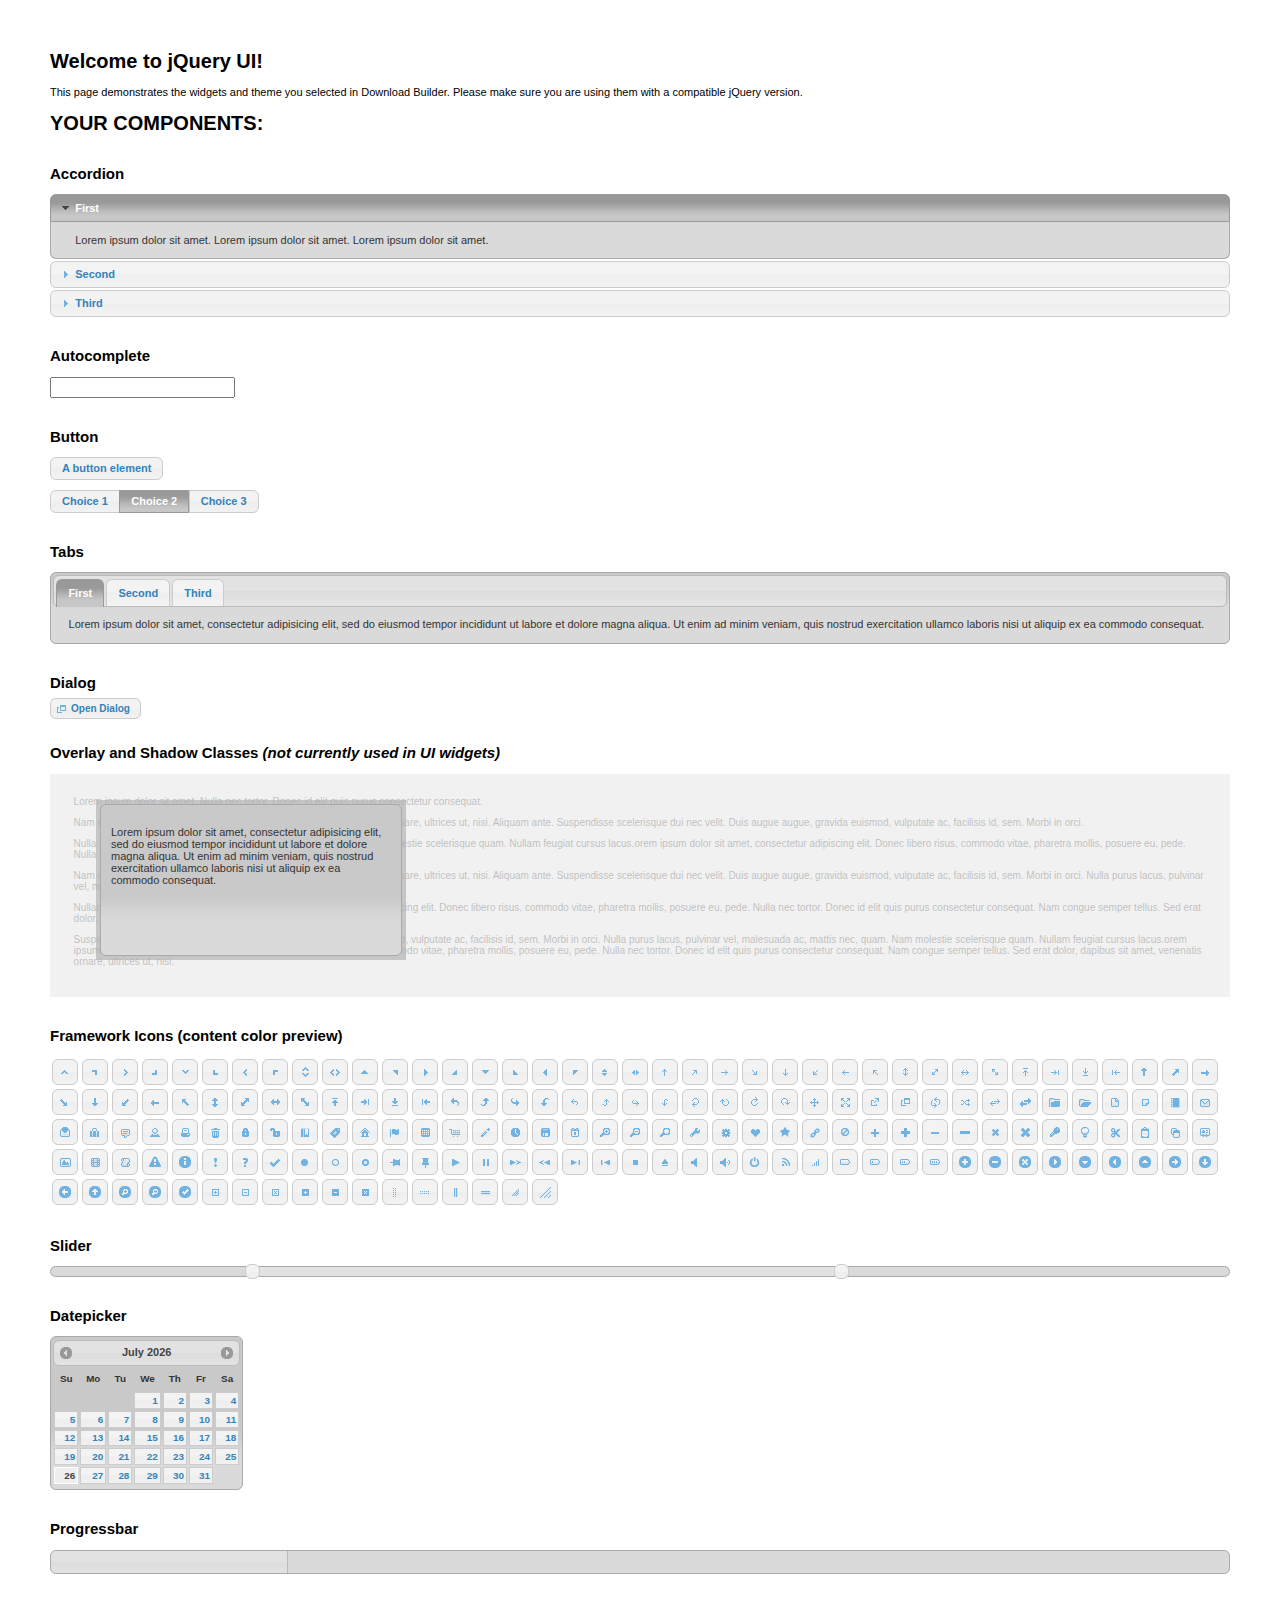
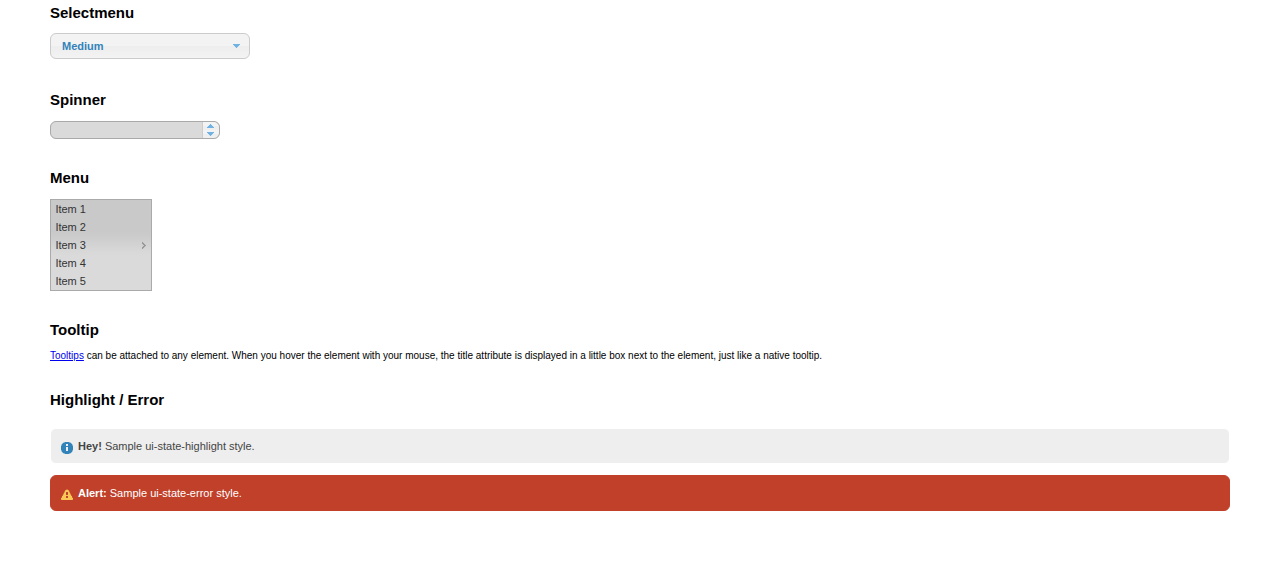
<file: jqueryUI/index.html>
<!doctype html>
<html lang="us">
<head>
	<meta charset="utf-8">
	<title>jQuery UI Example Page</title>
	<link href="jquery-ui.css" rel="stylesheet">
	<style>
	body{
		font: 62.5% "Trebuchet MS", sans-serif;
		margin: 50px;
	}
	.demoHeaders {
		margin-top: 2em;
	}
	#dialog-link {
		padding: .4em 1em .4em 20px;
		text-decoration: none;
		position: relative;
	}
	#dialog-link span.ui-icon {
		margin: 0 5px 0 0;
		position: absolute;
		left: .2em;
		top: 50%;
		margin-top: -8px;
	}
	#icons {
		margin: 0;
		padding: 0;
	}
	#icons li {
		margin: 2px;
		position: relative;
		padding: 4px 0;
		cursor: pointer;
		float: left;
		list-style: none;
	}
	#icons span.ui-icon {
		float: left;
		margin: 0 4px;
	}
	.fakewindowcontain .ui-widget-overlay {
		position: absolute;
	}
	select {
		width: 200px;
	}
	</style>
</head>
<body>

<h1>Welcome to jQuery UI!</h1>

<div class="ui-widget">
	<p>This page demonstrates the widgets and theme you selected in Download Builder. Please make sure you are using them with a compatible jQuery version.</p>
</div>

<h1>YOUR COMPONENTS:</h1>


<!-- Accordion -->
<h2 class="demoHeaders">Accordion</h2>
<div id="accordion">
	<h3>First</h3>
	<div>Lorem ipsum dolor sit amet. Lorem ipsum dolor sit amet. Lorem ipsum dolor sit amet.</div>
	<h3>Second</h3>
	<div>Phasellus mattis tincidunt nibh.</div>
	<h3>Third</h3>
	<div>Nam dui erat, auctor a, dignissim quis.</div>
</div>



<!-- Autocomplete -->
<h2 class="demoHeaders">Autocomplete</h2>
<div>
	<input id="autocomplete" title="type &quot;a&quot;">
</div>



<!-- Button -->
<h2 class="demoHeaders">Button</h2>
<button id="button">A button element</button>
<form style="margin-top: 1em;">
	<div id="radioset">
		<input type="radio" id="radio1" name="radio"><label for="radio1">Choice 1</label>
		<input type="radio" id="radio2" name="radio" checked="checked"><label for="radio2">Choice 2</label>
		<input type="radio" id="radio3" name="radio"><label for="radio3">Choice 3</label>
	</div>
</form>



<!-- Tabs -->
<h2 class="demoHeaders">Tabs</h2>
<div id="tabs">
	<ul>
		<li><a href="#tabs-1">First</a></li>
		<li><a href="#tabs-2">Second</a></li>
		<li><a href="#tabs-3">Third</a></li>
	</ul>
	<div id="tabs-1">Lorem ipsum dolor sit amet, consectetur adipisicing elit, sed do eiusmod tempor incididunt ut labore et dolore magna aliqua. Ut enim ad minim veniam, quis nostrud exercitation ullamco laboris nisi ut aliquip ex ea commodo consequat.</div>
	<div id="tabs-2">Phasellus mattis tincidunt nibh. Cras orci urna, blandit id, pretium vel, aliquet ornare, felis. Maecenas scelerisque sem non nisl. Fusce sed lorem in enim dictum bibendum.</div>
	<div id="tabs-3">Nam dui erat, auctor a, dignissim quis, sollicitudin eu, felis. Pellentesque nisi urna, interdum eget, sagittis et, consequat vestibulum, lacus. Mauris porttitor ullamcorper augue.</div>
</div>



<!-- Dialog NOTE: Dialog is not generated by UI in this demo so it can be visually styled in themeroller-->
<h2 class="demoHeaders">Dialog</h2>
<p><a href="#" id="dialog-link" class="ui-state-default ui-corner-all"><span class="ui-icon ui-icon-newwin"></span>Open Dialog</a></p>

<h2 class="demoHeaders">Overlay and Shadow Classes <em>(not currently used in UI widgets)</em></h2>
<div style="position: relative; width: 96%; height: 200px; padding:1% 2%; overflow:hidden;" class="fakewindowcontain">
	<p>Lorem ipsum dolor sit amet,  Nulla nec tortor. Donec id elit quis purus consectetur consequat. </p><p>Nam congue semper tellus. Sed erat dolor, dapibus sit amet, venenatis ornare, ultrices ut, nisi. Aliquam ante. Suspendisse scelerisque dui nec velit. Duis augue augue, gravida euismod, vulputate ac, facilisis id, sem. Morbi in orci. </p><p>Nulla purus lacus, pulvinar vel, malesuada ac, mattis nec, quam. Nam molestie scelerisque quam. Nullam feugiat cursus lacus.orem ipsum dolor sit amet, consectetur adipiscing elit. Donec libero risus, commodo vitae, pharetra mollis, posuere eu, pede. Nulla nec tortor. Donec id elit quis purus consectetur consequat. </p><p>Nam congue semper tellus. Sed erat dolor, dapibus sit amet, venenatis ornare, ultrices ut, nisi. Aliquam ante. Suspendisse scelerisque dui nec velit. Duis augue augue, gravida euismod, vulputate ac, facilisis id, sem. Morbi in orci. Nulla purus lacus, pulvinar vel, malesuada ac, mattis nec, quam. Nam molestie scelerisque quam. </p><p>Nullam feugiat cursus lacus.orem ipsum dolor sit amet, consectetur adipiscing elit. Donec libero risus, commodo vitae, pharetra mollis, posuere eu, pede. Nulla nec tortor. Donec id elit quis purus consectetur consequat. Nam congue semper tellus. Sed erat dolor, dapibus sit amet, venenatis ornare, ultrices ut, nisi. Aliquam ante. </p><p>Suspendisse scelerisque dui nec velit. Duis augue augue, gravida euismod, vulputate ac, facilisis id, sem. Morbi in orci. Nulla purus lacus, pulvinar vel, malesuada ac, mattis nec, quam. Nam molestie scelerisque quam. Nullam feugiat cursus lacus.orem ipsum dolor sit amet, consectetur adipiscing elit. Donec libero risus, commodo vitae, pharetra mollis, posuere eu, pede. Nulla nec tortor. Donec id elit quis purus consectetur consequat. Nam congue semper tellus. Sed erat dolor, dapibus sit amet, venenatis ornare, ultrices ut, nisi. </p>

	<!-- ui-dialog -->
	<div class="ui-overlay"><div class="ui-widget-overlay"></div><div class="ui-widget-shadow ui-corner-all" style="width: 302px; height: 152px; position: absolute; left: 50px; top: 30px;"></div></div>
	<div style="position: absolute; width: 280px; height: 130px;left: 50px; top: 30px; padding: 10px;" class="ui-widget ui-widget-content ui-corner-all">
		<div class="ui-dialog-content ui-widget-content" style="background: none; border: 0;">
			<p>Lorem ipsum dolor sit amet, consectetur adipisicing elit, sed do eiusmod tempor incididunt ut labore et dolore magna aliqua. Ut enim ad minim veniam, quis nostrud exercitation ullamco laboris nisi ut aliquip ex ea commodo consequat.</p>
		</div>
	</div>

</div>

<!-- ui-dialog -->
<div id="dialog" title="Dialog Title">
	<p>Lorem ipsum dolor sit amet, consectetur adipisicing elit, sed do eiusmod tempor incididunt ut labore et dolore magna aliqua. Ut enim ad minim veniam, quis nostrud exercitation ullamco laboris nisi ut aliquip ex ea commodo consequat.</p>
</div>



<h2 class="demoHeaders">Framework Icons (content color preview)</h2>
<ul id="icons" class="ui-widget ui-helper-clearfix">
	<li class="ui-state-default ui-corner-all" title=".ui-icon-carat-1-n"><span class="ui-icon ui-icon-carat-1-n"></span></li>
	<li class="ui-state-default ui-corner-all" title=".ui-icon-carat-1-ne"><span class="ui-icon ui-icon-carat-1-ne"></span></li>
	<li class="ui-state-default ui-corner-all" title=".ui-icon-carat-1-e"><span class="ui-icon ui-icon-carat-1-e"></span></li>
	<li class="ui-state-default ui-corner-all" title=".ui-icon-carat-1-se"><span class="ui-icon ui-icon-carat-1-se"></span></li>
	<li class="ui-state-default ui-corner-all" title=".ui-icon-carat-1-s"><span class="ui-icon ui-icon-carat-1-s"></span></li>
	<li class="ui-state-default ui-corner-all" title=".ui-icon-carat-1-sw"><span class="ui-icon ui-icon-carat-1-sw"></span></li>
	<li class="ui-state-default ui-corner-all" title=".ui-icon-carat-1-w"><span class="ui-icon ui-icon-carat-1-w"></span></li>
	<li class="ui-state-default ui-corner-all" title=".ui-icon-carat-1-nw"><span class="ui-icon ui-icon-carat-1-nw"></span></li>
	<li class="ui-state-default ui-corner-all" title=".ui-icon-carat-2-n-s"><span class="ui-icon ui-icon-carat-2-n-s"></span></li>
	<li class="ui-state-default ui-corner-all" title=".ui-icon-carat-2-e-w"><span class="ui-icon ui-icon-carat-2-e-w"></span></li>
	<li class="ui-state-default ui-corner-all" title=".ui-icon-triangle-1-n"><span class="ui-icon ui-icon-triangle-1-n"></span></li>
	<li class="ui-state-default ui-corner-all" title=".ui-icon-triangle-1-ne"><span class="ui-icon ui-icon-triangle-1-ne"></span></li>
	<li class="ui-state-default ui-corner-all" title=".ui-icon-triangle-1-e"><span class="ui-icon ui-icon-triangle-1-e"></span></li>
	<li class="ui-state-default ui-corner-all" title=".ui-icon-triangle-1-se"><span class="ui-icon ui-icon-triangle-1-se"></span></li>
	<li class="ui-state-default ui-corner-all" title=".ui-icon-triangle-1-s"><span class="ui-icon ui-icon-triangle-1-s"></span></li>
	<li class="ui-state-default ui-corner-all" title=".ui-icon-triangle-1-sw"><span class="ui-icon ui-icon-triangle-1-sw"></span></li>
	<li class="ui-state-default ui-corner-all" title=".ui-icon-triangle-1-w"><span class="ui-icon ui-icon-triangle-1-w"></span></li>
	<li class="ui-state-default ui-corner-all" title=".ui-icon-triangle-1-nw"><span class="ui-icon ui-icon-triangle-1-nw"></span></li>
	<li class="ui-state-default ui-corner-all" title=".ui-icon-triangle-2-n-s"><span class="ui-icon ui-icon-triangle-2-n-s"></span></li>
	<li class="ui-state-default ui-corner-all" title=".ui-icon-triangle-2-e-w"><span class="ui-icon ui-icon-triangle-2-e-w"></span></li>
	<li class="ui-state-default ui-corner-all" title=".ui-icon-arrow-1-n"><span class="ui-icon ui-icon-arrow-1-n"></span></li>
	<li class="ui-state-default ui-corner-all" title=".ui-icon-arrow-1-ne"><span class="ui-icon ui-icon-arrow-1-ne"></span></li>
	<li class="ui-state-default ui-corner-all" title=".ui-icon-arrow-1-e"><span class="ui-icon ui-icon-arrow-1-e"></span></li>
	<li class="ui-state-default ui-corner-all" title=".ui-icon-arrow-1-se"><span class="ui-icon ui-icon-arrow-1-se"></span></li>
	<li class="ui-state-default ui-corner-all" title=".ui-icon-arrow-1-s"><span class="ui-icon ui-icon-arrow-1-s"></span></li>
	<li class="ui-state-default ui-corner-all" title=".ui-icon-arrow-1-sw"><span class="ui-icon ui-icon-arrow-1-sw"></span></li>
	<li class="ui-state-default ui-corner-all" title=".ui-icon-arrow-1-w"><span class="ui-icon ui-icon-arrow-1-w"></span></li>
	<li class="ui-state-default ui-corner-all" title=".ui-icon-arrow-1-nw"><span class="ui-icon ui-icon-arrow-1-nw"></span></li>
	<li class="ui-state-default ui-corner-all" title=".ui-icon-arrow-2-n-s"><span class="ui-icon ui-icon-arrow-2-n-s"></span></li>
	<li class="ui-state-default ui-corner-all" title=".ui-icon-arrow-2-ne-sw"><span class="ui-icon ui-icon-arrow-2-ne-sw"></span></li>
	<li class="ui-state-default ui-corner-all" title=".ui-icon-arrow-2-e-w"><span class="ui-icon ui-icon-arrow-2-e-w"></span></li>
	<li class="ui-state-default ui-corner-all" title=".ui-icon-arrow-2-se-nw"><span class="ui-icon ui-icon-arrow-2-se-nw"></span></li>
	<li class="ui-state-default ui-corner-all" title=".ui-icon-arrowstop-1-n"><span class="ui-icon ui-icon-arrowstop-1-n"></span></li>
	<li class="ui-state-default ui-corner-all" title=".ui-icon-arrowstop-1-e"><span class="ui-icon ui-icon-arrowstop-1-e"></span></li>
	<li class="ui-state-default ui-corner-all" title=".ui-icon-arrowstop-1-s"><span class="ui-icon ui-icon-arrowstop-1-s"></span></li>
	<li class="ui-state-default ui-corner-all" title=".ui-icon-arrowstop-1-w"><span class="ui-icon ui-icon-arrowstop-1-w"></span></li>
	<li class="ui-state-default ui-corner-all" title=".ui-icon-arrowthick-1-n"><span class="ui-icon ui-icon-arrowthick-1-n"></span></li>
	<li class="ui-state-default ui-corner-all" title=".ui-icon-arrowthick-1-ne"><span class="ui-icon ui-icon-arrowthick-1-ne"></span></li>
	<li class="ui-state-default ui-corner-all" title=".ui-icon-arrowthick-1-e"><span class="ui-icon ui-icon-arrowthick-1-e"></span></li>
	<li class="ui-state-default ui-corner-all" title=".ui-icon-arrowthick-1-se"><span class="ui-icon ui-icon-arrowthick-1-se"></span></li>
	<li class="ui-state-default ui-corner-all" title=".ui-icon-arrowthick-1-s"><span class="ui-icon ui-icon-arrowthick-1-s"></span></li>
	<li class="ui-state-default ui-corner-all" title=".ui-icon-arrowthick-1-sw"><span class="ui-icon ui-icon-arrowthick-1-sw"></span></li>
	<li class="ui-state-default ui-corner-all" title=".ui-icon-arrowthick-1-w"><span class="ui-icon ui-icon-arrowthick-1-w"></span></li>
	<li class="ui-state-default ui-corner-all" title=".ui-icon-arrowthick-1-nw"><span class="ui-icon ui-icon-arrowthick-1-nw"></span></li>
	<li class="ui-state-default ui-corner-all" title=".ui-icon-arrowthick-2-n-s"><span class="ui-icon ui-icon-arrowthick-2-n-s"></span></li>
	<li class="ui-state-default ui-corner-all" title=".ui-icon-arrowthick-2-ne-sw"><span class="ui-icon ui-icon-arrowthick-2-ne-sw"></span></li>
	<li class="ui-state-default ui-corner-all" title=".ui-icon-arrowthick-2-e-w"><span class="ui-icon ui-icon-arrowthick-2-e-w"></span></li>
	<li class="ui-state-default ui-corner-all" title=".ui-icon-arrowthick-2-se-nw"><span class="ui-icon ui-icon-arrowthick-2-se-nw"></span></li>
	<li class="ui-state-default ui-corner-all" title=".ui-icon-arrowthickstop-1-n"><span class="ui-icon ui-icon-arrowthickstop-1-n"></span></li>
	<li class="ui-state-default ui-corner-all" title=".ui-icon-arrowthickstop-1-e"><span class="ui-icon ui-icon-arrowthickstop-1-e"></span></li>
	<li class="ui-state-default ui-corner-all" title=".ui-icon-arrowthickstop-1-s"><span class="ui-icon ui-icon-arrowthickstop-1-s"></span></li>
	<li class="ui-state-default ui-corner-all" title=".ui-icon-arrowthickstop-1-w"><span class="ui-icon ui-icon-arrowthickstop-1-w"></span></li>
	<li class="ui-state-default ui-corner-all" title=".ui-icon-arrowreturnthick-1-w"><span class="ui-icon ui-icon-arrowreturnthick-1-w"></span></li>
	<li class="ui-state-default ui-corner-all" title=".ui-icon-arrowreturnthick-1-n"><span class="ui-icon ui-icon-arrowreturnthick-1-n"></span></li>
	<li class="ui-state-default ui-corner-all" title=".ui-icon-arrowreturnthick-1-e"><span class="ui-icon ui-icon-arrowreturnthick-1-e"></span></li>
	<li class="ui-state-default ui-corner-all" title=".ui-icon-arrowreturnthick-1-s"><span class="ui-icon ui-icon-arrowreturnthick-1-s"></span></li>
	<li class="ui-state-default ui-corner-all" title=".ui-icon-arrowreturn-1-w"><span class="ui-icon ui-icon-arrowreturn-1-w"></span></li>
	<li class="ui-state-default ui-corner-all" title=".ui-icon-arrowreturn-1-n"><span class="ui-icon ui-icon-arrowreturn-1-n"></span></li>
	<li class="ui-state-default ui-corner-all" title=".ui-icon-arrowreturn-1-e"><span class="ui-icon ui-icon-arrowreturn-1-e"></span></li>
	<li class="ui-state-default ui-corner-all" title=".ui-icon-arrowreturn-1-s"><span class="ui-icon ui-icon-arrowreturn-1-s"></span></li>
	<li class="ui-state-default ui-corner-all" title=".ui-icon-arrowrefresh-1-w"><span class="ui-icon ui-icon-arrowrefresh-1-w"></span></li>
	<li class="ui-state-default ui-corner-all" title=".ui-icon-arrowrefresh-1-n"><span class="ui-icon ui-icon-arrowrefresh-1-n"></span></li>
	<li class="ui-state-default ui-corner-all" title=".ui-icon-arrowrefresh-1-e"><span class="ui-icon ui-icon-arrowrefresh-1-e"></span></li>
	<li class="ui-state-default ui-corner-all" title=".ui-icon-arrowrefresh-1-s"><span class="ui-icon ui-icon-arrowrefresh-1-s"></span></li>
	<li class="ui-state-default ui-corner-all" title=".ui-icon-arrow-4"><span class="ui-icon ui-icon-arrow-4"></span></li>
	<li class="ui-state-default ui-corner-all" title=".ui-icon-arrow-4-diag"><span class="ui-icon ui-icon-arrow-4-diag"></span></li>
	<li class="ui-state-default ui-corner-all" title=".ui-icon-extlink"><span class="ui-icon ui-icon-extlink"></span></li>
	<li class="ui-state-default ui-corner-all" title=".ui-icon-newwin"><span class="ui-icon ui-icon-newwin"></span></li>
	<li class="ui-state-default ui-corner-all" title=".ui-icon-refresh"><span class="ui-icon ui-icon-refresh"></span></li>
	<li class="ui-state-default ui-corner-all" title=".ui-icon-shuffle"><span class="ui-icon ui-icon-shuffle"></span></li>
	<li class="ui-state-default ui-corner-all" title=".ui-icon-transfer-e-w"><span class="ui-icon ui-icon-transfer-e-w"></span></li>
	<li class="ui-state-default ui-corner-all" title=".ui-icon-transferthick-e-w"><span class="ui-icon ui-icon-transferthick-e-w"></span></li>
	<li class="ui-state-default ui-corner-all" title=".ui-icon-folder-collapsed"><span class="ui-icon ui-icon-folder-collapsed"></span></li>
	<li class="ui-state-default ui-corner-all" title=".ui-icon-folder-open"><span class="ui-icon ui-icon-folder-open"></span></li>
	<li class="ui-state-default ui-corner-all" title=".ui-icon-document"><span class="ui-icon ui-icon-document"></span></li>
	<li class="ui-state-default ui-corner-all" title=".ui-icon-document-b"><span class="ui-icon ui-icon-document-b"></span></li>
	<li class="ui-state-default ui-corner-all" title=".ui-icon-note"><span class="ui-icon ui-icon-note"></span></li>
	<li class="ui-state-default ui-corner-all" title=".ui-icon-mail-closed"><span class="ui-icon ui-icon-mail-closed"></span></li>
	<li class="ui-state-default ui-corner-all" title=".ui-icon-mail-open"><span class="ui-icon ui-icon-mail-open"></span></li>
	<li class="ui-state-default ui-corner-all" title=".ui-icon-suitcase"><span class="ui-icon ui-icon-suitcase"></span></li>
	<li class="ui-state-default ui-corner-all" title=".ui-icon-comment"><span class="ui-icon ui-icon-comment"></span></li>
	<li class="ui-state-default ui-corner-all" title=".ui-icon-person"><span class="ui-icon ui-icon-person"></span></li>
	<li class="ui-state-default ui-corner-all" title=".ui-icon-print"><span class="ui-icon ui-icon-print"></span></li>
	<li class="ui-state-default ui-corner-all" title=".ui-icon-trash"><span class="ui-icon ui-icon-trash"></span></li>
	<li class="ui-state-default ui-corner-all" title=".ui-icon-locked"><span class="ui-icon ui-icon-locked"></span></li>
	<li class="ui-state-default ui-corner-all" title=".ui-icon-unlocked"><span class="ui-icon ui-icon-unlocked"></span></li>
	<li class="ui-state-default ui-corner-all" title=".ui-icon-bookmark"><span class="ui-icon ui-icon-bookmark"></span></li>
	<li class="ui-state-default ui-corner-all" title=".ui-icon-tag"><span class="ui-icon ui-icon-tag"></span></li>
	<li class="ui-state-default ui-corner-all" title=".ui-icon-home"><span class="ui-icon ui-icon-home"></span></li>
	<li class="ui-state-default ui-corner-all" title=".ui-icon-flag"><span class="ui-icon ui-icon-flag"></span></li>
	<li class="ui-state-default ui-corner-all" title=".ui-icon-calculator"><span class="ui-icon ui-icon-calculator"></span></li>
	<li class="ui-state-default ui-corner-all" title=".ui-icon-cart"><span class="ui-icon ui-icon-cart"></span></li>
	<li class="ui-state-default ui-corner-all" title=".ui-icon-pencil"><span class="ui-icon ui-icon-pencil"></span></li>
	<li class="ui-state-default ui-corner-all" title=".ui-icon-clock"><span class="ui-icon ui-icon-clock"></span></li>
	<li class="ui-state-default ui-corner-all" title=".ui-icon-disk"><span class="ui-icon ui-icon-disk"></span></li>
	<li class="ui-state-default ui-corner-all" title=".ui-icon-calendar"><span class="ui-icon ui-icon-calendar"></span></li>
	<li class="ui-state-default ui-corner-all" title=".ui-icon-zoomin"><span class="ui-icon ui-icon-zoomin"></span></li>
	<li class="ui-state-default ui-corner-all" title=".ui-icon-zoomout"><span class="ui-icon ui-icon-zoomout"></span></li>
	<li class="ui-state-default ui-corner-all" title=".ui-icon-search"><span class="ui-icon ui-icon-search"></span></li>
	<li class="ui-state-default ui-corner-all" title=".ui-icon-wrench"><span class="ui-icon ui-icon-wrench"></span></li>
	<li class="ui-state-default ui-corner-all" title=".ui-icon-gear"><span class="ui-icon ui-icon-gear"></span></li>
	<li class="ui-state-default ui-corner-all" title=".ui-icon-heart"><span class="ui-icon ui-icon-heart"></span></li>
	<li class="ui-state-default ui-corner-all" title=".ui-icon-star"><span class="ui-icon ui-icon-star"></span></li>
	<li class="ui-state-default ui-corner-all" title=".ui-icon-link"><span class="ui-icon ui-icon-link"></span></li>
	<li class="ui-state-default ui-corner-all" title=".ui-icon-cancel"><span class="ui-icon ui-icon-cancel"></span></li>
	<li class="ui-state-default ui-corner-all" title=".ui-icon-plus"><span class="ui-icon ui-icon-plus"></span></li>
	<li class="ui-state-default ui-corner-all" title=".ui-icon-plusthick"><span class="ui-icon ui-icon-plusthick"></span></li>
	<li class="ui-state-default ui-corner-all" title=".ui-icon-minus"><span class="ui-icon ui-icon-minus"></span></li>
	<li class="ui-state-default ui-corner-all" title=".ui-icon-minusthick"><span class="ui-icon ui-icon-minusthick"></span></li>
	<li class="ui-state-default ui-corner-all" title=".ui-icon-close"><span class="ui-icon ui-icon-close"></span></li>
	<li class="ui-state-default ui-corner-all" title=".ui-icon-closethick"><span class="ui-icon ui-icon-closethick"></span></li>
	<li class="ui-state-default ui-corner-all" title=".ui-icon-key"><span class="ui-icon ui-icon-key"></span></li>
	<li class="ui-state-default ui-corner-all" title=".ui-icon-lightbulb"><span class="ui-icon ui-icon-lightbulb"></span></li>
	<li class="ui-state-default ui-corner-all" title=".ui-icon-scissors"><span class="ui-icon ui-icon-scissors"></span></li>
	<li class="ui-state-default ui-corner-all" title=".ui-icon-clipboard"><span class="ui-icon ui-icon-clipboard"></span></li>
	<li class="ui-state-default ui-corner-all" title=".ui-icon-copy"><span class="ui-icon ui-icon-copy"></span></li>
	<li class="ui-state-default ui-corner-all" title=".ui-icon-contact"><span class="ui-icon ui-icon-contact"></span></li>
	<li class="ui-state-default ui-corner-all" title=".ui-icon-image"><span class="ui-icon ui-icon-image"></span></li>
	<li class="ui-state-default ui-corner-all" title=".ui-icon-video"><span class="ui-icon ui-icon-video"></span></li>
	<li class="ui-state-default ui-corner-all" title=".ui-icon-script"><span class="ui-icon ui-icon-script"></span></li>
	<li class="ui-state-default ui-corner-all" title=".ui-icon-alert"><span class="ui-icon ui-icon-alert"></span></li>
	<li class="ui-state-default ui-corner-all" title=".ui-icon-info"><span class="ui-icon ui-icon-info"></span></li>
	<li class="ui-state-default ui-corner-all" title=".ui-icon-notice"><span class="ui-icon ui-icon-notice"></span></li>
	<li class="ui-state-default ui-corner-all" title=".ui-icon-help"><span class="ui-icon ui-icon-help"></span></li>
	<li class="ui-state-default ui-corner-all" title=".ui-icon-check"><span class="ui-icon ui-icon-check"></span></li>
	<li class="ui-state-default ui-corner-all" title=".ui-icon-bullet"><span class="ui-icon ui-icon-bullet"></span></li>
	<li class="ui-state-default ui-corner-all" title=".ui-icon-radio-off"><span class="ui-icon ui-icon-radio-off"></span></li>
	<li class="ui-state-default ui-corner-all" title=".ui-icon-radio-on"><span class="ui-icon ui-icon-radio-on"></span></li>
	<li class="ui-state-default ui-corner-all" title=".ui-icon-pin-w"><span class="ui-icon ui-icon-pin-w"></span></li>
	<li class="ui-state-default ui-corner-all" title=".ui-icon-pin-s"><span class="ui-icon ui-icon-pin-s"></span></li>
	<li class="ui-state-default ui-corner-all" title=".ui-icon-play"><span class="ui-icon ui-icon-play"></span></li>
	<li class="ui-state-default ui-corner-all" title=".ui-icon-pause"><span class="ui-icon ui-icon-pause"></span></li>
	<li class="ui-state-default ui-corner-all" title=".ui-icon-seek-next"><span class="ui-icon ui-icon-seek-next"></span></li>
	<li class="ui-state-default ui-corner-all" title=".ui-icon-seek-prev"><span class="ui-icon ui-icon-seek-prev"></span></li>
	<li class="ui-state-default ui-corner-all" title=".ui-icon-seek-end"><span class="ui-icon ui-icon-seek-end"></span></li>
	<li class="ui-state-default ui-corner-all" title=".ui-icon-seek-first"><span class="ui-icon ui-icon-seek-first"></span></li>
	<li class="ui-state-default ui-corner-all" title=".ui-icon-stop"><span class="ui-icon ui-icon-stop"></span></li>
	<li class="ui-state-default ui-corner-all" title=".ui-icon-eject"><span class="ui-icon ui-icon-eject"></span></li>
	<li class="ui-state-default ui-corner-all" title=".ui-icon-volume-off"><span class="ui-icon ui-icon-volume-off"></span></li>
	<li class="ui-state-default ui-corner-all" title=".ui-icon-volume-on"><span class="ui-icon ui-icon-volume-on"></span></li>
	<li class="ui-state-default ui-corner-all" title=".ui-icon-power"><span class="ui-icon ui-icon-power"></span></li>
	<li class="ui-state-default ui-corner-all" title=".ui-icon-signal-diag"><span class="ui-icon ui-icon-signal-diag"></span></li>
	<li class="ui-state-default ui-corner-all" title=".ui-icon-signal"><span class="ui-icon ui-icon-signal"></span></li>
	<li class="ui-state-default ui-corner-all" title=".ui-icon-battery-0"><span class="ui-icon ui-icon-battery-0"></span></li>
	<li class="ui-state-default ui-corner-all" title=".ui-icon-battery-1"><span class="ui-icon ui-icon-battery-1"></span></li>
	<li class="ui-state-default ui-corner-all" title=".ui-icon-battery-2"><span class="ui-icon ui-icon-battery-2"></span></li>
	<li class="ui-state-default ui-corner-all" title=".ui-icon-battery-3"><span class="ui-icon ui-icon-battery-3"></span></li>
	<li class="ui-state-default ui-corner-all" title=".ui-icon-circle-plus"><span class="ui-icon ui-icon-circle-plus"></span></li>
	<li class="ui-state-default ui-corner-all" title=".ui-icon-circle-minus"><span class="ui-icon ui-icon-circle-minus"></span></li>
	<li class="ui-state-default ui-corner-all" title=".ui-icon-circle-close"><span class="ui-icon ui-icon-circle-close"></span></li>
	<li class="ui-state-default ui-corner-all" title=".ui-icon-circle-triangle-e"><span class="ui-icon ui-icon-circle-triangle-e"></span></li>
	<li class="ui-state-default ui-corner-all" title=".ui-icon-circle-triangle-s"><span class="ui-icon ui-icon-circle-triangle-s"></span></li>
	<li class="ui-state-default ui-corner-all" title=".ui-icon-circle-triangle-w"><span class="ui-icon ui-icon-circle-triangle-w"></span></li>
	<li class="ui-state-default ui-corner-all" title=".ui-icon-circle-triangle-n"><span class="ui-icon ui-icon-circle-triangle-n"></span></li>
	<li class="ui-state-default ui-corner-all" title=".ui-icon-circle-arrow-e"><span class="ui-icon ui-icon-circle-arrow-e"></span></li>
	<li class="ui-state-default ui-corner-all" title=".ui-icon-circle-arrow-s"><span class="ui-icon ui-icon-circle-arrow-s"></span></li>
	<li class="ui-state-default ui-corner-all" title=".ui-icon-circle-arrow-w"><span class="ui-icon ui-icon-circle-arrow-w"></span></li>
	<li class="ui-state-default ui-corner-all" title=".ui-icon-circle-arrow-n"><span class="ui-icon ui-icon-circle-arrow-n"></span></li>
	<li class="ui-state-default ui-corner-all" title=".ui-icon-circle-zoomin"><span class="ui-icon ui-icon-circle-zoomin"></span></li>
	<li class="ui-state-default ui-corner-all" title=".ui-icon-circle-zoomout"><span class="ui-icon ui-icon-circle-zoomout"></span></li>
	<li class="ui-state-default ui-corner-all" title=".ui-icon-circle-check"><span class="ui-icon ui-icon-circle-check"></span></li>
	<li class="ui-state-default ui-corner-all" title=".ui-icon-circlesmall-plus"><span class="ui-icon ui-icon-circlesmall-plus"></span></li>
	<li class="ui-state-default ui-corner-all" title=".ui-icon-circlesmall-minus"><span class="ui-icon ui-icon-circlesmall-minus"></span></li>
	<li class="ui-state-default ui-corner-all" title=".ui-icon-circlesmall-close"><span class="ui-icon ui-icon-circlesmall-close"></span></li>
	<li class="ui-state-default ui-corner-all" title=".ui-icon-squaresmall-plus"><span class="ui-icon ui-icon-squaresmall-plus"></span></li>
	<li class="ui-state-default ui-corner-all" title=".ui-icon-squaresmall-minus"><span class="ui-icon ui-icon-squaresmall-minus"></span></li>
	<li class="ui-state-default ui-corner-all" title=".ui-icon-squaresmall-close"><span class="ui-icon ui-icon-squaresmall-close"></span></li>
	<li class="ui-state-default ui-corner-all" title=".ui-icon-grip-dotted-vertical"><span class="ui-icon ui-icon-grip-dotted-vertical"></span></li>
	<li class="ui-state-default ui-corner-all" title=".ui-icon-grip-dotted-horizontal"><span class="ui-icon ui-icon-grip-dotted-horizontal"></span></li>
	<li class="ui-state-default ui-corner-all" title=".ui-icon-grip-solid-vertical"><span class="ui-icon ui-icon-grip-solid-vertical"></span></li>
	<li class="ui-state-default ui-corner-all" title=".ui-icon-grip-solid-horizontal"><span class="ui-icon ui-icon-grip-solid-horizontal"></span></li>
	<li class="ui-state-default ui-corner-all" title=".ui-icon-gripsmall-diagonal-se"><span class="ui-icon ui-icon-gripsmall-diagonal-se"></span></li>
	<li class="ui-state-default ui-corner-all" title=".ui-icon-grip-diagonal-se"><span class="ui-icon ui-icon-grip-diagonal-se"></span></li>
</ul>


<!-- Slider -->
<h2 class="demoHeaders">Slider</h2>
<div id="slider"></div>



<!-- Datepicker -->
<h2 class="demoHeaders">Datepicker</h2>
<div id="datepicker"></div>



<!-- Progressbar -->
<h2 class="demoHeaders">Progressbar</h2>
<div id="progressbar"></div>



<!-- Progressbar -->
<h2 class="demoHeaders">Selectmenu</h2>
<select id="selectmenu">
	<option>Slower</option>
	<option>Slow</option>
	<option selected="selected">Medium</option>
	<option>Fast</option>
	<option>Faster</option>
</select>



<!-- Spinner -->
<h2 class="demoHeaders">Spinner</h2>
<input id="spinner">



<!-- Menu -->
<h2 class="demoHeaders">Menu</h2>
<ul style="width:100px;" id="menu">
	<li>Item 1</li>
	<li>Item 2</li>
	<li>Item 3
		<ul>
			<li>Item 3-1</li>
			<li>Item 3-2</li>
			<li>Item 3-3</li>
			<li>Item 3-4</li>
			<li>Item 3-5</li>
		</ul>
	</li>
	<li>Item 4</li>
	<li>Item 5</li>
</ul>



<!-- Tooltip -->
<h2 class="demoHeaders">Tooltip</h2>
<p id="tooltip">
	<a href="#" title="That&apos;s what this widget is">Tooltips</a> can be attached to any element. When you hover
the element with your mouse, the title attribute is displayed in a little box next to the element, just like a native tooltip.
</p>


<!-- Highlight / Error -->
<h2 class="demoHeaders">Highlight / Error</h2>
<div class="ui-widget">
	<div class="ui-state-highlight ui-corner-all" style="margin-top: 20px; padding: 0 .7em;">
		<p><span class="ui-icon ui-icon-info" style="float: left; margin-right: .3em;"></span>
		<strong>Hey!</strong> Sample ui-state-highlight style.</p>
	</div>
</div>
<br>
<div class="ui-widget">
	<div class="ui-state-error ui-corner-all" style="padding: 0 .7em;">
		<p><span class="ui-icon ui-icon-alert" style="float: left; margin-right: .3em;"></span>
		<strong>Alert:</strong> Sample ui-state-error style.</p>
	</div>
</div>

<script src="external/jquery/jquery.js"></script>
<script src="jquery-ui.js"></script>
<script>

$( "#accordion" ).accordion();



var availableTags = [
	"ActionScript",
	"AppleScript",
	"Asp",
	"BASIC",
	"C",
	"C++",
	"Clojure",
	"COBOL",
	"ColdFusion",
	"Erlang",
	"Fortran",
	"Groovy",
	"Haskell",
	"Java",
	"JavaScript",
	"Lisp",
	"Perl",
	"PHP",
	"Python",
	"Ruby",
	"Scala",
	"Scheme"
];
$( "#autocomplete" ).autocomplete({
	source: availableTags
});



$( "#button" ).button();
$( "#radioset" ).buttonset();



$( "#tabs" ).tabs();



$( "#dialog" ).dialog({
	autoOpen: false,
	width: 400,
	buttons: [
		{
			text: "Ok",
			click: function() {
				$( this ).dialog( "close" );
			}
		},
		{
			text: "Cancel",
			click: function() {
				$( this ).dialog( "close" );
			}
		}
	]
});

// Link to open the dialog
$( "#dialog-link" ).click(function( event ) {
	$( "#dialog" ).dialog( "open" );
	event.preventDefault();
});



$( "#datepicker" ).datepicker({
	inline: true
});



$( "#slider" ).slider({
	range: true,
	values: [ 17, 67 ]
});



$( "#progressbar" ).progressbar({
	value: 20
});



$( "#spinner" ).spinner();



$( "#menu" ).menu();



$( "#tooltip" ).tooltip();



$( "#selectmenu" ).selectmenu();


// Hover states on the static widgets
$( "#dialog-link, #icons li" ).hover(
	function() {
		$( this ).addClass( "ui-state-hover" );
	},
	function() {
		$( this ).removeClass( "ui-state-hover" );
	}
);
</script>
</body>
</html>
</file>
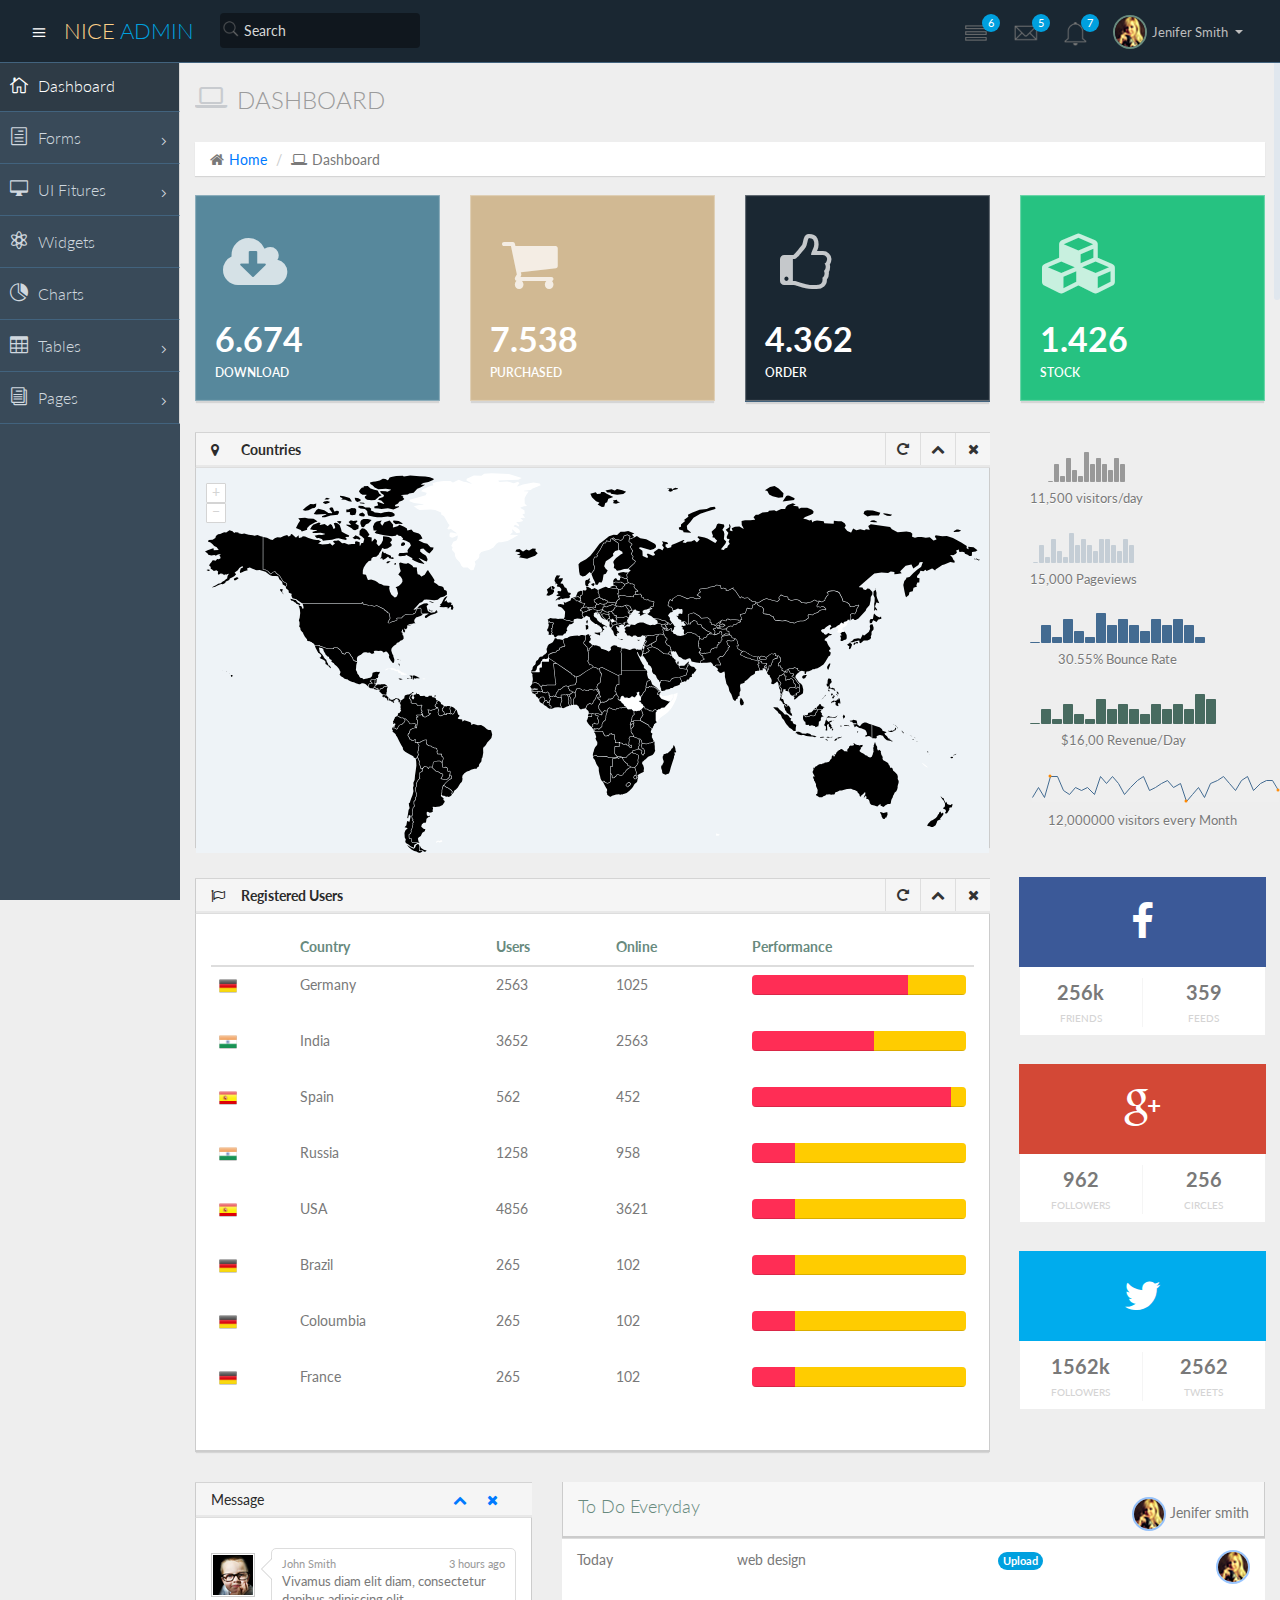
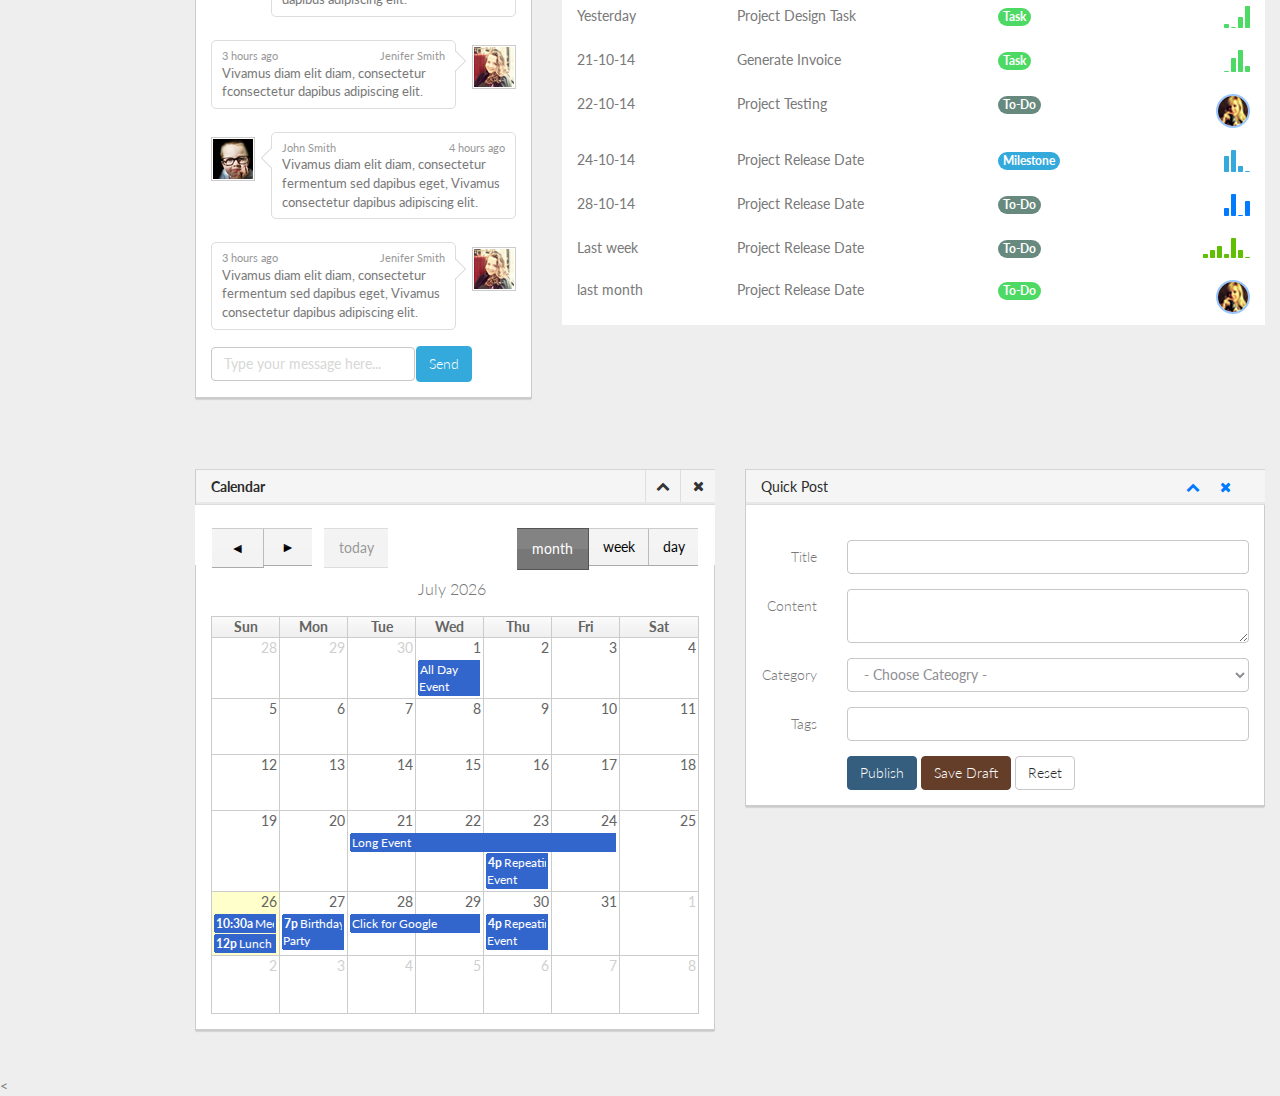
<file: template/index.html>
<!DOCTYPE html>
<html lang="en">
  <head>
    <meta charset="utf-8">
    <meta name="viewport" content="width=device-width, initial-scale=1.0">
    <meta name="description" content="Creative - Bootstrap 3 Responsive Admin Template">
    <meta name="author" content="GeeksLabs">
    <meta name="keyword" content="Creative, Dashboard, Admin, Template, Theme, Bootstrap, Responsive, Retina, Minimal">
    <link rel="shortcut icon" href="img/favicon.png">

    <title>Creative - Bootstrap Admin Template</title>

    <!-- Bootstrap CSS -->    
    <link href="css/bootstrap.min.css" rel="stylesheet">
    <!-- bootstrap theme -->
    <link href="css/bootstrap-theme.css" rel="stylesheet">
    <!--external css-->
    <!-- font icon -->
    <link href="css/elegant-icons-style.css" rel="stylesheet" />
    <link href="css/font-awesome.min.css" rel="stylesheet" />    
    <!-- full calendar css-->
    <link href="assets/fullcalendar/fullcalendar/bootstrap-fullcalendar.css" rel="stylesheet" />
	<link href="assets/fullcalendar/fullcalendar/fullcalendar.css" rel="stylesheet" />
    <!-- easy pie chart-->
    <link href="assets/jquery-easy-pie-chart/jquery.easy-pie-chart.css" rel="stylesheet" type="text/css" media="screen"/>
    <!-- owl carousel -->
    <link rel="stylesheet" href="css/owl.carousel.css" type="text/css">
	<link href="css/jquery-jvectormap-1.2.2.css" rel="stylesheet">
    <!-- Custom styles -->
	<link rel="stylesheet" href="css/fullcalendar.css">
	<link href="css/widgets.css" rel="stylesheet">
    <link href="css/style.css" rel="stylesheet">
    <link href="css/style-responsive.css" rel="stylesheet" />
	<link href="css/xcharts.min.css" rel=" stylesheet">	
	<link href="css/jquery-ui-1.10.4.min.css" rel="stylesheet">
    <!-- HTML5 shim and Respond.js IE8 support of HTML5 -->
    <!--[if lt IE 9]>
      <script src="js/html5shiv.js"></script>
      <script src="js/respond.min.js"></script>
      <script src="js/lte-ie7.js"></script>
    <![endif]-->
  </head>

  <body>
  <!-- container section start -->
  <section id="container" class="">
     
      
      <header class="header dark-bg">
            <div class="toggle-nav">
                <div class="icon-reorder tooltips" data-original-title="Toggle Navigation" data-placement="bottom"><i class="icon_menu"></i></div>
            </div>

            <!--logo start-->
            <a href="index.html" class="logo">Nice <span class="lite">Admin</span></a>
            <!--logo end-->

            <div class="nav search-row" id="top_menu">
                <!--  search form start -->
                <ul class="nav top-menu">                    
                    <li>
                        <form class="navbar-form">
                            <input class="form-control" placeholder="Search" type="text">
                        </form>
                    </li>                    
                </ul>
                <!--  search form end -->                
            </div>

            <div class="top-nav notification-row">                
                <!-- notificatoin dropdown start-->
                <ul class="nav pull-right top-menu">
                    
                    <!-- task notificatoin start -->
                    <li id="task_notificatoin_bar" class="dropdown">
                        <a data-toggle="dropdown" class="dropdown-toggle" href="#">
                            <span class="icon-task-l"></i>
                            <span class="badge bg-important">6</span>
                        </a>
                        <ul class="dropdown-menu extended tasks-bar">
                            <div class="notify-arrow notify-arrow-blue"></div>
                            <li>
                                <p class="blue">You have 6 pending letter</p>
                            </li>
                            <li>
                                <a href="#">
                                    <div class="task-info">
                                        <div class="desc">Design PSD </div>
                                        <div class="percent">90%</div>
                                    </div>
                                    <div class="progress progress-striped">
                                        <div class="progress-bar progress-bar-success" role="progressbar" aria-valuenow="90" aria-valuemin="0" aria-valuemax="100" style="width: 90%">
                                            <span class="sr-only">90% Complete (success)</span>
                                        </div>
                                    </div>
                                </a>
                            </li>
                            <li>
                                <a href="#">
                                    <div class="task-info">
                                        <div class="desc">
                                            Project 1
                                        </div>
                                        <div class="percent">30%</div>
                                    </div>
                                    <div class="progress progress-striped">
                                        <div class="progress-bar progress-bar-warning" role="progressbar" aria-valuenow="30" aria-valuemin="0" aria-valuemax="100" style="width: 30%">
                                            <span class="sr-only">30% Complete (warning)</span>
                                        </div>
                                    </div>
                                </a>
                            </li>
                            <li>
                                <a href="#">
                                    <div class="task-info">
                                        <div class="desc">Digital Marketing</div>
                                        <div class="percent">80%</div>
                                    </div>
                                    <div class="progress progress-striped">
                                        <div class="progress-bar progress-bar-info" role="progressbar" aria-valuenow="80" aria-valuemin="0" aria-valuemax="100" style="width: 80%">
                                            <span class="sr-only">80% Complete</span>
                                        </div>
                                    </div>
                                </a>
                            </li>
                            <li>
                                <a href="#">
                                    <div class="task-info">
                                        <div class="desc">Logo Designing</div>
                                        <div class="percent">78%</div>
                                    </div>
                                    <div class="progress progress-striped">
                                        <div class="progress-bar progress-bar-danger" role="progressbar" aria-valuenow="78" aria-valuemin="0" aria-valuemax="100" style="width: 78%">
                                            <span class="sr-only">78% Complete (danger)</span>
                                        </div>
                                    </div>
                                </a>
                            </li>
                            <li>
                                <a href="#">
                                    <div class="task-info">
                                        <div class="desc">Mobile App</div>
                                        <div class="percent">50%</div>
                                    </div>
                                    <div class="progress progress-striped active">
                                        <div class="progress-bar"  role="progressbar" aria-valuenow="50" aria-valuemin="0" aria-valuemax="100" style="width: 50%">
                                            <span class="sr-only">50% Complete</span>
                                        </div>
                                    </div>

                                </a>
                            </li>
                            <li class="external">
                                <a href="#">See All Tasks</a>
                            </li>
                        </ul>
                    </li>
                    <!-- task notificatoin end -->
                    <!-- inbox notificatoin start-->
                    <li id="mail_notificatoin_bar" class="dropdown">
                        <a data-toggle="dropdown" class="dropdown-toggle" href="#">
                            <i class="icon-envelope-l"></i>
                            <span class="badge bg-important">5</span>
                        </a>
                        <ul class="dropdown-menu extended inbox">
                            <div class="notify-arrow notify-arrow-blue"></div>
                            <li>
                                <p class="blue">You have 5 new messages</p>
                            </li>
                            <li>
                                <a href="#">
                                    <span class="photo"><img alt="avatar" src="./img/avatar-mini.jpg"></span>
                                    <span class="subject">
                                    <span class="from">Greg  Martin</span>
                                    <span class="time">1 min</span>
                                    </span>
                                    <span class="message">
                                        I really like this admin panel.
                                    </span>
                                </a>
                            </li>
                            <li>
                                <a href="#">
                                    <span class="photo"><img alt="avatar" src="./img/avatar-mini2.jpg"></span>
                                    <span class="subject">
                                    <span class="from">Bob   Mckenzie</span>
                                    <span class="time">5 mins</span>
                                    </span>
                                    <span class="message">
                                     Hi, What is next project plan?
                                    </span>
                                </a>
                            </li>
                            <li>
                                <a href="#">
                                    <span class="photo"><img alt="avatar" src="./img/avatar-mini3.jpg"></span>
                                    <span class="subject">
                                    <span class="from">Phillip   Park</span>
                                    <span class="time">2 hrs</span>
                                    </span>
                                    <span class="message">
                                        I am like to buy this Admin Template.
                                    </span>
                                </a>
                            </li>
                            <li>
                                <a href="#">
                                    <span class="photo"><img alt="avatar" src="./img/avatar-mini4.jpg"></span>
                                    <span class="subject">
                                    <span class="from">Ray   Munoz</span>
                                    <span class="time">1 day</span>
                                    </span>
                                    <span class="message">
                                        Icon fonts are great.
                                    </span>
                                </a>
                            </li>
                            <li>
                                <a href="#">See all messages</a>
                            </li>
                        </ul>
                    </li>
                    <!-- inbox notificatoin end -->
                    <!-- alert notification start-->
                    <li id="alert_notificatoin_bar" class="dropdown">
                        <a data-toggle="dropdown" class="dropdown-toggle" href="#">

                            <i class="icon-bell-l"></i>
                            <span class="badge bg-important">7</span>
                        </a>
                        <ul class="dropdown-menu extended notification">
                            <div class="notify-arrow notify-arrow-blue"></div>
                            <li>
                                <p class="blue">You have 4 new notifications</p>
                            </li>
                            <li>
                                <a href="#">
                                    <span class="label label-primary"><i class="icon_profile"></i></span> 
                                    Friend Request
                                    <span class="small italic pull-right">5 mins</span>
                                </a>
                            </li>
                            <li>
                                <a href="#">
                                    <span class="label label-warning"><i class="icon_pin"></i></span>  
                                    John location.
                                    <span class="small italic pull-right">50 mins</span>
                                </a>
                            </li>
                            <li>
                                <a href="#">
                                    <span class="label label-danger"><i class="icon_book_alt"></i></span> 
                                    Project 3 Completed.
                                    <span class="small italic pull-right">1 hr</span>
                                </a>
                            </li>
                            <li>
                                <a href="#">
                                    <span class="label label-success"><i class="icon_like"></i></span> 
                                    Mick appreciated your work.
                                    <span class="small italic pull-right"> Today</span>
                                </a>
                            </li>                            
                            <li>
                                <a href="#">See all notifications</a>
                            </li>
                        </ul>
                    </li>
                    <!-- alert notification end-->
                    <!-- user login dropdown start-->
                    <li class="dropdown">
                        <a data-toggle="dropdown" class="dropdown-toggle" href="#">
                            <span class="profile-ava">
                                <img alt="" src="img/avatar1_small.jpg">
                            </span>
                            <span class="username">Jenifer Smith</span>
                            <b class="caret"></b>
                        </a>
                        <ul class="dropdown-menu extended logout">
                            <div class="log-arrow-up"></div>
                            <li class="eborder-top">
                                <a href="#"><i class="icon_profile"></i> My Profile</a>
                            </li>
                            <li>
                                <a href="#"><i class="icon_mail_alt"></i> My Inbox</a>
                            </li>
                            <li>
                                <a href="#"><i class="icon_clock_alt"></i> Timeline</a>
                            </li>
                            <li>
                                <a href="#"><i class="icon_chat_alt"></i> Chats</a>
                            </li>
                            <li>
                                <a href="login.html"><i class="icon_key_alt"></i> Log Out</a>
                            </li>
                            <li>
                                <a href="documentation.html"><i class="icon_key_alt"></i> Documentation</a>
                            </li>
                            <li>
                                <a href="documentation.html"><i class="icon_key_alt"></i> Documentation</a>
                            </li>
                        </ul>
                    </li>
                    <!-- user login dropdown end -->
                </ul>
                <!-- notificatoin dropdown end-->
            </div>
      </header>      
      <!--header end-->

      <!--sidebar start-->
      <aside>
          <div id="sidebar"  class="nav-collapse ">
              <!-- sidebar menu start-->
              <ul class="sidebar-menu">                
                  <li class="active">
                      <a class="" href="index.html">
                          <i class="icon_house_alt"></i>
                          <span>Dashboard</span>
                      </a>
                  </li>
				  <li class="sub-menu">
                      <a href="javascript:;" class="">
                          <i class="icon_document_alt"></i>
                          <span>Forms</span>
                          <span class="menu-arrow arrow_carrot-right"></span>
                      </a>
                      <ul class="sub">
                          <li><a class="" href="form_component.html">Form Elements</a></li>                          
                          <li><a class="" href="form_validation.html">Form Validation</a></li>
                      </ul>
                  </li>       
                  <li class="sub-menu">
                      <a href="javascript:;" class="">
                          <i class="icon_desktop"></i>
                          <span>UI Fitures</span>
                          <span class="menu-arrow arrow_carrot-right"></span>
                      </a>
                      <ul class="sub">
                          <li><a class="" href="general.html">Elements</a></li>
                          <li><a class="" href="buttons.html">Buttons</a></li>
                          <li><a class="" href="grids.html">Grids</a></li>
                      </ul>
                  </li>
                  <li>
                      <a class="" href="widgets.html">
                          <i class="icon_genius"></i>
                          <span>Widgets</span>
                      </a>
                  </li>
                  <li>                     
                      <a class="" href="chart-chartjs.html">
                          <i class="icon_piechart"></i>
                          <span>Charts</span>
                          
                      </a>
                                         
                  </li>
                             
                  <li class="sub-menu">
                      <a href="javascript:;" class="">
                          <i class="icon_table"></i>
                          <span>Tables</span>
                          <span class="menu-arrow arrow_carrot-right"></span>
                      </a>
                      <ul class="sub">
                          <li><a class="" href="basic_table.html">Basic Table</a></li>
                      </ul>
                  </li>
                  
                  <li class="sub-menu">
                      <a href="javascript:;" class="">
                          <i class="icon_documents_alt"></i>
                          <span>Pages</span>
                          <span class="menu-arrow arrow_carrot-right"></span>
                      </a>
                      <ul class="sub">                          
                          <li><a class="" href="profile.html">Profile</a></li>
                          <li><a class="" href="login.html"><span>Login Page</span></a></li>
                          <li><a class="" href="blank.html">Blank Page</a></li>
                          <li><a class="" href="404.html">404 Error</a></li>
                      </ul>
                  </li>
                  
              </ul>
              <!-- sidebar menu end-->
          </div>
      </aside>
      <!--sidebar end-->
      
      <!--main content start-->
      <section id="main-content">
          <section class="wrapper">            
              <!--overview start-->
			  <div class="row">
				<div class="col-lg-12">
					<h3 class="page-header"><i class="fa fa-laptop"></i> Dashboard</h3>
					<ol class="breadcrumb">
						<li><i class="fa fa-home"></i><a href="index.html">Home</a></li>
						<li><i class="fa fa-laptop"></i>Dashboard</li>						  	
					</ol>
				</div>
			</div>
              
            <div class="row">
				<div class="col-lg-3 col-md-3 col-sm-12 col-xs-12">
					<div class="info-box blue-bg">
						<i class="fa fa-cloud-download"></i>
						<div class="count">6.674</div>
						<div class="title">Download</div>						
					</div><!--/.info-box-->			
				</div><!--/.col-->
				
				<div class="col-lg-3 col-md-3 col-sm-12 col-xs-12">
					<div class="info-box brown-bg">
						<i class="fa fa-shopping-cart"></i>
						<div class="count">7.538</div>
						<div class="title">Purchased</div>						
					</div><!--/.info-box-->			
				</div><!--/.col-->	
				
				<div class="col-lg-3 col-md-3 col-sm-12 col-xs-12">
					<div class="info-box dark-bg">
						<i class="fa fa-thumbs-o-up"></i>
						<div class="count">4.362</div>
						<div class="title">Order</div>						
					</div><!--/.info-box-->			
				</div><!--/.col-->
				
				<div class="col-lg-3 col-md-3 col-sm-12 col-xs-12">
					<div class="info-box green-bg">
						<i class="fa fa-cubes"></i>
						<div class="count">1.426</div>
						<div class="title">Stock</div>						
					</div><!--/.info-box-->			
				</div><!--/.col-->
				
			</div><!--/.row-->
		
			
           <div class="row">
		    <div class="col-lg-9 col-md-12">
					
					<div class="panel panel-default">
						<div class="panel-heading">
							<h2><i class="fa fa-map-marker red"></i><strong>Countries</strong></h2>
							<div class="panel-actions">
								<a href="index.html#" class="btn-setting"><i class="fa fa-rotate-right"></i></a>
								<a href="index.html#" class="btn-minimize"><i class="fa fa-chevron-up"></i></a>
								<a href="index.html#" class="btn-close"><i class="fa fa-times"></i></a>
							</div>	
						</div>
						<div class="panel-body-map">
							<div id="map" style="height:380px;"></div>	
						</div>
	
					</div>
				</div>
              <div class="col-md-3">
              <!-- List starts -->
				<ul class="today-datas">
                <!-- List #1 -->
				<li>
                  <!-- Graph -->
                  <div><span id="todayspark1" class="spark"></span></div>
                  <!-- Text -->
                  <div class="datas-text">11,500 visitors/day</div>
                </li>
                <li>
                  <div><span id="todayspark2" class="spark"></span></div>
                  <div class="datas-text">15,000 Pageviews</div>
                </li>
                <li>
                  <div><span id="todayspark3" class="spark"></span></div>
                  <div class="datas-text">30.55% Bounce Rate</div>
                </li>
                <li>
                  <div><span id="todayspark4" class="spark"></span></div>
                  <div class="datas-text">$16,00 Revenue/Day</div>
                </li> 
                <li>
                  <div><span id="todayspark5" class="spark"></span></div>
                  <div class="datas-text">12,000000 visitors every Month</div>
                </li>                                                                                                              
              </ul>
              </div>
              
			 
           </div>  
            
		  
		  <!-- Today status end -->
			
              
				
			<div class="row">
               	
				<div class="col-lg-9 col-md-12">	
					<div class="panel panel-default">
						<div class="panel-heading">
							<h2><i class="fa fa-flag-o red"></i><strong>Registered Users</strong></h2>
							<div class="panel-actions">
								<a href="index.html#" class="btn-setting"><i class="fa fa-rotate-right"></i></a>
								<a href="index.html#" class="btn-minimize"><i class="fa fa-chevron-up"></i></a>
								<a href="index.html#" class="btn-close"><i class="fa fa-times"></i></a>
							</div>
						</div>
						<div class="panel-body">
							<table class="table bootstrap-datatable countries">
								<thead>
									<tr>
										<th></th>
										<th>Country</th>
										<th>Users</th>
										<th>Online</th>
										<th>Performance</th>
									</tr>
								</thead>   
								<tbody>
									<tr>
										<td><img src="img/Germany.png" style="height:18px; margin-top:-2px;"></td>
										<td>Germany</td>
										<td>2563</td>
										<td>1025</td>
										<td>
											<div class="progress thin">
												<div class="progress-bar progress-bar-danger" role="progressbar" aria-valuenow="73" aria-valuemin="0" aria-valuemax="100" style="width: 73%">
												</div>
												<div class="progress-bar progress-bar-warning" role="progressbar" aria-valuenow="27" aria-valuemin="0" aria-valuemax="100" style="width: 27%">
											  	</div>
											</div>
											<span class="sr-only">73%</span>   	
										</td>
									</tr>
									<tr>
										<td><img src="img/India.png" style="height:18px; margin-top:-2px;"></td>
										<td>India</td>
										<td>3652</td>
										<td>2563</td>
										<td>
											<div class="progress thin">
												<div class="progress-bar progress-bar-danger" role="progressbar" aria-valuenow="57" aria-valuemin="0" aria-valuemax="100" style="width: 57%">
												</div>
												<div class="progress-bar progress-bar-warning" role="progressbar" aria-valuenow="43" aria-valuemin="0" aria-valuemax="100" style="width: 43%">
												</div>
											</div>
											<span class="sr-only">57%</span>   	
										</td>
									</tr>
									<tr>
										<td><img src="img/Spain.png" style="height:18px; margin-top:-2px;"></td>
										<td>Spain</td>
										<td>562</td>
										<td>452</td>
										<td>
											<div class="progress thin">
												<div class="progress-bar progress-bar-danger" role="progressbar" aria-valuenow="93" aria-valuemin="0" aria-valuemax="100" style="width: 93%">
												</div>
												<div class="progress-bar progress-bar-warning" role="progressbar" aria-valuenow="7" aria-valuemin="0" aria-valuemax="100" style="width: 7%">
											  	</div>
											</div>
											<span class="sr-only">93%</span>   	
										</td>
									</tr>
									<tr>
										<td><img src="img/India.png" style="height:18px; margin-top:-2px;"></td>
										<td>Russia</td>
										<td>1258</td>
										<td>958</td>
										<td>
											<div class="progress thin">
											  	<div class="progress-bar progress-bar-danger" role="progressbar" aria-valuenow="20" aria-valuemin="0" aria-valuemax="100" style="width: 20%">
											  	</div>
												<div class="progress-bar progress-bar-warning" role="progressbar" aria-valuenow="80" aria-valuemin="0" aria-valuemax="100" style="width: 80%">
											  	</div>
											</div>
											<span class="sr-only">20%</span>   	
										</td>
									</tr>
									<tr>
										<td><img src="img/Spain.png" style="height:18px; margin-top:-2px;"></td>
										<td>USA</td>
										<td>4856</td>
										<td>3621</td>
										<td>
											<div class="progress thin">
											  	<div class="progress-bar progress-bar-danger" role="progressbar" aria-valuenow="20" aria-valuemin="0" aria-valuemax="100" style="width: 20%">
											  	</div>
												<div class="progress-bar progress-bar-warning" role="progressbar" aria-valuenow="80" aria-valuemin="0" aria-valuemax="100" style="width: 80%">
											  	</div>
											</div>
											<span class="sr-only">20%</span>   	
										</td>
									</tr>
									<tr>
										<td><img src="img/Germany.png" style="height:18px; margin-top:-2px;"></td>
										<td>Brazil</td>
										<td>265</td>
										<td>102</td>
										<td>
											<div class="progress thin">
											  	<div class="progress-bar progress-bar-danger" role="progressbar" aria-valuenow="20" aria-valuemin="0" aria-valuemax="100" style="width: 20%">
											  	</div>
												<div class="progress-bar progress-bar-warning" role="progressbar" aria-valuenow="80" aria-valuemin="0" aria-valuemax="100" style="width: 80%">
											  	</div>
											</div>
											<span class="sr-only">20%</span>   	
										</td>
									</tr>
									<tr>
										<td><img src="img/Germany.png" style="height:18px; margin-top:-2px;"></td>
										<td>Coloumbia</td>
										<td>265</td>
										<td>102</td>
										<td>
											<div class="progress thin">
											  	<div class="progress-bar progress-bar-danger" role="progressbar" aria-valuenow="20" aria-valuemin="0" aria-valuemax="100" style="width: 20%">
											  	</div>
												<div class="progress-bar progress-bar-warning" role="progressbar" aria-valuenow="80" aria-valuemin="0" aria-valuemax="100" style="width: 80%">
											  	</div>
											</div>
											<span class="sr-only">20%</span>   	
										</td>
									</tr>
									<tr>
										<td><img src="img/Germany.png" style="height:18px; margin-top:-2px;"></td>
										<td>France</td>
										<td>265</td>
										<td>102</td>
										<td>
											<div class="progress thin">
											  	<div class="progress-bar progress-bar-danger" role="progressbar" aria-valuenow="20" aria-valuemin="0" aria-valuemax="100" style="width: 20%">
											  	</div>
												<div class="progress-bar progress-bar-warning" role="progressbar" aria-valuenow="80" aria-valuemin="0" aria-valuemax="100" style="width: 80%">
											  	</div>
											</div>
											<span class="sr-only">20%</span>   	
										</td>
									</tr>
								</tbody>
							</table>
						</div>
	
					</div>	

				</div><!--/col-->
				<div class="col-md-3">
					
					<div class="social-box facebook">
						<i class="fa fa-facebook"></i>
						<ul>
							<li>
								<strong>256k</strong>
								<span>friends</span>
							</li>
							<li>
								<strong>359</strong>
								<span>feeds</span>
							</li>
						</ul>
					</div><!--/social-box-->
				</div>
				<div class="col-md-3">
					
					<div class="social-box google-plus">
						<i class="fa fa-google-plus"></i>
						<ul>
							<li>
								<strong>962</strong>
								<span>followers</span>
							</li>
							<li>
								<strong>256</strong>
								<span>circles</span>
							</li>
						</ul>
					</div><!--/social-box-->			
					
				</div><!--/col-->
				<div class="col-md-3">
					
					<div class="social-box twitter">
						<i class="fa fa-twitter"></i>
						<ul>
							<li>
								<strong>1562k</strong>
								<span>followers</span>
							</li>
							<li>
								<strong>2562</strong>
								<span>tweets</span>
							</li>
						</ul>
					</div><!--/social-box-->			
					
				</div><!--/col-->
				
              </div>

                    
                   
                <!-- statics end -->
              
            
				

              <!-- project team & activity start -->
          <div class="row">
            <div class="col-md-4 portlets">
              <!-- Widget -->
              <div class="panel panel-default">
				<div class="panel-heading">
                  <div class="pull-left">Message</div>
                  <div class="widget-icons pull-right">
                    <a href="#" class="wminimize"><i class="fa fa-chevron-up"></i></a> 
                    <a href="#" class="wclose"><i class="fa fa-times"></i></a>
                  </div>  
                  <div class="clearfix"></div>
                </div>

                <div class="panel-body">
                  <!-- Widget content -->
                  <div class="padd sscroll">
                    
                    <ul class="chats">

                      <!-- Chat by us. Use the class "by-me". -->
                      <li class="by-me">
                        <!-- Use the class "pull-left" in avatar -->
                        <div class="avatar pull-left">
                          <img src="img/user.jpg" alt=""/>
                        </div>

                        <div class="chat-content">
                          <!-- In meta area, first include "name" and then "time" -->
                          <div class="chat-meta">John Smith <span class="pull-right">3 hours ago</span></div>
                          Vivamus diam elit diam, consectetur dapibus adipiscing elit.
                          <div class="clearfix"></div>
                        </div>
                      </li> 

                      <!-- Chat by other. Use the class "by-other". -->
                      <li class="by-other">
                        <!-- Use the class "pull-right" in avatar -->
                        <div class="avatar pull-right">
                          <img src="img/user22.png" alt=""/>
                        </div>

                        <div class="chat-content">
                          <!-- In the chat meta, first include "time" then "name" -->
                          <div class="chat-meta">3 hours ago <span class="pull-right">Jenifer Smith</span></div>
                          Vivamus diam elit diam, consectetur fconsectetur dapibus adipiscing elit.
                          <div class="clearfix"></div>
                        </div>
                      </li>   

                      <li class="by-me">
                        <div class="avatar pull-left">
                          <img src="img/user.jpg" alt=""/>
                        </div>

                        <div class="chat-content">
                          <div class="chat-meta">John Smith <span class="pull-right">4 hours ago</span></div>
                          Vivamus diam elit diam, consectetur fermentum sed dapibus eget, Vivamus consectetur dapibus adipiscing elit.
                          <div class="clearfix"></div>
                        </div>
                      </li>  

                      <li class="by-other">
                        <!-- Use the class "pull-right" in avatar -->
                        <div class="avatar pull-right">
                          <img src="img/user22.png" alt=""/>
                        </div>

                        <div class="chat-content">
                          <!-- In the chat meta, first include "time" then "name" -->
                          <div class="chat-meta">3 hours ago <span class="pull-right">Jenifer Smith</span></div>
                          Vivamus diam elit diam, consectetur fermentum sed dapibus eget, Vivamus consectetur dapibus adipiscing elit.
                          <div class="clearfix"></div>
                        </div>
                      </li>                                                                                  

                    </ul>

                  </div>
                  <!-- Widget footer -->
                  <div class="widget-foot">
                      
                      <form class="form-inline">
						<div class="form-group">
							<input type="text" class="form-control" placeholder="Type your message here...">
						</div>
                        <button type="submit" class="btn btn-info">Send</button>
                      </form>


                  </div>
                </div>


              </div> 
            </div>

                  <div class="col-lg-8">
                      <!--Project Activity start-->
                      <section class="panel">
                          <div class="panel-body progress-panel">
                            <div class="row">
                              <div class="col-lg-8 task-progress pull-left">
                                  <h1>To Do Everyday</h1>                                  
                              </div>
                              <div class="col-lg-4">
                                <span class="profile-ava pull-right">
                                        <img alt="" class="simple" src="img/avatar1_small.jpg">
                                        Jenifer smith
                                </span>                                
                              </div>
                            </div>
                          </div>
                          <table class="table table-hover personal-task">
                              <tbody>
                              <tr>
                                  <td>Today</td>
                                  <td>
                                      web design
                                  </td>
                                  <td>
                                      <span class="badge bg-important">Upload</span>
                                  </td>
                                  <td>
                                    <span class="profile-ava">
                                        <img alt="" class="simple" src="img/avatar1_small.jpg">
                                    </span>
                                  </td>
                              </tr>
                              <tr>
                                  <td>Yesterday</td>
                                  <td>
                                      Project Design Task
                                  </td>
                                  <td>
                                      <span class="badge bg-success">Task</span>
                                  </td>
                                  <td>
                                      <div id="work-progress2"></div>
                                  </td>
                              </tr>
                              <tr>
                                  <td>21-10-14</td>
                                  <td>
                                      Generate Invoice
                                  </td>
                                  <td>
                                      <span class="badge bg-success">Task</span>
                                  </td>
                                  <td>
                                      <div id="work-progress3"></div>
                                  </td>
                              </tr>                              
                              <tr>
                                  <td>22-10-14</td>
                                  <td>
                                      Project Testing
                                  </td>
                                  <td>
                                      <span class="badge bg-primary">To-Do</span>
                                  </td>
                                  <td>
                                      <span class="profile-ava">
                                        <img alt="" class="simple" src="img/avatar1_small.jpg">
                                      </span>
                                  </td>
                              </tr>
                              <tr>
                                  <td>24-10-14</td>
                                  <td>
                                      Project Release Date
                                  </td>
                                  <td>
                                      <span class="badge bg-info">Milestone</span>
                                  </td>
                                  <td>
                                      <div id="work-progress4"></div>
                                  </td>
                              </tr>                              
                              <tr>
                                  <td>28-10-14</td>
                                  <td>
                                      Project Release Date
                                  </td>
                                  <td>
                                      <span class="badge bg-primary">To-Do</span>
                                  </td>
                                  <td>
                                      <div id="work-progress5"></div>
                                  </td>
                              </tr>
							  <tr>
                                  <td>Last week</td>
                                  <td>
                                      Project Release Date
                                  </td>
                                  <td>
                                      <span class="badge bg-primary">To-Do</span>
                                  </td>
                                  <td>
                                      <div id="work-progress1"></div>
                                  </td>
                              </tr>
							  <tr>
                                  <td>last month</td>
                                  <td>
                                      Project Release Date
                                  </td>
                                  <td>
                                      <span class="badge bg-success">To-Do</span>
                                  </td>
                                  <td>
                                      <span class="profile-ava">
                                        <img alt="" class="simple" src="img/avatar1_small.jpg">
                                      </span>
                                  </td>
                              </tr>
                              </tbody>
                          </table>
                      </section>
                      <!--Project Activity end-->
                  </div>
              </div><br><br>
		
		<div class="row">
			<div class="col-md-6 portlets">
            <div class="panel panel-default">
				<div class="panel-heading">
                  <h2><strong>Calendar</strong></h2>
				<div class="panel-actions">
                    <a href="#" class="wminimize"><i class="fa fa-chevron-up"></i></a> 
                    <a href="#" class="wclose"><i class="fa fa-times"></i></a>
                </div>  
                 
                </div><br><br><br>
                <div class="panel-body">
                  <!-- Widget content -->
                  
                    <!-- Below line produces calendar. I am using FullCalendar plugin. -->
                    <div id="calendar"></div>
                  
                </div>
              </div> 
               
            </div>
			
				 <div class="col-md-6 portlets">
              <div class="panel panel-default">
                <div class="panel-heading">
                  <div class="pull-left">Quick Post</div>
                  <div class="widget-icons pull-right">
                    <a href="#" class="wminimize"><i class="fa fa-chevron-up"></i></a> 
                    <a href="#" class="wclose"><i class="fa fa-times"></i></a>
                  </div>  
                  <div class="clearfix"></div>
                </div>
                <div class="panel-body">
                  <div class="padd">
                    
                      <div class="form quick-post">
                                      <!-- Edit profile form (not working)-->
                                      <form class="form-horizontal">
                                          <!-- Title -->
                                          <div class="form-group">
                                            <label class="control-label col-lg-2" for="title">Title</label>
                                            <div class="col-lg-10"> 
                                              <input type="text" class="form-control" id="title">
                                            </div>
                                          </div>   
                                          <!-- Content -->
                                          <div class="form-group">
                                            <label class="control-label col-lg-2" for="content">Content</label>
                                            <div class="col-lg-10">
                                              <textarea class="form-control" id="content"></textarea>
                                            </div>
                                          </div>                           
                                          <!-- Cateogry -->
                                          <div class="form-group">
                                            <label class="control-label col-lg-2">Category</label>
                                            <div class="col-lg-10">                               
                                                <select class="form-control">
                                                  <option value="">- Choose Cateogry -</option>
                                                  <option value="1">General</option>
                                                  <option value="2">News</option>
                                                  <option value="3">Media</option>
                                                  <option value="4">Funny</option>
                                                </select>  
                                            </div>
                                          </div>              
                                          <!-- Tags -->
                                          <div class="form-group">
                                            <label class="control-label col-lg-2" for="tags">Tags</label>
                                            <div class="col-lg-10">
                                              <input type="text" class="form-control" id="tags">
                                            </div>
                                          </div>
                                          
                                          <!-- Buttons -->
                                          <div class="form-group">
                                             <!-- Buttons -->
											 <div class="col-lg-offset-2 col-lg-9">
												<button type="submit" class="btn btn-primary">Publish</button>
												<button type="submit" class="btn btn-danger">Save Draft</button>
												<button type="reset" class="btn btn-default">Reset</button>
											 </div>
                                          </div>
                                      </form>
                                    </div>
                  

                  </div>
                  <div class="widget-foot">
                    <!-- Footer goes here -->
                  </div>
                </div>
              </div>
              
            </div>
                        
          </div> 
              <!-- project team & activity end -->

          </section>
      </section>
      <!--main content end-->
  </section>
  <!-- container section start -->

    <!-- javascripts -->
    <script src="js/jquery.js"></script>
	<script src="js/jquery-ui-1.10.4.min.js"></script>
    <script src="js/jquery-1.8.3.min.js"></script>
    <script type="text/javascript" src="js/jquery-ui-1.9.2.custom.min.js"></script>
    <!-- bootstrap -->
    <script src="js/bootstrap.min.js"></script>
    <!-- nice scroll -->
    <script src="js/jquery.scrollTo.min.js"></script>
    <script src="js/jquery.nicescroll.js" type="text/javascript"></script>
    <!-- charts scripts -->
    <script src="assets/jquery-knob/js/jquery.knob.js"></script>
    <script src="js/jquery.sparkline.js" type="text/javascript"></script>
    <script src="assets/jquery-easy-pie-chart/jquery.easy-pie-chart.js"></script>
    <script src="js/owl.carousel.js" ></script>
    <!-- jQuery full calendar -->
    <<script src="js/fullcalendar.min.js"></script> <!-- Full Google Calendar - Calendar -->
	<script src="assets/fullcalendar/fullcalendar/fullcalendar.js"></script>
    <!--script for this page only-->
    <script src="js/calendar-custom.js"></script>
	<script src="js/jquery.rateit.min.js"></script>
    <!-- custom select -->
    <script src="js/jquery.customSelect.min.js" ></script>
	<script src="assets/chart-master/Chart.js"></script>
   
    <!--custome script for all page-->
    <script src="js/scripts.js"></script>
    <!-- custom script for this page-->
    <script src="js/sparkline-chart.js"></script>
    <script src="js/easy-pie-chart.js"></script>
	<script src="js/jquery-jvectormap-1.2.2.min.js"></script>
	<script src="js/jquery-jvectormap-world-mill-en.js"></script>
	<script src="js/xcharts.min.js"></script>
	<script src="js/jquery.autosize.min.js"></script>
	<script src="js/jquery.placeholder.min.js"></script>
	<script src="js/gdp-data.js"></script>	
	<script src="js/morris.min.js"></script>
	<script src="js/sparklines.js"></script>	
	<script src="js/charts.js"></script>
	<script src="js/jquery.slimscroll.min.js"></script>
  <script>

      //knob
      $(function() {
        $(".knob").knob({
          'draw' : function () { 
            $(this.i).val(this.cv + '%')
          }
        })
      });

      //carousel
      $(document).ready(function() {
          $("#owl-slider").owlCarousel({
              navigation : true,
              slideSpeed : 300,
              paginationSpeed : 400,
              singleItem : true

          });
      });

      //custom select box

      $(function(){
          $('select.styled').customSelect();
      });
	  
	  /* ---------- Map ---------- */
	$(function(){
	  $('#map').vectorMap({
	    map: 'world_mill_en',
	    series: {
	      regions: [{
	        values: gdpData,
	        scale: ['#000', '#000'],
	        normalizeFunction: 'polynomial'
	      }]
	    },
		backgroundColor: '#eef3f7',
	    onLabelShow: function(e, el, code){
	      el.html(el.html()+' (GDP - '+gdpData[code]+')');
	    }
	  });
	});



  </script>

  </body>
</html>
</file>
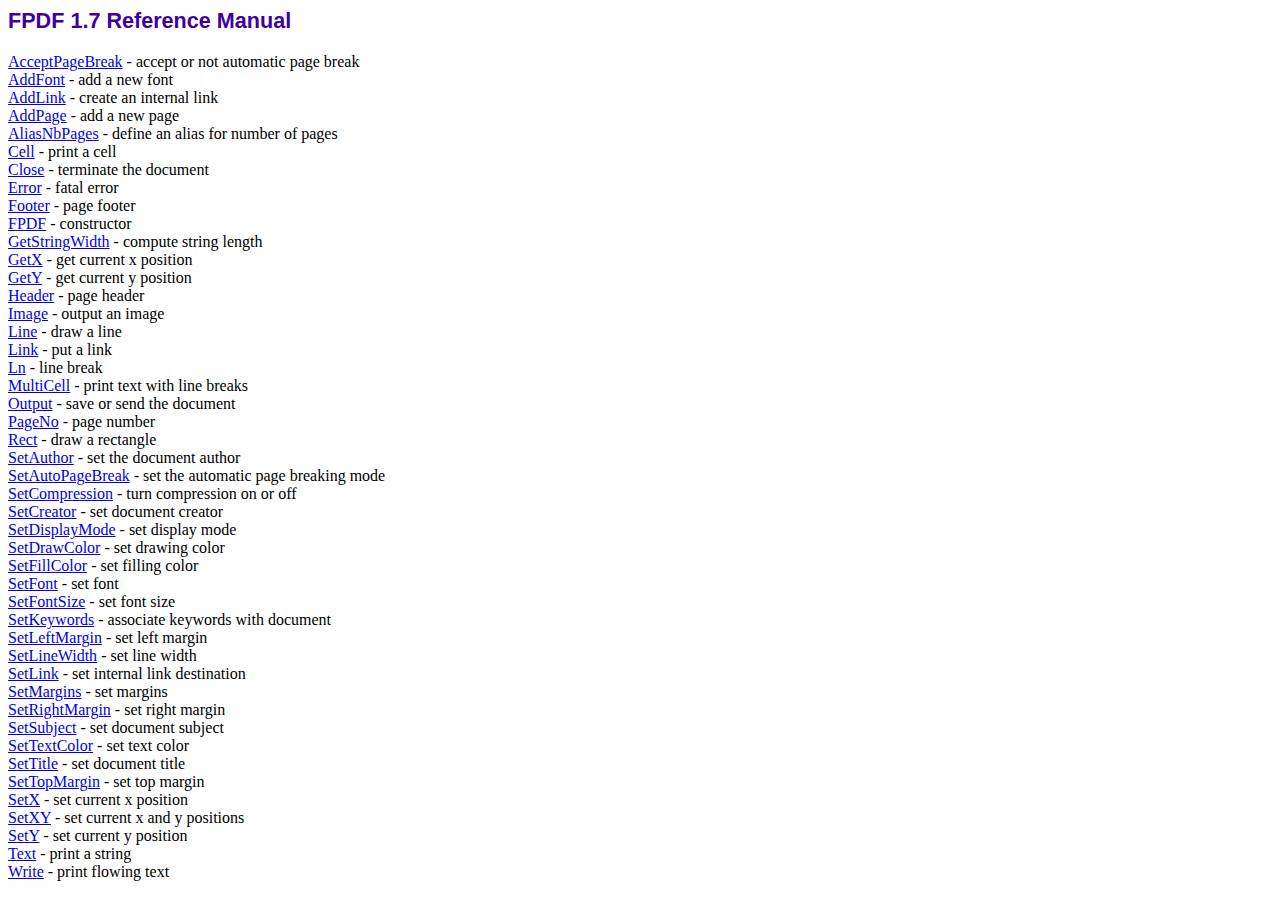
<file: bibliotecas/fpdf/doc/index.htm>
<!DOCTYPE html PUBLIC "-//W3C//DTD HTML 4.01 Transitional//EN">
<html>
<head>
<meta http-equiv="Content-Type" content="text/html; charset=ISO-8859-1">
<title>FPDF 1.7 Reference Manual</title>
<link type="text/css" rel="stylesheet" href="../fpdf.css">
</head>
<body>
<h1>FPDF 1.7 Reference Manual</h1>
<a href="acceptpagebreak.htm">AcceptPageBreak</a> - accept or not automatic page break<br>
<a href="addfont.htm">AddFont</a> - add a new font<br>
<a href="addlink.htm">AddLink</a> - create an internal link<br>
<a href="addpage.htm">AddPage</a> - add a new page<br>
<a href="aliasnbpages.htm">AliasNbPages</a> - define an alias for number of pages<br>
<a href="cell.htm">Cell</a> - print a cell<br>
<a href="close.htm">Close</a> - terminate the document<br>
<a href="error.htm">Error</a> - fatal error<br>
<a href="footer.htm">Footer</a> - page footer<br>
<a href="fpdf.htm">FPDF</a> - constructor<br>
<a href="getstringwidth.htm">GetStringWidth</a> - compute string length<br>
<a href="getx.htm">GetX</a> - get current x position<br>
<a href="gety.htm">GetY</a> - get current y position<br>
<a href="header.htm">Header</a> - page header<br>
<a href="image.htm">Image</a> - output an image<br>
<a href="line.htm">Line</a> - draw a line<br>
<a href="link.htm">Link</a> - put a link<br>
<a href="ln.htm">Ln</a> - line break<br>
<a href="multicell.htm">MultiCell</a> - print text with line breaks<br>
<a href="output.htm">Output</a> - save or send the document<br>
<a href="pageno.htm">PageNo</a> - page number<br>
<a href="rect.htm">Rect</a> - draw a rectangle<br>
<a href="setauthor.htm">SetAuthor</a> - set the document author<br>
<a href="setautopagebreak.htm">SetAutoPageBreak</a> - set the automatic page breaking mode<br>
<a href="setcompression.htm">SetCompression</a> - turn compression on or off<br>
<a href="setcreator.htm">SetCreator</a> - set document creator<br>
<a href="setdisplaymode.htm">SetDisplayMode</a> - set display mode<br>
<a href="setdrawcolor.htm">SetDrawColor</a> - set drawing color<br>
<a href="setfillcolor.htm">SetFillColor</a> - set filling color<br>
<a href="setfont.htm">SetFont</a> - set font<br>
<a href="setfontsize.htm">SetFontSize</a> - set font size<br>
<a href="setkeywords.htm">SetKeywords</a> - associate keywords with document<br>
<a href="setleftmargin.htm">SetLeftMargin</a> - set left margin<br>
<a href="setlinewidth.htm">SetLineWidth</a> - set line width<br>
<a href="setlink.htm">SetLink</a> - set internal link destination<br>
<a href="setmargins.htm">SetMargins</a> - set margins<br>
<a href="setrightmargin.htm">SetRightMargin</a> - set right margin<br>
<a href="setsubject.htm">SetSubject</a> - set document subject<br>
<a href="settextcolor.htm">SetTextColor</a> - set text color<br>
<a href="settitle.htm">SetTitle</a> - set document title<br>
<a href="settopmargin.htm">SetTopMargin</a> - set top margin<br>
<a href="setx.htm">SetX</a> - set current x position<br>
<a href="setxy.htm">SetXY</a> - set current x and y positions<br>
<a href="sety.htm">SetY</a> - set current y position<br>
<a href="text.htm">Text</a> - print a string<br>
<a href="write.htm">Write</a> - print flowing text<br>
</body>
</html>
</file>
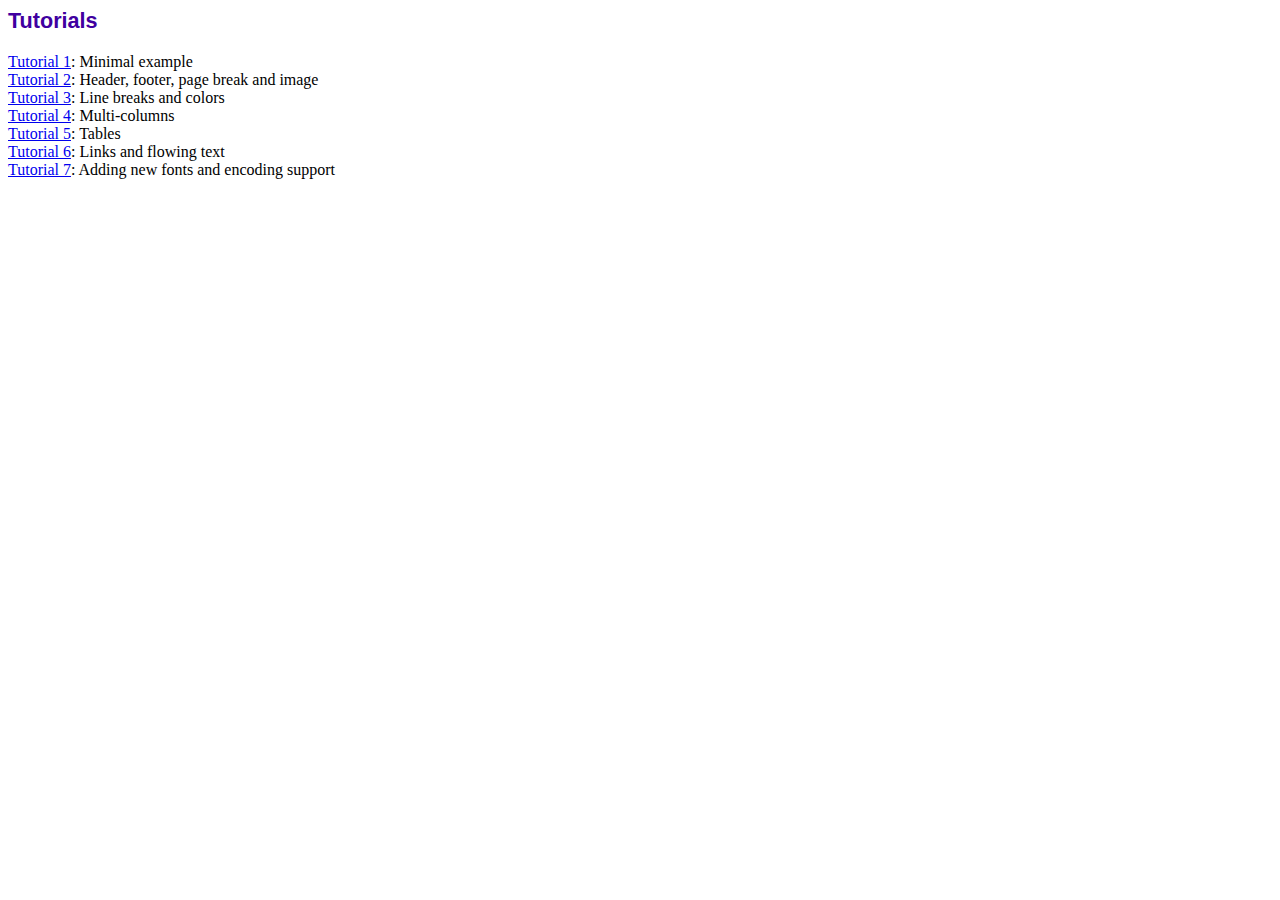
<file: bibliotecas/fpdf/tutorial/index.htm>
<!DOCTYPE html PUBLIC "-//W3C//DTD HTML 4.01 Transitional//EN">
<html>
<head>
<meta http-equiv="Content-Type" content="text/html; charset=ISO-8859-1">
<title>Tutorials</title>
<link type="text/css" rel="stylesheet" href="../fpdf.css">
</head>
<body>
<h1>Tutorials</h1>
<ul style="list-style-type:none; margin-left:0; padding-left:0">
<li><a href="tuto1.htm">Tutorial 1</a>: Minimal example</li>
<li><a href="tuto2.htm">Tutorial 2</a>: Header, footer, page break and image</li>
<li><a href="tuto3.htm">Tutorial 3</a>: Line breaks and colors</li>
<li><a href="tuto4.htm">Tutorial 4</a>: Multi-columns</li>
<li><a href="tuto5.htm">Tutorial 5</a>: Tables</li>
<li><a href="tuto6.htm">Tutorial 6</a>: Links and flowing text</li>
<li><a href="tuto7.htm">Tutorial 7</a>: Adding new fonts and encoding support</li>
</UL>
</body>
</html>
</file>
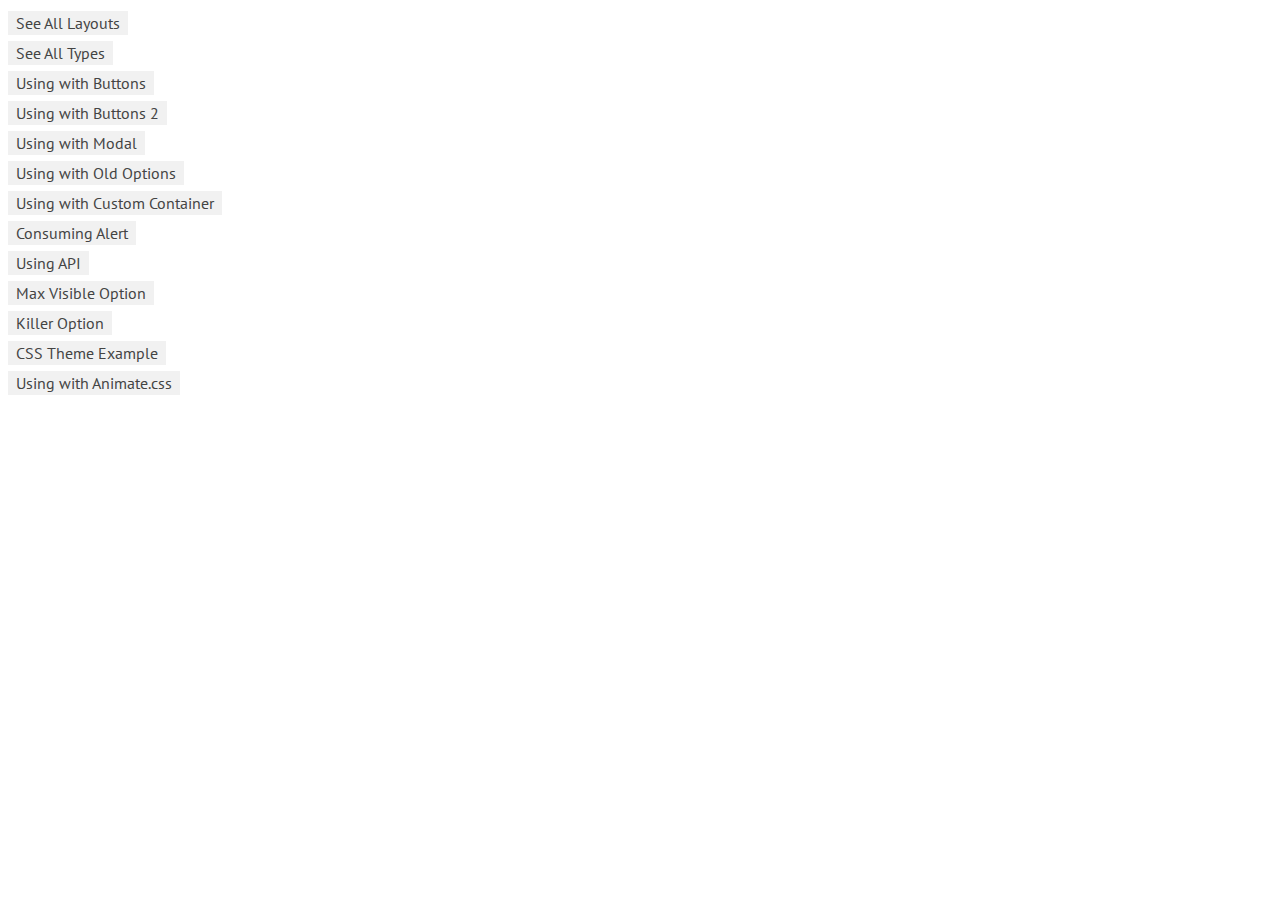
<file: plugins/noty_2.3.8/demo/index.html>
<!DOCTYPE html>
<html lang="en">
<head>
    <meta http-equiv="Content-Type" content="text/html; charset=UTF-8">
    <meta charset="utf-8">
    <title>Demonstration of noty</title>
    <meta name="viewport" content="width=device-width, initial-scale=1.0">
    <meta name="description" content="demonstration of some noty capabilities">

    <link href='http://fonts.googleapis.com/css?family=PT+Sans:regular,italic,bold,bolditalic&amp;subset=latin,latin-ext,cyrillic' rel='stylesheet' type='text/css'>
    <style type="text/css">

        html {
            height: 100%;
            width: 100%;
        }

        body {
            font-family: 'PT Sans', Tahoma, Arial, serif;
            line-height: 13px
        }

        a {
            color: #444;
            line-height: 30px;
            text-decoration: none;
            background: #f1f1f1;
            padding: 2px 8px;
        }

    </style>

</head>
<body>
<div class="container">
    <div>
        <a href="allLayouts.html">See All Layouts</a>
    </div>
    <div>
        <a href="allTypes.html">See All Types</a>
    </div>
    <div>
        <a href="usingWithButtons.html">Using with Buttons</a>
    </div>
    <div>
        <a href="usingWithButtons2.html">Using with Buttons 2</a>
    </div>
    <div>
        <a href="usingWithModal.html">Using with Modal</a>
    </div>
    <div>
        <a href="usingWithOldOptions.html">Using with Old Options</a>
    </div>
    <div>
        <a href="customContainer.html">Using with Custom Container</a>
    </div>
    <div>
        <a href="consumingAlert.html">Consuming Alert</a>
    </div>
    <div>
        <a href="api.html">Using API</a>
    </div>
    <div>
        <a href="usingMaxVisible.html">Max Visible Option</a>
    </div>
    <div>
        <a href="killer.html">Killer Option</a>
    </div>
    <div>
        <a href="themeCss.html">CSS Theme Example</a>
    </div>
    <div>
        <a href="usingWithAnimate.css.html">Using with Animate.css</a>
    </div>
</div>
</body>
</html>
</file>
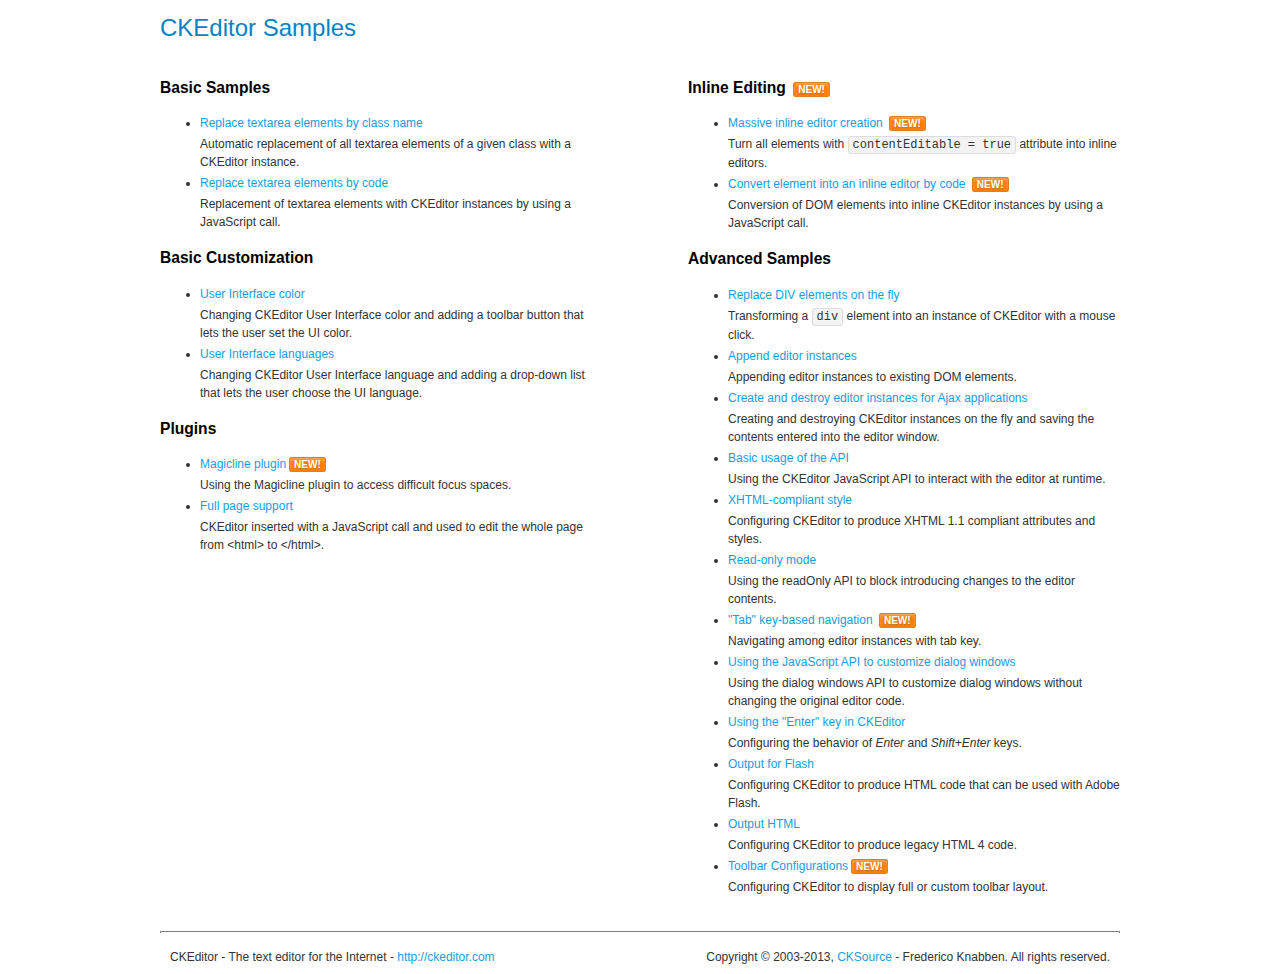
<file: template/assets/ckeditor/samples/index.html>
<!DOCTYPE html>
<!--
Copyright (c) 2003-2013, CKSource - Frederico Knabben. All rights reserved.
For licensing, see LICENSE.html or http://ckeditor.com/license
-->
<html>
<head>
	<title>CKEditor Samples</title>
	<meta charset="utf-8">
	<link rel="stylesheet" href="sample.css">
</head>
<body>
	<h1 class="samples">
		CKEditor Samples
	</h1>
	<div class="twoColumns">
		<div class="twoColumnsLeft">
			<h2 class="samples">
				Basic Samples
			</h2>
			<dl class="samples">
				<dt><a class="samples" href="replacebyclass.html">Replace textarea elements by class name</a></dt>
				<dd>Automatic replacement of all textarea elements of a given class with a CKEditor instance.</dd>

				<dt><a class="samples" href="replacebycode.html">Replace textarea elements by code</a></dt>
				<dd>Replacement of textarea elements with CKEditor instances by using a JavaScript call.</dd>
			</dl>

			<h2 class="samples">
				Basic Customization
			</h2>
			<dl class="samples">
				<dt><a class="samples" href="uicolor.html">User Interface color</a></dt>
				<dd>Changing CKEditor User Interface color and adding a toolbar button that lets the user set the UI color.</dd>

				<dt><a class="samples" href="uilanguages.html">User Interface languages</a></dt>
				<dd>Changing CKEditor User Interface language and adding a drop-down list that lets the user choose the UI language.</dd>
			</dl>


			<h2 class="samples">Plugins</h2>
<dl class="samples">
<dt><a class="samples" href="plugins/magicline/magicline.html">Magicline plugin</a><span class="new">New!</span></dt>
<dd>Using the Magicline plugin to access difficult focus spaces.</dd>

<dt><a class="samples" href="plugins/wysiwygarea/fullpage.html">Full page support</a></dt>
<dd>CKEditor inserted with a JavaScript call and used to edit the whole page from &lt;html&gt; to &lt;/html&gt;.</dd>
</dl>
		</div>
		<div class="twoColumnsRight">
			<h2 class="samples">
				Inline Editing <span class="new">New!</span>
			</h2>
			<dl class="samples">
				<dt><a class="samples" href="inlineall.html">Massive inline editor creation</a> <span class="new">New!</span></dt>
				<dd>Turn all elements with <code>contentEditable = true</code> attribute into inline editors.</dd>

				<dt><a class="samples" href="inlinebycode.html">Convert element into an inline editor by code</a> <span class="new">New!</span></dt>
				<dd>Conversion of DOM elements into inline CKEditor instances by using a JavaScript call.</dd>

				
			</dl>

			<h2 class="samples">
				Advanced Samples
			</h2>
			<dl class="samples">
				<dt><a class="samples" href="divreplace.html">Replace DIV elements on the fly</a></dt>
				<dd>Transforming a <code>div</code> element into an instance of CKEditor with a mouse click.</dd>

				<dt><a class="samples" href="appendto.html">Append editor instances</a></dt>
				<dd>Appending editor instances to existing DOM elements.</dd>

				<dt><a class="samples" href="ajax.html">Create and destroy editor instances for Ajax applications</a></dt>
				<dd>Creating and destroying CKEditor instances on the fly and saving the contents entered into the editor window.</dd>

				<dt><a class="samples" href="api.html">Basic usage of the API</a></dt>
				<dd>Using the CKEditor JavaScript API to interact with the editor at runtime.</dd>

				<dt><a class="samples" href="xhtmlstyle.html">XHTML-compliant style</a></dt>
				<dd>Configuring CKEditor to produce XHTML 1.1 compliant attributes and styles.</dd>

				<dt><a class="samples" href="readonly.html">Read-only mode</a></dt>
				<dd>Using the readOnly API to block introducing changes to the editor contents.</dd>

				<dt><a class="samples" href="tabindex.html">"Tab" key-based navigation</a> <span class="new">New!</span></dt>
				<dd>Navigating among editor instances with tab key.</dd>


				
<dt><a class="samples" href="plugins/dialog/dialog.html">Using the JavaScript API to customize dialog windows</a></dt>
<dd>Using the dialog windows API to customize dialog windows without changing the original editor code.</dd>

<dt><a class="samples" href="plugins/enterkey/enterkey.html">Using the &quot;Enter&quot; key in CKEditor</a></dt>
<dd>Configuring the behavior of <em>Enter</em> and <em>Shift+Enter</em> keys.</dd>

<dt><a class="samples" href="plugins/htmlwriter/outputforflash.html">Output for Flash</a></dt>
<dd>Configuring CKEditor to produce HTML code that can be used with Adobe Flash.</dd>

<dt><a class="samples" href="plugins/htmlwriter/outputhtml.html">Output HTML</a></dt>
<dd>Configuring CKEditor to produce legacy HTML 4 code.</dd>

<dt><a class="samples" href="plugins/toolbar/toolbar.html">Toolbar Configurations</a><span class="new">New!</span></dt>
<dd>Configuring CKEditor to display full or custom toolbar layout.</dd>

			</dl>
		</div>
	</div>
	<div id="footer">
		<hr>
		<p>
			CKEditor - The text editor for the Internet - <a class="samples" href="http://ckeditor.com/">http://ckeditor.com</a>
		</p>
		<p id="copy">
			Copyright &copy; 2003-2013, <a class="samples" href="http://cksource.com/">CKSource</a> - Frederico Knabben. All rights reserved.
		</p>
	</div>
</body>
</html>
</file>
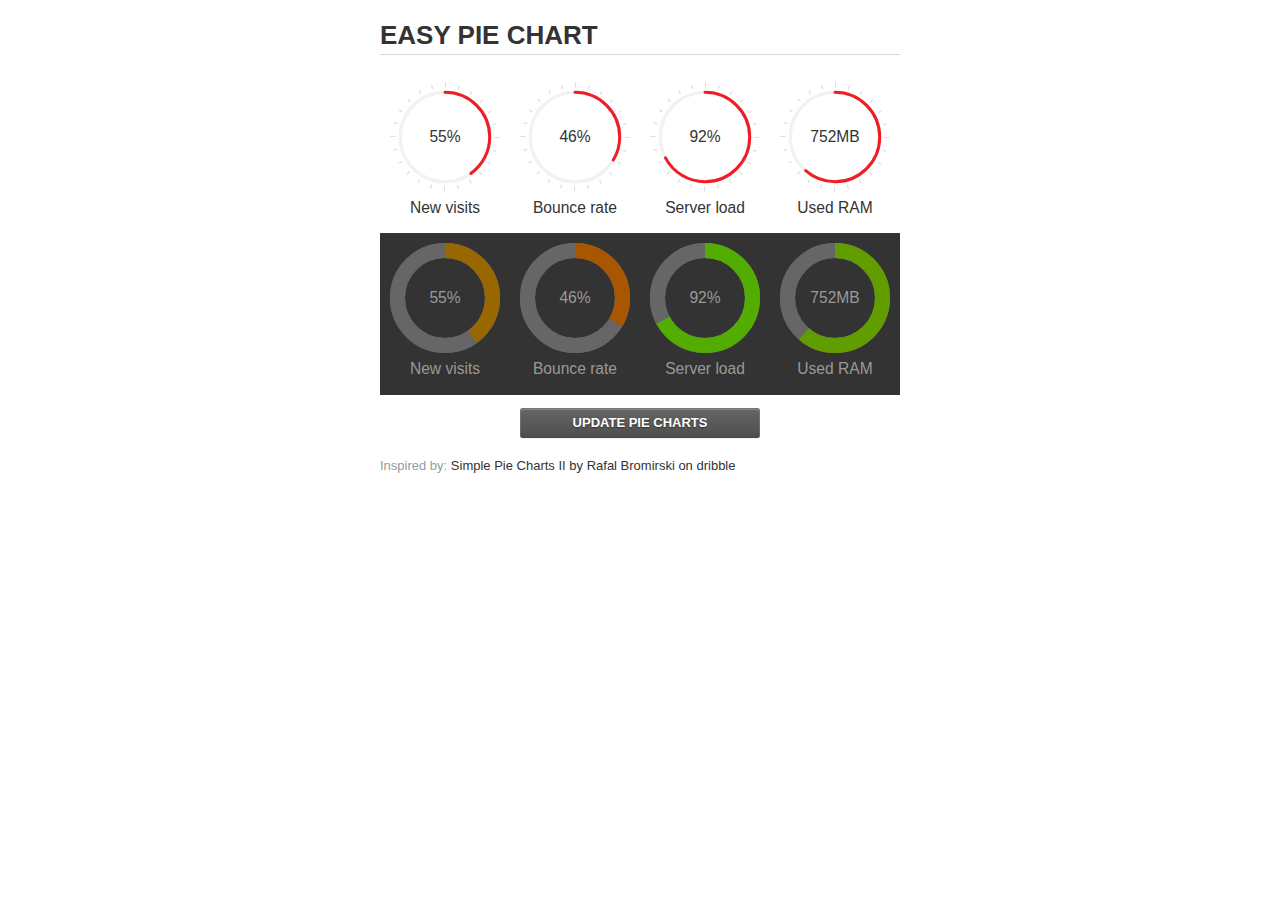
<file: template/assets/jquery-easy-pie-chart/examples/index.html>
<!doctype html>
<html>
    <head>
        <meta charset="utf-8">
        <title>Easy Pie Chart</title>
        <script type="text/javascript" src="https://ajax.googleapis.com/ajax/libs/jquery/1.7.2/jquery.min.js"></script>
        <script type="text/javascript" src="http://html5shiv.googlecode.com/svn/trunk/html5.js"></script>
        <script type="text/javascript" src="excanvas.js"></script>
        <script type="text/javascript" src="../jquery.easy-pie-chart.js"></script>

        <link rel="stylesheet" type="text/css" href="style.css" media="screen">
        <link rel="stylesheet" type="text/css" href="../jquery.easy-pie-chart.css" media="screen">

        <meta name="viewport" content="width=device-width, initial-scale=1.0">

        <script type="text/javascript">
            var initPieChart = function() {
                $('.percentage').easyPieChart({
                    animate: 1000
                });
                $('.percentage-light').easyPieChart({
                    barColor: function(percent) {
                        percent /= 100;
                        return "rgb(" + Math.round(255 * (1-percent)) + ", " + Math.round(255 * percent) + ", 0)";
                    },
                    trackColor: '#666',
                    scaleColor: false,
                    lineCap: 'butt',
                    lineWidth: 15,
                    animate: 1000
                });

                $('.updateEasyPieChart').on('click', function(e) {
                  e.preventDefault();
                  $('.percentage, .percentage-light').each(function() {
                    var newValue = Math.round(100*Math.random());
                    $(this).data('easyPieChart').update(newValue);
                    $('span', this).text(newValue);
                  });
                });
            };
        </script>
    </head>
    <body onload="initPieChart();">
        <div class="container">
            <h1>EASY PIE CHART</h1>
            <div class="chart">
                <div class="percentage success" data-percent="55"><span>55</span>%</div>
                <div class="label">New visits</div>
            </div>
            <div class="chart">
                <div class="percentage" data-percent="46"><span>46</span>%</div>
                <div class="label">Bounce rate</div>
            </div>
            <div class="chart">
                <div class="percentage" data-percent="92"><span>92</span>%</div>
                <div class="label">Server load</div>
            </div>
            <div class="chart">
                <div class="percentage" data-percent="84"><span>752</span>MB</div>
                <div class="label">Used RAM</div>
            </div>
            <div style="clear:both;"></div>
            <div class="dark">
                <div class="chart">
                    <div id="sparkline_bar" class="percentage-light" data-percent="55"><span>55</span>%</div>
                    <div class="label">New visits</div>
                </div>
                <div class="chart">
                    <div id="sparkline_bar" class="percentage-light" data-percent="46"><span>46</span>%</div>
                    <div class="label">Bounce rate</div>
                </div>
                <div class="chart">
                    <div class="percentage-light" data-percent="92"><span>92</span>%</div>
                    <div class="label">Server load</div>
                </div>
                <div class="chart">
                    <div class="percentage-light" data-percent="84"><span>752</span>MB</div>
                    <div class="label">Used RAM</div>
                </div>
                <div style="clear:both;"></div>
            </div>

            <p><a href="#" class="button updateEasyPieChart">Update pie charts</a></p>

            <p class="credits">Inspired by: <a href="http://drbl.in/ezuc" target="_blank">Simple Pie Charts II by Rafal Bromirski on dribble</a></p>
        </div>
    </body>
</html>
</file>
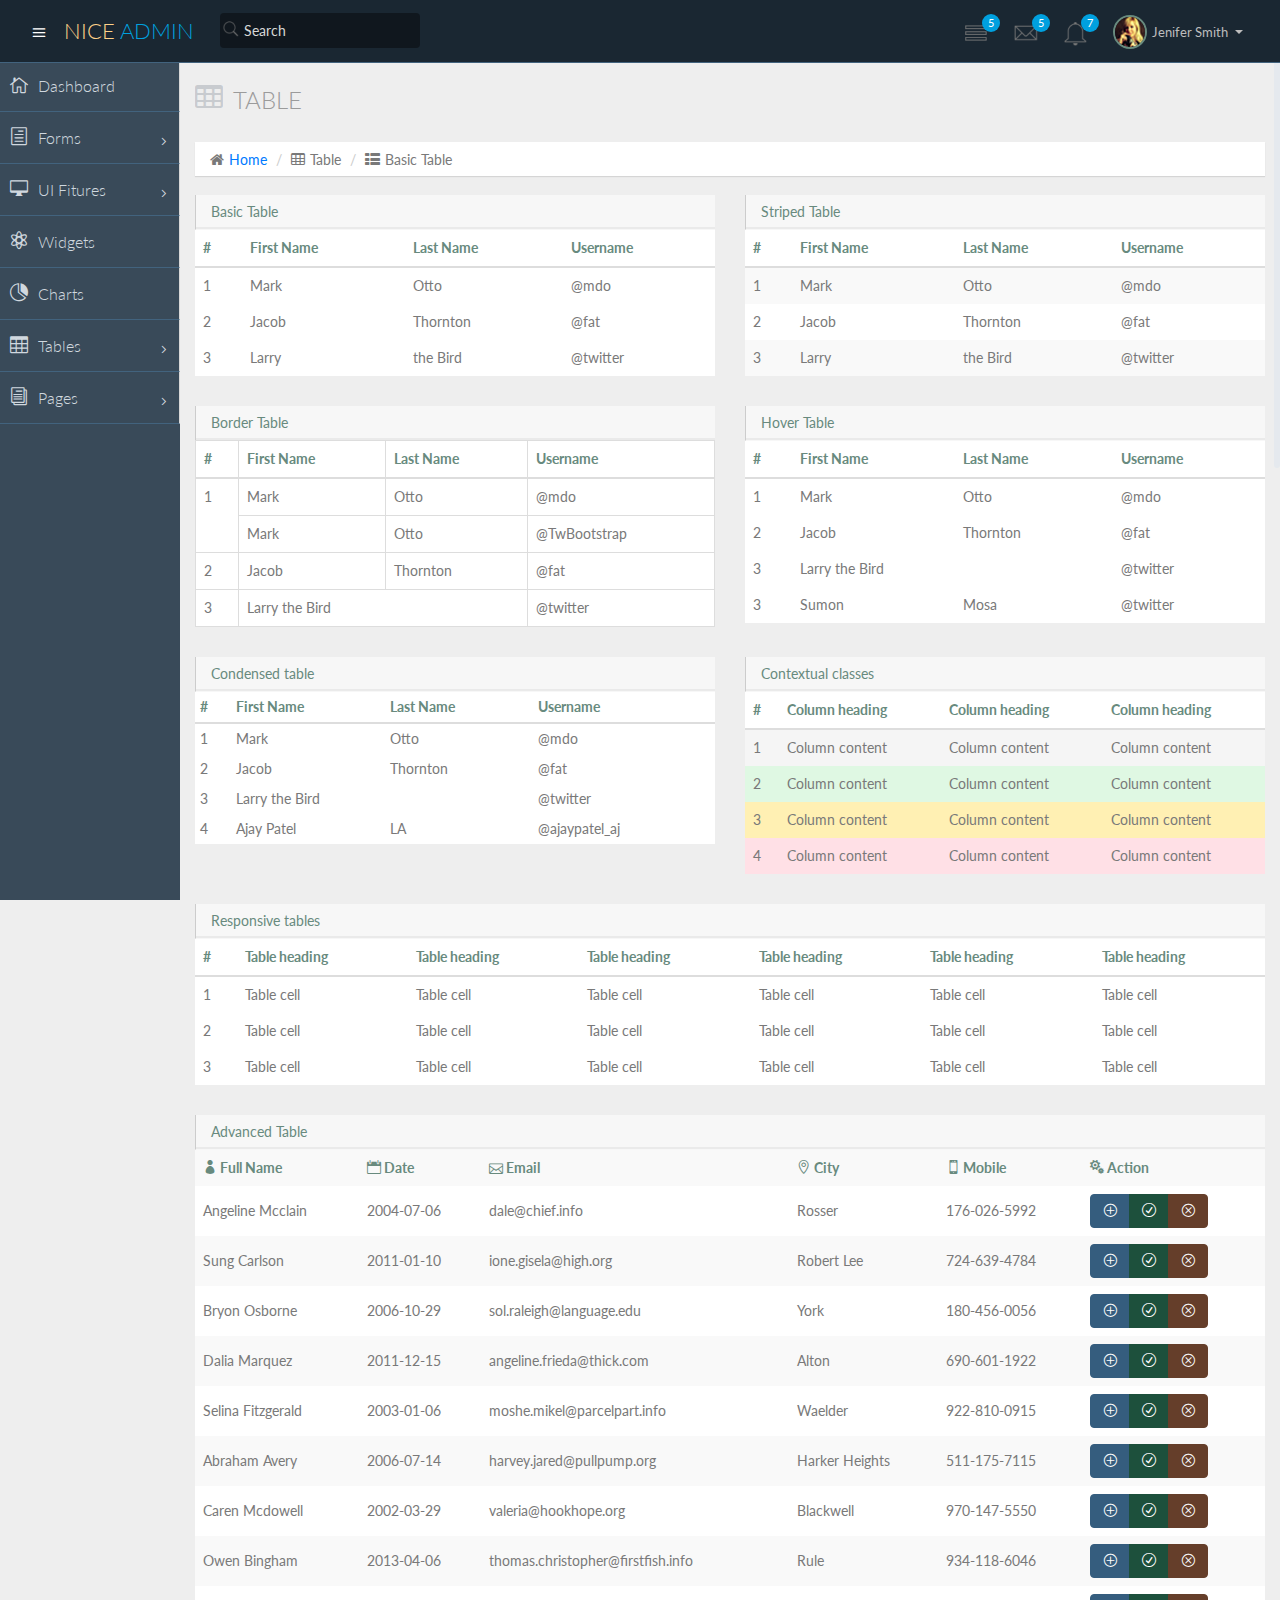
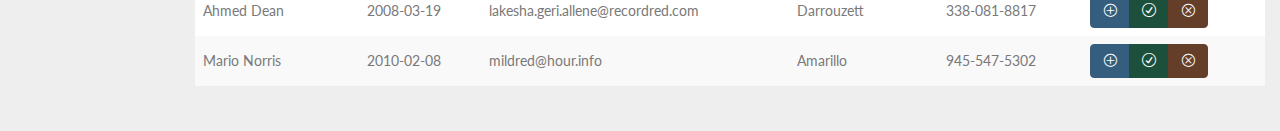
<file: template/basic_table.html>
<!DOCTYPE html>
<html lang="en">
  <head>
    <meta charset="utf-8">
    <meta name="viewport" content="width=device-width, initial-scale=1.0">
    <meta name="description" content="Creative - Bootstrap 3 Responsive Admin Template">
    <meta name="author" content="GeeksLabs">
    <meta name="keyword" content="Creative, Dashboard, Admin, Template, Theme, Bootstrap, Responsive, Retina, Minimal">
    <link rel="shortcut icon" href="img/favicon.png">

    <title>Basic Table | Creative - Bootstrap 3 Responsive Admin Template</title>

    <!-- Bootstrap CSS -->    
    <link href="css/bootstrap.min.css" rel="stylesheet">
    <!-- bootstrap theme -->
    <link href="css/bootstrap-theme.css" rel="stylesheet">
    <!--external css-->
    <!-- font icon -->
    <link href="css/elegant-icons-style.css" rel="stylesheet" />
    <link href="css/font-awesome.min.css" rel="stylesheet" />
    <!-- Custom styles -->
    <link href="css/style.css" rel="stylesheet">
    <link href="css/style-responsive.css" rel="stylesheet" />

    <!-- HTML5 shim and Respond.js IE8 support of HTML5 -->
    <!--[if lt IE 9]>
      <script src="js/html5shiv.js"></script>
      <script src="js/respond.min.js"></script>
      <script src="js/lte-ie7.js"></script>
    <![endif]-->
  </head>

  <body>
  <!-- container section start -->
  <section id="container" class="">
      <!--header start-->
      <header class="header dark-bg">
            <div class="toggle-nav">
                <div class="icon-reorder tooltips" data-original-title="Toggle Navigation" data-placement="bottom"><i class="icon_menu"></i></div>
            </div>

            <!--logo start-->
            <a href="index.html" class="logo">Nice <span class="lite">Admin</span></a>
            <!--logo end-->

            <div class="nav search-row" id="top_menu">
                <!--  search form start -->
                <ul class="nav top-menu">                    
                    <li>
                        <form class="navbar-form">
                            <input class="form-control" placeholder="Search" type="text">
                        </form>
                    </li>                    
                </ul>
                <!--  search form end -->                
            </div>

            <div class="top-nav notification-row">                
                <!-- notificatoin dropdown start-->
                <ul class="nav pull-right top-menu">
                    
                    <!-- task notificatoin start -->
                    <li id="task_notificatoin_bar" class="dropdown">
                        <a data-toggle="dropdown" class="dropdown-toggle" href="#">
                            <span class="icon-task-l"></i>
                            <span class="badge bg-important">5</span>
                        </a>
                        <ul class="dropdown-menu extended tasks-bar">
                            <div class="notify-arrow notify-arrow-blue"></div>
                            <li>
                                <p class="blue">You have 5 pending tasks</p>
                            </li>
                            <li>
                                <a href="#">
                                    <div class="task-info">
                                        <div class="desc">Design PSD </div>
                                        <div class="percent">90%</div>
                                    </div>
                                    <div class="progress progress-striped">
                                        <div class="progress-bar progress-bar-success" role="progressbar" aria-valuenow="90" aria-valuemin="0" aria-valuemax="100" style="width: 90%">
                                            <span class="sr-only">90% Complete (success)</span>
                                        </div>
                                    </div>
                                </a>
                            </li>
                            <li>
                                <a href="#">
                                    <div class="task-info">
                                        <div class="desc">
                                            Project 1
                                        </div>
                                        <div class="percent">30%</div>
                                    </div>
                                    <div class="progress progress-striped">
                                        <div class="progress-bar progress-bar-warning" role="progressbar" aria-valuenow="30" aria-valuemin="0" aria-valuemax="100" style="width: 30%">
                                            <span class="sr-only">30% Complete (warning)</span>
                                        </div>
                                    </div>
                                </a>
                            </li>
                            <li>
                                <a href="#">
                                    <div class="task-info">
                                        <div class="desc">Digital Marketing</div>
                                        <div class="percent">80%</div>
                                    </div>
                                    <div class="progress progress-striped">
                                        <div class="progress-bar progress-bar-info" role="progressbar" aria-valuenow="80" aria-valuemin="0" aria-valuemax="100" style="width: 80%">
                                            <span class="sr-only">80% Complete</span>
                                        </div>
                                    </div>
                                </a>
                            </li>
                            <li>
                                <a href="#">
                                    <div class="task-info">
                                        <div class="desc">Logo Designing</div>
                                        <div class="percent">78%</div>
                                    </div>
                                    <div class="progress progress-striped">
                                        <div class="progress-bar progress-bar-danger" role="progressbar" aria-valuenow="78" aria-valuemin="0" aria-valuemax="100" style="width: 78%">
                                            <span class="sr-only">78% Complete (danger)</span>
                                        </div>
                                    </div>
                                </a>
                            </li>
                            <li>
                                <a href="#">
                                    <div class="task-info">
                                        <div class="desc">Mobile App</div>
                                        <div class="percent">50%</div>
                                    </div>
                                    <div class="progress progress-striped active">
                                        <div class="progress-bar"  role="progressbar" aria-valuenow="50" aria-valuemin="0" aria-valuemax="100" style="width: 50%">
                                            <span class="sr-only">50% Complete</span>
                                        </div>
                                    </div>

                                </a>
                            </li>
                            <li class="external">
                                <a href="#">See All Tasks</a>
                            </li>
                        </ul>
                    </li>
                    <!-- task notificatoin end -->
                    <!-- inbox notificatoin start-->
                    <li id="mail_notificatoin_bar" class="dropdown">
                        <a data-toggle="dropdown" class="dropdown-toggle" href="#">
                            <i class="icon-envelope-l"></i>
                            <span class="badge bg-important">5</span>
                        </a>
                        <ul class="dropdown-menu extended inbox">
                            <div class="notify-arrow notify-arrow-blue"></div>
                            <li>
                                <p class="blue">You have 5 new messages</p>
                            </li>
                            <li>
                                <a href="#">
                                    <span class="photo"><img alt="avatar" src="./img/avatar-mini.jpg"></span>
                                    <span class="subject">
                                    <span class="from">Greg  Martin</span>
                                    <span class="time">1 min</span>
                                    </span>
                                    <span class="message">
                                        I really like this admin panel.
                                    </span>
                                </a>
                            </li>
                            <li>
                                <a href="#">
                                    <span class="photo"><img alt="avatar" src="./img/avatar-mini2.jpg"></span>
                                    <span class="subject">
                                    <span class="from">Bob   Mckenzie</span>
                                    <span class="time">5 mins</span>
                                    </span>
                                    <span class="message">
                                     Hi, What is next project plan?
                                    </span>
                                </a>
                            </li>
                            <li>
                                <a href="#">
                                    <span class="photo"><img alt="avatar" src="./img/avatar-mini3.jpg"></span>
                                    <span class="subject">
                                    <span class="from">Phillip   Park</span>
                                    <span class="time">2 hrs</span>
                                    </span>
                                    <span class="message">
                                        I am like to buy this Admin Template.
                                    </span>
                                </a>
                            </li>
                            <li>
                                <a href="#">
                                    <span class="photo"><img alt="avatar" src="./img/avatar-mini4.jpg"></span>
                                    <span class="subject">
                                    <span class="from">Ray   Munoz</span>
                                    <span class="time">1 day</span>
                                    </span>
                                    <span class="message">
                                        Icon fonts are great.
                                    </span>
                                </a>
                            </li>
                            <li>
                                <a href="#">See all messages</a>
                            </li>
                        </ul>
                    </li>
                    <!-- inbox notificatoin end -->
                    <!-- alert notification start-->
                    <li id="alert_notificatoin_bar" class="dropdown">
                        <a data-toggle="dropdown" class="dropdown-toggle" href="#">

                            <i class="icon-bell-l"></i>
                            <span class="badge bg-important">7</span>
                        </a>
                        <ul class="dropdown-menu extended notification">
                            <div class="notify-arrow notify-arrow-blue"></div>
                            <li>
                                <p class="blue">You have 4 new notifications</p>
                            </li>
                            <li>
                                <a href="#">
                                    <span class="label label-primary"><i class="icon_profile"></i></span> 
                                    Friend Request
                                    <span class="small italic pull-right">5 mins</span>
                                </a>
                            </li>
                            <li>
                                <a href="#">
                                    <span class="label label-warning"><i class="icon_pin"></i></span>  
                                    John location.
                                    <span class="small italic pull-right">50 mins</span>
                                </a>
                            </li>
                            <li>
                                <a href="#">
                                    <span class="label label-danger"><i class="icon_book_alt"></i></span> 
                                    Project 3 Completed.
                                    <span class="small italic pull-right">1 hr</span>
                                </a>
                            </li>
                            <li>
                                <a href="#">
                                    <span class="label label-success"><i class="icon_like"></i></span> 
                                    Mick appreciated your work.
                                    <span class="small italic pull-right"> Today</span>
                                </a>
                            </li>                            
                            <li>
                                <a href="#">See all notifications</a>
                            </li>
                        </ul>
                    </li>
                    <!-- alert notification end-->
                    <!-- user login dropdown start-->
                    <li class="dropdown">
                        <a data-toggle="dropdown" class="dropdown-toggle" href="#">
                            <span class="profile-ava">
                                <img alt="" src="img/avatar1_small.jpg">
                            </span>
                            <span class="username">Jenifer Smith</span>
                            <b class="caret"></b>
                        </a>
                        <ul class="dropdown-menu extended logout">
                            <div class="log-arrow-up"></div>
                            <li class="eborder-top">
                                <a href="#"><i class="icon_profile"></i> My Profile</a>
                            </li>
                            <li>
                                <a href="#"><i class="icon_mail_alt"></i> My Inbox</a>
                            </li>
                            <li>
                                <a href="#"><i class="icon_clock_alt"></i> Timeline</a>
                            </li>
                            <li>
                                <a href="#"><i class="icon_chat_alt"></i> Chats</a>
                            </li>
                            <li>
                                <a href="login.html"><i class="icon_key_alt"></i> Log Out</a>
                            </li>
                            <li>
                                <a href="documentation.html"><i class="icon_key_alt"></i> Documentation</a>
                            </li>
                            <li>
                                <a href="documentation.html"><i class="icon_key_alt"></i> Documentation</a>
                            </li>
                        </ul>
                    </li>
                    <!-- user login dropdown end -->
                </ul>
                <!-- notificatoin dropdown end-->
            </div>
      </header>      
      <!--header end-->

      <!--sidebar start-->
      <aside>
          <div id="sidebar"  class="nav-collapse ">
              <!-- sidebar menu start-->
              <ul class="sidebar-menu">                
                  <li class="">
                      <a class="" href="index.html">
                          <i class="icon_house_alt"></i>
                          <span>Dashboard</span>
                      </a>
                  </li>
				  <li class="sub-menu">
                      <a href="javascript:;" class="">
                          <i class="icon_document_alt"></i>
                          <span>Forms</span>
                          <span class="menu-arrow arrow_carrot-right"></span>
                      </a>
                      <ul class="sub">
                          <li><a class="" href="form_component.html">Form Elements</a></li>                          
                          <li><a class="" href="form_validation.html">Form Validation</a></li>
                      </ul>
                  </li>       
                  <li class="sub-menu">
                      <a href="javascript:;" class="">
                          <i class="icon_desktop"></i>
                          <span>UI Fitures</span>
                          <span class="menu-arrow arrow_carrot-right"></span>
                      </a>
                      <ul class="sub">
                          <li><a class="" href="general.html">Components</a></li>
                          <li><a class="" href="buttons.html">Buttons</a></li>
                          <li><a class="" href="grids.html">Grids</a></li>
                      </ul>
                  </li>
                  <li>
                      <a class="" href="widgets.html">
                          <i class="icon_genius"></i>
                          <span>Widgets</span>
                      </a>
                  </li>
                  <li>                     
                      <a class="" href="chart-chartjs.html">
                          <i class="icon_piechart"></i>
                          <span>Charts</span>
                          
                      </a>
                                         
                  </li>
                             
                  <li class="sub-menu">
                      <a href="javascript:;" class="">
                          <i class="icon_table"></i>
                          <span>Tables</span>
                          <span class="menu-arrow arrow_carrot-right"></span>
                      </a>
                      <ul class="sub">
                          <li><a class="active" href="basic_table.html">Basic Table</a></li>
                      </ul>
                  </li>
                  
                  <li class="sub-menu">
                      <a href="javascript:;" class="">
                          <i class="icon_documents_alt"></i>
                          <span>Pages</span>
                          <span class="menu-arrow arrow_carrot-right"></span>
                      </a>
                      <ul class="sub">                          
                          <li><a class="" href="profile.html">Profile</a></li>
                          <li><a class="" href="login.html"><span>Login Page</span></a></li>
                          <li><a class="" href="blank.html">Blank Page</a></li>
                          <li><a class="" href="404.html">404 Error</a></li>
                      </ul>
                  </li>
                  
              </ul>
              <!-- sidebar menu end-->
          </div>
      </aside>

      <!--main content start-->
      <section id="main-content">
          <section class="wrapper">
		  <div class="row">
				<div class="col-lg-12">
					<h3 class="page-header"><i class="fa fa-table"></i> Table</h3>
					<ol class="breadcrumb">
						<li><i class="fa fa-home"></i><a href="index.html">Home</a></li>
						<li><i class="fa fa-table"></i>Table</li>
						<li><i class="fa fa-th-list"></i>Basic Table</li>
					</ol>
				</div>
			</div>
              <!-- page start-->
              <div class="row">
                  <div class="col-sm-6">
                      <section class="panel">
                          <header class="panel-heading">
                              Basic Table
                          </header>
                          <table class="table">
                              <thead>
                              <tr>
                                  <th>#</th>
                                  <th>First Name</th>
                                  <th>Last Name</th>
                                  <th>Username</th>
                              </tr>
                              </thead>
                              <tbody>
                              <tr>
                                  <td>1</td>
                                  <td>Mark</td>
                                  <td>Otto</td>
                                  <td>@mdo</td>
                              </tr>
                              <tr>
                                  <td>2</td>
                                  <td>Jacob</td>
                                  <td>Thornton</td>
                                  <td>@fat</td>
                              </tr>
                              <tr>
                                  <td>3</td>
                                  <td>Larry</td>
                                  <td>the Bird</td>
                                  <td>@twitter</td>
                              </tr>
                              </tbody>
                          </table>
                      </section>
                  </div>
                  <div class="col-sm-6">
                      <section class="panel">
                          <header class="panel-heading">
                              Striped Table
                          </header>
                          <table class="table table-striped">
                              <thead>
                              <tr>
                                  <th>#</th>
                                  <th>First Name</th>
                                  <th>Last Name</th>
                                  <th>Username</th>
                              </tr>
                              </thead>
                              <tbody>
                              <tr>
                                  <td>1</td>
                                  <td>Mark</td>
                                  <td>Otto</td>
                                  <td>@mdo</td>
                              </tr>
                              <tr>
                                  <td>2</td>
                                  <td>Jacob</td>
                                  <td>Thornton</td>
                                  <td>@fat</td>
                              </tr>
                              <tr>
                                  <td>3</td>
                                  <td>Larry</td>
                                  <td>the Bird</td>
                                  <td>@twitter</td>
                              </tr>
                              </tbody>
                          </table>
                      </section>
                  </div>
              </div>
              <div class="row">
                  <div class="col-sm-6">
                      <section class="panel">
                          <header class="panel-heading no-border">
                              Border Table
                          </header>
                          <table class="table table-bordered">
                              <thead>
                              <tr>
                                  <th>#</th>
                                  <th>First Name</th>
                                  <th>Last Name</th>
                                  <th>Username</th>
                              </tr>
                              </thead>
                              <tbody>
                              <tr>
                                  <td rowspan="2">1</td>
                                  <td>Mark</td>
                                  <td>Otto</td>
                                  <td>@mdo</td>
                              </tr>
                              <tr>
                                  <td>Mark</td>
                                  <td>Otto</td>
                                  <td>@TwBootstrap</td>
                              </tr>
                              <tr>
                                  <td>2</td>
                                  <td>Jacob</td>
                                  <td>Thornton</td>
                                  <td>@fat</td>
                              </tr>
                              <tr>
                                  <td>3</td>
                                  <td colspan="2">Larry the Bird</td>
                                  <td>@twitter</td>
                              </tr>
                              </tbody>
                          </table>
                      </section>
                  </div>
                  <div class="col-sm-6">
                      <section class="panel">
                          <header class="panel-heading">
                              Hover Table
                          </header>
                          <table class="table table-hover">
                              <thead>
                              <tr>
                                  <th>#</th>
                                  <th>First Name</th>
                                  <th>Last Name</th>
                                  <th>Username</th>
                              </tr>
                              </thead>
                              <tbody>
                              <tr>
                                  <td>1</td>
                                  <td>Mark</td>
                                  <td>Otto</td>
                                  <td>@mdo</td>
                              </tr>
                              <tr>
                                  <td>2</td>
                                  <td>Jacob</td>
                                  <td>Thornton</td>
                                  <td>@fat</td>
                              </tr>
                              <tr>
                                  <td>3</td>
                                  <td colspan="2">Larry the Bird</td>
                                  <td>@twitter</td>
                              </tr>
                              <tr>
                                  <td>3</td>
                                  <td>Sumon</td>
                                  <td>Mosa</td>
                                  <td>@twitter</td>
                              </tr>
                              </tbody>
                          </table>
                      </section>
                  </div>
              </div>
              <div class="row">
                <div class="col-sm-6">
                      <section class="panel">
                          <header class="panel-heading">
                              Condensed table
                          </header>
                          <table class="table table-condensed">
                            <thead>
                              <tr>
                                <th>#</th>
                                <th>First Name</th>
                                <th>Last Name</th>
                                <th>Username</th>
                              </tr>
                            </thead>
                            <tbody>
                              <tr>
                                <td>1</td>
                                <td>Mark</td>
                                <td>Otto</td>
                                <td>@mdo</td>
                              </tr>
                              <tr>
                                <td>2</td>
                                <td>Jacob</td>
                                <td>Thornton</td>
                                <td>@fat</td>
                              </tr>
                              <tr>
                                <td>3</td>
                                <td colspan="2">Larry the Bird</td>
                                <td>@twitter</td>
                              </tr>
                              <tr>
                                <td>4</td>
                                <td>Ajay Patel</td>
                                <td>LA</td>
                                <td>@ajaypatel_aj</td>
                              </tr>
                            </tbody>
                          </table>
                      </section>
                  </div>
                  <div class="col-sm-6">
                      <section class="panel">
                          <header class="panel-heading">
                              Contextual classes
                          </header>
                          <table class="table">
                            <thead>
                              <tr>
                                <th>#</th>
                                <th>Column heading</th>
                                <th>Column heading</th>
                                <th>Column heading</th>
                              </tr>
                            </thead>
                            <tbody>
                              <tr class="active">
                                <td>1</td>
                                <td>Column content</td>
                                <td>Column content</td>
                                <td>Column content</td>
                              </tr>                              
                              <tr class="success">
                                <td>2</td>
                                <td>Column content</td>
                                <td>Column content</td>
                                <td>Column content</td>
                              </tr>                              
                              <tr class="warning">
                                <td>3</td>
                                <td>Column content</td>
                                <td>Column content</td>
                                <td>Column content</td>
                              </tr>                              
                              <tr class="danger">
                                <td>4</td>
                                <td>Column content</td>
                                <td>Column content</td>
                                <td>Column content</td>
                              </tr>
                            </tbody>
                          </table>
                      </section>
                  </div>
              </div>
              <div class="row">
                  <div class="col-lg-12">
                      <section class="panel">
                          <header class="panel-heading">
                              Responsive tables
                          </header>
                          <div class="table-responsive">
                            <table class="table">
                              <thead>
                                <tr>
                                  <th>#</th>
                                  <th>Table heading</th>
                                  <th>Table heading</th>
                                  <th>Table heading</th>
                                  <th>Table heading</th>
                                  <th>Table heading</th>
                                  <th>Table heading</th>
                                </tr>
                              </thead>
                              <tbody>
                                <tr>
                                  <td>1</td>
                                  <td>Table cell</td>
                                  <td>Table cell</td>
                                  <td>Table cell</td>
                                  <td>Table cell</td>
                                  <td>Table cell</td>
                                  <td>Table cell</td>
                                </tr>
                                <tr>
                                  <td>2</td>
                                  <td>Table cell</td>
                                  <td>Table cell</td>
                                  <td>Table cell</td>
                                  <td>Table cell</td>
                                  <td>Table cell</td>
                                  <td>Table cell</td>
                                </tr>
                                <tr>
                                  <td>3</td>
                                  <td>Table cell</td>
                                  <td>Table cell</td>
                                  <td>Table cell</td>
                                  <td>Table cell</td>
                                  <td>Table cell</td>
                                  <td>Table cell</td>
                                </tr>
                              </tbody>
                            </table>
                          </div>

                      </section>
                  </div>
              </div>
              <div class="row">
                  <div class="col-lg-12">
                      <section class="panel">
                          <header class="panel-heading">
                              Advanced Table
                          </header>
                          
                          <table class="table table-striped table-advance table-hover">
                           <tbody>
                              <tr>
                                 <th><i class="icon_profile"></i> Full Name</th>
                                 <th><i class="icon_calendar"></i> Date</th>
                                 <th><i class="icon_mail_alt"></i> Email</th>
                                 <th><i class="icon_pin_alt"></i> City</th>
                                 <th><i class="icon_mobile"></i> Mobile</th>
                                 <th><i class="icon_cogs"></i> Action</th>
                              </tr>
                              <tr>
                                 <td>Angeline Mcclain</td>
                                 <td>2004-07-06</td>
                                 <td>dale@chief.info</td>
                                 <td>Rosser</td>
                                 <td>176-026-5992</td>
                                 <td>
                                  <div class="btn-group">
                                      <a class="btn btn-primary" href="#"><i class="icon_plus_alt2"></i></a>
                                      <a class="btn btn-success" href="#"><i class="icon_check_alt2"></i></a>
                                      <a class="btn btn-danger" href="#"><i class="icon_close_alt2"></i></a>
                                  </div>
                                  </td>
                              </tr>
                              <tr>
                                 <td>Sung Carlson</td>
                                 <td>2011-01-10</td>
                                 <td>ione.gisela@high.org</td>
                                 <td>Robert Lee</td>
                                 <td>724-639-4784</td>
                                 <td>
                                  <div class="btn-group">
                                      <a class="btn btn-primary" href="#"><i class="icon_plus_alt2"></i></a>
                                      <a class="btn btn-success" href="#"><i class="icon_check_alt2"></i></a>
                                      <a class="btn btn-danger" href="#"><i class="icon_close_alt2"></i></a>
                                  </div>
                                  </td>
                              </tr>
                              <tr>
                                 <td>Bryon Osborne</td>
                                 <td>2006-10-29</td>
                                 <td>sol.raleigh@language.edu</td>
                                 <td>York</td>
                                 <td>180-456-0056</td>
                                 <td>
                                  <div class="btn-group">
                                      <a class="btn btn-primary" href="#"><i class="icon_plus_alt2"></i></a>
                                      <a class="btn btn-success" href="#"><i class="icon_check_alt2"></i></a>
                                      <a class="btn btn-danger" href="#"><i class="icon_close_alt2"></i></a>
                                  </div>
                                  </td>
                              </tr>
                              <tr>
                                 <td>Dalia Marquez</td>
                                 <td>2011-12-15</td>
                                 <td>angeline.frieda@thick.com</td>
                                 <td>Alton</td>
                                 <td>690-601-1922</td>
                                 <td>
                                  <div class="btn-group">
                                      <a class="btn btn-primary" href="#"><i class="icon_plus_alt2"></i></a>
                                      <a class="btn btn-success" href="#"><i class="icon_check_alt2"></i></a>
                                      <a class="btn btn-danger" href="#"><i class="icon_close_alt2"></i></a>
                                  </div>
                                  </td>
                              </tr>
                              <tr>
                                 <td>Selina Fitzgerald</td>
                                 <td>2003-01-06</td>
                                 <td>moshe.mikel@parcelpart.info</td>
                                 <td>Waelder</td>
                                 <td>922-810-0915</td>
                                 <td>
                                  <div class="btn-group">
                                      <a class="btn btn-primary" href="#"><i class="icon_plus_alt2"></i></a>
                                      <a class="btn btn-success" href="#"><i class="icon_check_alt2"></i></a>
                                      <a class="btn btn-danger" href="#"><i class="icon_close_alt2"></i></a>
                                  </div>
                                  </td>
                              </tr>
                              <tr>
                                 <td>Abraham Avery</td>
                                 <td>2006-07-14</td>
                                 <td>harvey.jared@pullpump.org</td>
                                 <td>Harker Heights</td>
                                 <td>511-175-7115</td>
                                 <td>
                                  <div class="btn-group">
                                      <a class="btn btn-primary" href="#"><i class="icon_plus_alt2"></i></a>
                                      <a class="btn btn-success" href="#"><i class="icon_check_alt2"></i></a>
                                      <a class="btn btn-danger" href="#"><i class="icon_close_alt2"></i></a>
                                  </div>
                                  </td>
                              </tr>
                              <tr>
                                 <td>Caren Mcdowell</td>
                                 <td>2002-03-29</td>
                                 <td>valeria@hookhope.org</td>
                                 <td>Blackwell</td>
                                 <td>970-147-5550</td>
                                 <td>
                                  <div class="btn-group">
                                      <a class="btn btn-primary" href="#"><i class="icon_plus_alt2"></i></a>
                                      <a class="btn btn-success" href="#"><i class="icon_check_alt2"></i></a>
                                      <a class="btn btn-danger" href="#"><i class="icon_close_alt2"></i></a>
                                  </div>
                                  </td>
                              </tr>
                              <tr>
                                 <td>Owen Bingham</td>
                                 <td>2013-04-06</td>
                                 <td>thomas.christopher@firstfish.info</td>
                                 <td>Rule</td>
                                 <td>934-118-6046</td>
                                 <td>
                                  <div class="btn-group">
                                      <a class="btn btn-primary" href="#"><i class="icon_plus_alt2"></i></a>
                                      <a class="btn btn-success" href="#"><i class="icon_check_alt2"></i></a>
                                      <a class="btn btn-danger" href="#"><i class="icon_close_alt2"></i></a>
                                  </div>
                                  </td>
                              </tr>
                              <tr>
                                 <td>Ahmed Dean</td>
                                 <td>2008-03-19</td>
                                 <td>lakesha.geri.allene@recordred.com</td>
                                 <td>Darrouzett</td>
                                 <td>338-081-8817</td>
                                 <td>
                                  <div class="btn-group">
                                      <a class="btn btn-primary" href="#"><i class="icon_plus_alt2"></i></a>
                                      <a class="btn btn-success" href="#"><i class="icon_check_alt2"></i></a>
                                      <a class="btn btn-danger" href="#"><i class="icon_close_alt2"></i></a>
                                  </div>
                                  </td>
                              </tr>
                              <tr>
                                 <td>Mario Norris</td>
                                 <td>2010-02-08</td>
                                 <td>mildred@hour.info</td>
                                 <td>Amarillo</td>
                                 <td>945-547-5302</td>
                                 <td>
                                  <div class="btn-group">
                                      <a class="btn btn-primary" href="#"><i class="icon_plus_alt2"></i></a>
                                      <a class="btn btn-success" href="#"><i class="icon_check_alt2"></i></a>
                                      <a class="btn btn-danger" href="#"><i class="icon_close_alt2"></i></a>
                                  </div>
                                  </td>
                              </tr>                              
                           </tbody>
                        </table>
                      </section>
                  </div>
              </div>
              <!-- page end-->
          </section>
      </section>
      <!--main content end-->
  </section>
  <!-- container section end -->
    <!-- javascripts -->
    <script src="js/jquery.js"></script>
    <script src="js/bootstrap.min.js"></script>
    <!-- nicescroll -->
    <script src="js/jquery.scrollTo.min.js"></script>
    <script src="js/jquery.nicescroll.js" type="text/javascript"></script>
    <!--custome script for all page-->
    <script src="js/scripts.js"></script>


  </body>
</html>
</file>
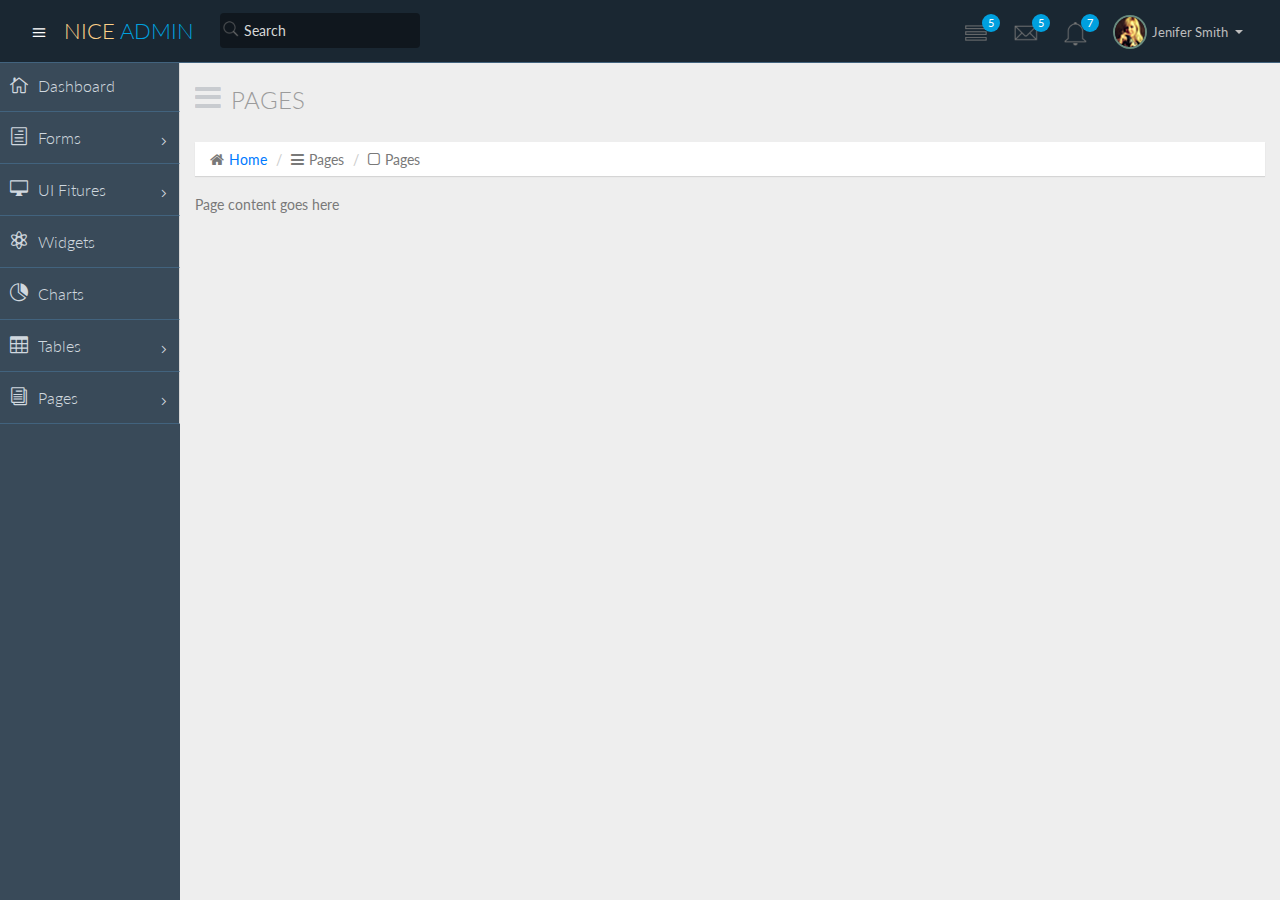
<file: template/blank.html>
<!DOCTYPE html>
<html lang="en">
  <head>
    <meta charset="utf-8">
    <meta name="viewport" content="width=device-width, initial-scale=1.0">
    <meta name="description" content="Creative - Bootstrap 3 Responsive Admin Template">
    <meta name="author" content="GeeksLabs">
    <meta name="keyword" content="Creative, Dashboard, Admin, Template, Theme, Bootstrap, Responsive, Retina, Minimal">
    <link rel="shortcut icon" href="img/favicon.png">

    <title>Blank | Creative - Bootstrap 3 Responsive Admin Template</title>

    <!-- Bootstrap CSS -->    
    <link href="css/bootstrap.min.css" rel="stylesheet">
    <!-- bootstrap theme -->
    <link href="css/bootstrap-theme.css" rel="stylesheet">
    <!--external css-->
    <!-- font icon -->
    <link href="css/elegant-icons-style.css" rel="stylesheet" />
    <link href="css/font-awesome.min.css" rel="stylesheet" />
    <!-- Custom styles -->
    <link href="css/style.css" rel="stylesheet">
    <link href="css/style-responsive.css" rel="stylesheet" />

    <!-- HTML5 shim and Respond.js IE8 support of HTML5 -->
    <!--[if lt IE 9]>
      <script src="js/html5shiv.js"></script>
      <script src="js/respond.min.js"></script>
      <script src="js/lte-ie7.js"></script>
    <![endif]-->
  </head>

  <body>
  <!-- container section start -->
  <section id="container" class="">
      <!--header start-->
      
      <header class="header dark-bg">
            <div class="toggle-nav">
                <div class="icon-reorder tooltips" data-original-title="Toggle Navigation" data-placement="bottom"><i class="icon_menu"></i></div>
            </div>

            <!--logo start-->
            <a href="index.html" class="logo">Nice <span class="lite">Admin</span></a>
            <!--logo end-->

            <div class="nav search-row" id="top_menu">
                <!--  search form start -->
                <ul class="nav top-menu">                    
                    <li>
                        <form class="navbar-form">
                            <input class="form-control" placeholder="Search" type="text">
                        </form>
                    </li>                    
                </ul>
                <!--  search form end -->                
            </div>

            <div class="top-nav notification-row">                
                <!-- notificatoin dropdown start-->
                <ul class="nav pull-right top-menu">
                    
                    <!-- task notificatoin start -->
                    <li id="task_notificatoin_bar" class="dropdown">
                        <a data-toggle="dropdown" class="dropdown-toggle" href="#">
                            <span class="icon-task-l"></i>
                            <span class="badge bg-important">5</span>
                        </a>
                        <ul class="dropdown-menu extended tasks-bar">
                            <div class="notify-arrow notify-arrow-blue"></div>
                            <li>
                                <p class="blue">You have 5 pending tasks</p>
                            </li>
                            <li>
                                <a href="#">
                                    <div class="task-info">
                                        <div class="desc">Design PSD </div>
                                        <div class="percent">90%</div>
                                    </div>
                                    <div class="progress progress-striped">
                                        <div class="progress-bar progress-bar-success" role="progressbar" aria-valuenow="90" aria-valuemin="0" aria-valuemax="100" style="width: 90%">
                                            <span class="sr-only">90% Complete (success)</span>
                                        </div>
                                    </div>
                                </a>
                            </li>
                            <li>
                                <a href="#">
                                    <div class="task-info">
                                        <div class="desc">
                                            Project 1
                                        </div>
                                        <div class="percent">30%</div>
                                    </div>
                                    <div class="progress progress-striped">
                                        <div class="progress-bar progress-bar-warning" role="progressbar" aria-valuenow="30" aria-valuemin="0" aria-valuemax="100" style="width: 30%">
                                            <span class="sr-only">30% Complete (warning)</span>
                                        </div>
                                    </div>
                                </a>
                            </li>
                            <li>
                                <a href="#">
                                    <div class="task-info">
                                        <div class="desc">Digital Marketing</div>
                                        <div class="percent">80%</div>
                                    </div>
                                    <div class="progress progress-striped">
                                        <div class="progress-bar progress-bar-info" role="progressbar" aria-valuenow="80" aria-valuemin="0" aria-valuemax="100" style="width: 80%">
                                            <span class="sr-only">80% Complete</span>
                                        </div>
                                    </div>
                                </a>
                            </li>
                            <li>
                                <a href="#">
                                    <div class="task-info">
                                        <div class="desc">Logo Designing</div>
                                        <div class="percent">78%</div>
                                    </div>
                                    <div class="progress progress-striped">
                                        <div class="progress-bar progress-bar-danger" role="progressbar" aria-valuenow="78" aria-valuemin="0" aria-valuemax="100" style="width: 78%">
                                            <span class="sr-only">78% Complete (danger)</span>
                                        </div>
                                    </div>
                                </a>
                            </li>
                            <li>
                                <a href="#">
                                    <div class="task-info">
                                        <div class="desc">Mobile App</div>
                                        <div class="percent">50%</div>
                                    </div>
                                    <div class="progress progress-striped active">
                                        <div class="progress-bar"  role="progressbar" aria-valuenow="50" aria-valuemin="0" aria-valuemax="100" style="width: 50%">
                                            <span class="sr-only">50% Complete</span>
                                        </div>
                                    </div>

                                </a>
                            </li>
                            <li class="external">
                                <a href="#">See All Tasks</a>
                            </li>
                        </ul>
                    </li>
                    <!-- task notificatoin end -->
                    <!-- inbox notificatoin start-->
                    <li id="mail_notificatoin_bar" class="dropdown">
                        <a data-toggle="dropdown" class="dropdown-toggle" href="#">
                            <i class="icon-envelope-l"></i>
                            <span class="badge bg-important">5</span>
                        </a>
                        <ul class="dropdown-menu extended inbox">
                            <div class="notify-arrow notify-arrow-blue"></div>
                            <li>
                                <p class="blue">You have 5 new messages</p>
                            </li>
                            <li>
                                <a href="#">
                                    <span class="photo"><img alt="avatar" src="./img/avatar-mini.jpg"></span>
                                    <span class="subject">
                                    <span class="from">Greg  Martin</span>
                                    <span class="time">1 min</span>
                                    </span>
                                    <span class="message">
                                        I really like this admin panel.
                                    </span>
                                </a>
                            </li>
                            <li>
                                <a href="#">
                                    <span class="photo"><img alt="avatar" src="./img/avatar-mini2.jpg"></span>
                                    <span class="subject">
                                    <span class="from">Bob   Mckenzie</span>
                                    <span class="time">5 mins</span>
                                    </span>
                                    <span class="message">
                                     Hi, What is next project plan?
                                    </span>
                                </a>
                            </li>
                            <li>
                                <a href="#">
                                    <span class="photo"><img alt="avatar" src="./img/avatar-mini3.jpg"></span>
                                    <span class="subject">
                                    <span class="from">Phillip   Park</span>
                                    <span class="time">2 hrs</span>
                                    </span>
                                    <span class="message">
                                        I am like to buy this Admin Template.
                                    </span>
                                </a>
                            </li>
                            <li>
                                <a href="#">
                                    <span class="photo"><img alt="avatar" src="./img/avatar-mini4.jpg"></span>
                                    <span class="subject">
                                    <span class="from">Ray   Munoz</span>
                                    <span class="time">1 day</span>
                                    </span>
                                    <span class="message">
                                        Icon fonts are great.
                                    </span>
                                </a>
                            </li>
                            <li>
                                <a href="#">See all messages</a>
                            </li>
                        </ul>
                    </li>
                    <!-- inbox notificatoin end -->
                    <!-- alert notification start-->
                    <li id="alert_notificatoin_bar" class="dropdown">
                        <a data-toggle="dropdown" class="dropdown-toggle" href="#">

                            <i class="icon-bell-l"></i>
                            <span class="badge bg-important">7</span>
                        </a>
                        <ul class="dropdown-menu extended notification">
                            <div class="notify-arrow notify-arrow-blue"></div>
                            <li>
                                <p class="blue">You have 4 new notifications</p>
                            </li>
                            <li>
                                <a href="#">
                                    <span class="label label-primary"><i class="icon_profile"></i></span> 
                                    Friend Request
                                    <span class="small italic pull-right">5 mins</span>
                                </a>
                            </li>
                            <li>
                                <a href="#">
                                    <span class="label label-warning"><i class="icon_pin"></i></span>  
                                    John location.
                                    <span class="small italic pull-right">50 mins</span>
                                </a>
                            </li>
                            <li>
                                <a href="#">
                                    <span class="label label-danger"><i class="icon_book_alt"></i></span> 
                                    Project 3 Completed.
                                    <span class="small italic pull-right">1 hr</span>
                                </a>
                            </li>
                            <li>
                                <a href="#">
                                    <span class="label label-success"><i class="icon_like"></i></span> 
                                    Mick appreciated your work.
                                    <span class="small italic pull-right"> Today</span>
                                </a>
                            </li>                            
                            <li>
                                <a href="#">See all notifications</a>
                            </li>
                        </ul>
                    </li>
                    <!-- alert notification end-->
                    <!-- user login dropdown start-->
                    <li class="dropdown">
                        <a data-toggle="dropdown" class="dropdown-toggle" href="#">
                            <span class="profile-ava">
                                <img alt="" src="img/avatar1_small.jpg">
                            </span>
                            <span class="username">Jenifer Smith</span>
                            <b class="caret"></b>
                        </a>
                        <ul class="dropdown-menu extended logout">
                            <div class="log-arrow-up"></div>
                            <li class="eborder-top">
                                <a href="#"><i class="icon_profile"></i> My Profile</a>
                            </li>
                            <li>
                                <a href="#"><i class="icon_mail_alt"></i> My Inbox</a>
                            </li>
                            <li>
                                <a href="#"><i class="icon_clock_alt"></i> Timeline</a>
                            </li>
                            <li>
                                <a href="#"><i class="icon_chat_alt"></i> Chats</a>
                            </li>
                            <li>
                                <a href="login.html"><i class="icon_key_alt"></i> Log Out</a>
                            </li>
                            <li>
                                <a href="documentation.html"><i class="icon_key_alt"></i> Documentation</a>
                            </li>
                            <li>
                                <a href="documentation.html"><i class="icon_key_alt"></i> Documentation</a>
                            </li>
                        </ul>
                    </li>
                    <!-- user login dropdown end -->
                </ul>
                <!-- notificatoin dropdown end-->
            </div>
      </header>      
      <!--header end-->

      <!--sidebar start-->
      <aside>
          <div id="sidebar"  class="nav-collapse ">
              <!-- sidebar menu start-->
              <ul class="sidebar-menu">                
                  <li class="">
                      <a class="" href="index.html">
                          <i class="icon_house_alt"></i>
                          <span>Dashboard</span>
                      </a>
                  </li>
				  <li class="sub-menu">
                      <a href="javascript:;" class="">
                          <i class="icon_document_alt"></i>
                          <span>Forms</span>
                          <span class="menu-arrow arrow_carrot-right"></span>
                      </a>
                      <ul class="sub">
                          <li><a class="" href="form_component.html">Form Elements</a></li>                          
                          <li><a class="" href="form_validation.html">Form Validation</a></li>
                      </ul>
                  </li>       
                  <li class="sub-menu">
                      <a href="javascript:;" class="">
                          <i class="icon_desktop"></i>
                          <span>UI Fitures</span>
                          <span class="menu-arrow arrow_carrot-right"></span>
                      </a>
                      <ul class="sub">
                          <li><a class="" href="general.html">Components</a></li>
                          <li><a class="" href="buttons.html">Buttons</a></li>
                          <li><a class="" href="grids.html">Grids</a></li>
                      </ul>
                  </li>
                  <li>
                      <a class="" href="widgets.html">
                          <i class="icon_genius"></i>
                          <span>Widgets</span>
                      </a>
                  </li>
                  <li>                     
                      <a class="" href="chart-chartjs.html">
                          <i class="icon_piechart"></i>
                          <span>Charts</span>
                          
                      </a>
                                         
                  </li>
                             
                  <li class="sub-menu">
                      <a href="javascript:;" class="">
                          <i class="icon_table"></i>
                          <span>Tables</span>
                          <span class="menu-arrow arrow_carrot-right"></span>
                      </a>
                      <ul class="sub">
                          <li><a class="" href="basic_table.html">Basic Table</a></li>
                      </ul>
                  </li>
                  
                  <li class="sub-menu ">
                      <a href="javascript:;" class="">
                          <i class="icon_documents_alt"></i>
                          <span>Pages</span>
                          <span class="menu-arrow arrow_carrot-right"></span>
                      </a>
                      <ul class="sub">                          
                          <li><a class="" href="profile.html">Profile</a></li>
                          <li><a class="" href="login.html"><span>Login Page</span></a></li>
                          <li><a class="active" href="blank.html">Blank Page</a></li>
                          <li><a class="" href="404.html">404 Error</a></li>
                      </ul>
                  </li>
                  
              </ul>
              <!-- sidebar menu end-->
          </div>
      </aside>
      <!--sidebar end-->

      <!--main content start-->
      <section id="main-content">
          <section class="wrapper">
		  <div class="row">
				<div class="col-lg-12">
					<h3 class="page-header"><i class="fa fa fa-bars"></i> Pages</h3>
					<ol class="breadcrumb">
						<li><i class="fa fa-home"></i><a href="index.html">Home</a></li>
						<li><i class="fa fa-bars"></i>Pages</li>
						<li><i class="fa fa-square-o"></i>Pages</li>
					</ol>
				</div>
			</div>
              <!-- page start-->
              Page content goes here
              <!-- page end-->
          </section>
      </section>
      <!--main content end-->
  </section>
  <!-- container section end -->
    <!-- javascripts -->
    <script src="js/jquery.js"></script>
    <script src="js/bootstrap.min.js"></script>
    <!-- nice scroll -->
    <script src="js/jquery.scrollTo.min.js"></script>
    <script src="js/jquery.nicescroll.js" type="text/javascript"></script><!--custome script for all page-->
    <script src="js/scripts.js"></script>


  </body>
</html>
</file>
<file: template/css/elegant-icons-style.css>
@font-face {
	font-family: 'ElegantIcons';
	src:url('../fonts/ElegantIcons.eot');
	src:url('../fonts/ElegantIcons.eot?#iefix') format('embedded-opentype'),
		url('../fonts/ElegantIcons.woff') format('woff'),
		url('../fonts/ElegantIcons.ttf') format('truetype'),
		url('../fonts/ElegantIcons.svg#ElegantIcons') format('svg');
	font-weight: normal;
	font-style: normal;
}

/* Use the following CSS code if you want to use data attributes for inserting your icons */
[data-icon]:before {
	font-family: 'ElegantIcons';
	content: attr(data-icon);
	speak: none;
	font-weight: normal;
	font-variant: normal;
	text-transform: none;
	line-height: 1;
	-webkit-font-smoothing: antialiased;
	-moz-osx-font-smoothing: grayscale;
}

/* Use the following CSS code if you want to have a class per icon */
/*
Instead of a list of all class selectors,
you can use the generic selector below, but it's slower:
[class*="your-class-prefix"] {
*/
.arrow_up, .arrow_down, .arrow_left, .arrow_right, .arrow_left-up, .arrow_right-up, .arrow_right-down, .arrow_left-down, .arrow-up-down, .arrow_up-down_alt, .arrow_left-right_alt, .arrow_left-right, .arrow_expand_alt2, .arrow_expand_alt, .arrow_condense, .arrow_expand, .arrow_move, .arrow_carrot-up, .arrow_carrot-down, .arrow_carrot-left, .arrow_carrot-right, .arrow_carrot-2up, .arrow_carrot-2down, .arrow_carrot-2left, .arrow_carrot-2right, .arrow_carrot-up_alt2, .arrow_carrot-down_alt2, .arrow_carrot-left_alt2, .arrow_carrot-right_alt2, .arrow_carrot-2up_alt2, .arrow_carrot-2down_alt2, .arrow_carrot-2left_alt2, .arrow_carrot-2right_alt2, .arrow_triangle-up, .arrow_triangle-down, .arrow_triangle-left, .arrow_triangle-right, .arrow_triangle-up_alt2, .arrow_triangle-down_alt2, .arrow_triangle-left_alt2, .arrow_triangle-right_alt2, .arrow_back, .icon_minus-06, .icon_plus, .icon_close, .icon_check, .icon_minus_alt2, .icon_plus_alt2, .icon_close_alt2, .icon_check_alt2, .icon_zoom-out_alt, .icon_zoom-in_alt, .icon_search, .icon_box-empty, .icon_box-selected, .icon_minus-box, .icon_plus-box, .icon_box-checked, .icon_circle-empty, .icon_circle-slelected, .icon_stop_alt2, .icon_stop, .icon_pause_alt2, .icon_pause, .icon_menu, .icon_menu-square_alt2, .icon_menu-circle_alt2, .icon_ul, .icon_ol, .icon_adjust-horiz, .icon_adjust-vert, .icon_document_alt, .icon_documents_alt, .icon_pencil, .icon_pencil-edit_alt, .icon_pencil-edit, .icon_folder-alt, .icon_folder-open_alt, .icon_folder-add_alt, .icon_info_alt, .icon_error-oct_alt, .icon_error-circle_alt, .icon_error-triangle_alt, .icon_question_alt2, .icon_question, .icon_comment_alt, .icon_chat_alt, .icon_vol-mute_alt, .icon_volume-low_alt, .icon_volume-high_alt, .icon_quotations, .icon_quotations_alt2, .icon_clock_alt, .icon_lock_alt, .icon_lock-open_alt, .icon_key_alt, .icon_cloud_alt, .icon_cloud-upload_alt, .icon_cloud-download_alt, .icon_image, .icon_images, .icon_lightbulb_alt, .icon_gift_alt, .icon_house_alt, .icon_genius, .icon_mobile, .icon_tablet, .icon_laptop, .icon_desktop, .icon_camera_alt, .icon_mail_alt, .icon_cone_alt, .icon_ribbon_alt, .icon_bag_alt, .icon_creditcard, .icon_cart_alt, .icon_paperclip, .icon_tag_alt, .icon_tags_alt, .icon_trash_alt, .icon_cursor_alt, .icon_mic_alt, .icon_compass_alt, .icon_pin_alt, .icon_pushpin_alt, .icon_map_alt, .icon_drawer_alt, .icon_toolbox_alt, .icon_book_alt, .icon_calendar, .icon_film, .icon_table, .icon_contacts_alt, .icon_headphones, .icon_lifesaver, .icon_piechart, .icon_refresh, .icon_link_alt, .icon_link, .icon_loading, .icon_blocked, .icon_archive_alt, .icon_heart_alt, .icon_star_alt, .icon_star-half_alt, .icon_star, .icon_star-half, .icon_tools, .icon_tool, .icon_cog, .icon_cogs, .arrow_up_alt, .arrow_down_alt, .arrow_left_alt, .arrow_right_alt, .arrow_left-up_alt, .arrow_right-up_alt, .arrow_right-down_alt, .arrow_left-down_alt, .arrow_condense_alt, .arrow_expand_alt3, .arrow_carrot_up_alt, .arrow_carrot-down_alt, .arrow_carrot-left_alt, .arrow_carrot-right_alt, .arrow_carrot-2up_alt, .arrow_carrot-2dwnn_alt, .arrow_carrot-2left_alt, .arrow_carrot-2right_alt, .arrow_triangle-up_alt, .arrow_triangle-down_alt, .arrow_triangle-left_alt, .arrow_triangle-right_alt, .icon_minus_alt, .icon_plus_alt, .icon_close_alt, .icon_check_alt, .icon_zoom-out, .icon_zoom-in, .icon_stop_alt, .icon_menu-square_alt, .icon_menu-circle_alt, .icon_document, .icon_documents, .icon_pencil_alt, .icon_folder, .icon_folder-open, .icon_folder-add, .icon_folder_upload, .icon_folder_download, .icon_info, .icon_error-circle, .icon_error-oct, .icon_error-triangle, .icon_question_alt, .icon_comment, .icon_chat, .icon_vol-mute, .icon_volume-low, .icon_volume-high, .icon_quotations_alt, .icon_clock, .icon_lock, .icon_lock-open, .icon_key, .icon_cloud, .icon_cloud-upload, .icon_cloud-download, .icon_lightbulb, .icon_gift, .icon_house, .icon_camera, .icon_mail, .icon_cone, .icon_ribbon, .icon_bag, .icon_cart, .icon_tag, .icon_tags, .icon_trash, .icon_cursor, .icon_mic, .icon_compass, .icon_pin, .icon_pushpin, .icon_map, .icon_drawer, .icon_toolbox, .icon_book, .icon_contacts, .icon_archive, .icon_heart, .icon_profile, .icon_group, .icon_grid-2x2, .icon_grid-3x3, .icon_music, .icon_pause_alt, .icon_phone, .icon_upload, .icon_download, .social_facebook, .social_twitter, .social_pinterest, .social_googleplus, .social_tumblr, .social_tumbleupon, .social_wordpress, .social_instagram, .social_dribbble, .social_vimeo, .social_linkedin, .social_rss, .social_deviantart, .social_share, .social_myspace, .social_skype, .social_youtube, .social_picassa, .social_googledrive, .social_flickr, .social_blogger, .social_spotify, .social_delicious, .social_facebook_circle, .social_twitter_circle, .social_pinterest_circle, .social_googleplus_circle, .social_tumblr_circle, .social_stumbleupon_circle, .social_wordpress_circle, .social_instagram_circle, .social_dribbble_circle, .social_vimeo_circle, .social_linkedin_circle, .social_rss_circle, .social_deviantart_circle, .social_share_circle, .social_myspace_circle, .social_skype_circle, .social_youtube_circle, .social_picassa_circle, .social_googledrive_alt2, .social_flickr_circle, .social_blogger_circle, .social_spotify_circle, .social_delicious_circle, .social_facebook_square, .social_twitter_square, .social_pinterest_square, .social_googleplus_square, .social_tumblr_square, .social_stumbleupon_square, .social_wordpress_square, .social_instagram_square, .social_dribbble_square, .social_vimeo_square, .social_linkedin_square, .social_rss_square, .social_deviantart_square, .social_share_square, .social_myspace_square, .social_skype_square, .social_youtube_square, .social_picassa_square, .social_googledrive_square, .social_flickr_square, .social_blogger_square, .social_spotify_square, .social_delicious_square, .icon_printer, .icon_calulator, .icon_building, .icon_floppy, .icon_drive, .icon_search-2, .icon_id, .icon_id-2, .icon_puzzle, .icon_like, .icon_dislike, .icon_mug, .icon_currency, .icon_wallet, .icon_pens, .icon_easel, .icon_flowchart, .icon_datareport, .icon_briefcase, .icon_shield, .icon_percent, .icon_globe, .icon_globe-2, .icon_target, .icon_hourglass, .icon_balance, .icon_rook, .icon_printer-alt, .icon_calculator_alt, .icon_building_alt, .icon_floppy_alt, .icon_drive_alt, .icon_search_alt, .icon_id_alt, .icon_id-2_alt, .icon_puzzle_alt, .icon_like_alt, .icon_dislike_alt, .icon_mug_alt, .icon_currency_alt, .icon_wallet_alt, .icon_pens_alt, .icon_easel_alt, .icon_flowchart_alt, .icon_datareport_alt, .icon_briefcase_alt, .icon_shield_alt, .icon_percent_alt, .icon_globe_alt, .icon_clipboard {
	font-family: 'ElegantIcons';
	speak: none;
	font-style: normal;
	font-weight: normal;
	font-variant: normal;
	text-transform: none;
	line-height: 1;
	-webkit-font-smoothing: antialiased;
}
.arrow_up:before {
	content: "\21";
}
.arrow_down:before {
	content: "\22";
}
.arrow_left:before {
	content: "\23";
}
.arrow_right:before {
	content: "\24";
}
.arrow_left-up:before {
	content: "\25";
}
.arrow_right-up:before {
	content: "\26";
}
.arrow_right-down:before {
	content: "\27";
}
.arrow_left-down:before {
	content: "\28";
}
.arrow-up-down:before {
	content: "\29";
}
.arrow_up-down_alt:before {
	content: "\2a";
}
.arrow_left-right_alt:before {
	content: "\2b";
}
.arrow_left-right:before {
	content: "\2c";
}
.arrow_expand_alt2:before {
	content: "\2d";
}
.arrow_expand_alt:before {
	content: "\2e";
}
.arrow_condense:before {
	content: "\2f";
}
.arrow_expand:before {
	content: "\30";
}
.arrow_move:before {
	content: "\31";
}
.arrow_carrot-up:before {
	content: "\32";
}
.arrow_carrot-down:before {
	content: "\33";
}
.arrow_carrot-left:before {
	content: "\34";
}
.arrow_carrot-right:before {
	content: "\35";
}
.arrow_carrot-2up:before {
	content: "\36";
}
.arrow_carrot-2down:before {
	content: "\37";
}
.arrow_carrot-2left:before {
	content: "\38";
}
.arrow_carrot-2right:before {
	content: "\39";
}
.arrow_carrot-up_alt2:before {
	content: "\3a";
}
.arrow_carrot-down_alt2:before {
	content: "\3b";
}
.arrow_carrot-left_alt2:before {
	content: "\3c";
}
.arrow_carrot-right_alt2:before {
	content: "\3d";
}
.arrow_carrot-2up_alt2:before {
	content: "\3e";
}
.arrow_carrot-2down_alt2:before {
	content: "\3f";
}
.arrow_carrot-2left_alt2:before {
	content: "\40";
}
.arrow_carrot-2right_alt2:before {
	content: "\41";
}
.arrow_triangle-up:before {
	content: "\42";
}
.arrow_triangle-down:before {
	content: "\43";
}
.arrow_triangle-left:before {
	content: "\44";
}
.arrow_triangle-right:before {
	content: "\45";
}
.arrow_triangle-up_alt2:before {
	content: "\46";
}
.arrow_triangle-down_alt2:before {
	content: "\47";
}
.arrow_triangle-left_alt2:before {
	content: "\48";
}
.arrow_triangle-right_alt2:before {
	content: "\49";
}
.arrow_back:before {
	content: "\4a";
}
.icon_minus-06:before {
	content: "\4b";
}
.icon_plus:before {
	content: "\4c";
}
.icon_close:before {
	content: "\4d";
}
.icon_check:before {
	content: "\4e";
}
.icon_minus_alt2:before {
	content: "\4f";
}
.icon_plus_alt2:before {
	content: "\50";
}
.icon_close_alt2:before {
	content: "\51";
}
.icon_check_alt2:before {
	content: "\52";
}
.icon_zoom-out_alt:before {
	content: "\53";
}
.icon_zoom-in_alt:before {
	content: "\54";
}
.icon_search:before {
	content: "\55";
}
.icon_box-empty:before {
	content: "\56";
}
.icon_box-selected:before {
	content: "\57";
}
.icon_minus-box:before {
	content: "\58";
}
.icon_plus-box:before {
	content: "\59";
}
.icon_box-checked:before {
	content: "\5a";
}
.icon_circle-empty:before {
	content: "\5b";
}
.icon_circle-slelected:before {
	content: "\5c";
}
.icon_stop_alt2:before {
	content: "\5d";
}
.icon_stop:before {
	content: "\5e";
}
.icon_pause_alt2:before {
	content: "\5f";
}
.icon_pause:before {
	content: "\60";
}
.icon_menu:before {
	content: "\61";
}
.icon_menu-square_alt2:before {
	content: "\62";
}
.icon_menu-circle_alt2:before {
	content: "\63";
}
.icon_ul:before {
	content: "\64";
}
.icon_ol:before {
	content: "\65";
}
.icon_adjust-horiz:before {
	content: "\66";
}
.icon_adjust-vert:before {
	content: "\67";
}
.icon_document_alt:before {
	content: "\68";
}
.icon_documents_alt:before {
	content: "\69";
}
.icon_pencil:before {
	content: "\6a";
}
.icon_pencil-edit_alt:before {
	content: "\6b";
}
.icon_pencil-edit:before {
	content: "\6c";
}
.icon_folder-alt:before {
	content: "\6d";
}
.icon_folder-open_alt:before {
	content: "\6e";
}
.icon_folder-add_alt:before {
	content: "\6f";
}
.icon_info_alt:before {
	content: "\70";
}
.icon_error-oct_alt:before {
	content: "\71";
}
.icon_error-circle_alt:before {
	content: "\72";
}
.icon_error-triangle_alt:before {
	content: "\73";
}
.icon_question_alt2:before {
	content: "\74";
}
.icon_question:before {
	content: "\75";
}
.icon_comment_alt:before {
	content: "\76";
}
.icon_chat_alt:before {
	content: "\77";
}
.icon_vol-mute_alt:before {
	content: "\78";
}
.icon_volume-low_alt:before {
	content: "\79";
}
.icon_volume-high_alt:before {
	content: "\7a";
}
.icon_quotations:before {
	content: "\7b";
}
.icon_quotations_alt2:before {
	content: "\7c";
}
.icon_clock_alt:before {
	content: "\7d";
}
.icon_lock_alt:before {
	content: "\7e";
}
.icon_lock-open_alt:before {
	content: "\e000";
}
.icon_key_alt:before {
	content: "\e001";
}
.icon_cloud_alt:before {
	content: "\e002";
}
.icon_cloud-upload_alt:before {
	content: "\e003";
}
.icon_cloud-download_alt:before {
	content: "\e004";
}
.icon_image:before {
	content: "\e005";
}
.icon_images:before {
	content: "\e006";
}
.icon_lightbulb_alt:before {
	content: "\e007";
}
.icon_gift_alt:before {
	content: "\e008";
}
.icon_house_alt:before {
	content: "\e009";
}
.icon_genius:before {
	content: "\e00a";
}
.icon_mobile:before {
	content: "\e00b";
}
.icon_tablet:before {
	content: "\e00c";
}
.icon_laptop:before {
	content: "\e00d";
}
.icon_desktop:before {
	content: "\e00e";
}
.icon_camera_alt:before {
	content: "\e00f";
}
.icon_mail_alt:before {
	content: "\e010";
}
.icon_cone_alt:before {
	content: "\e011";
}
.icon_ribbon_alt:before {
	content: "\e012";
}
.icon_bag_alt:before {
	content: "\e013";
}
.icon_creditcard:before {
	content: "\e014";
}
.icon_cart_alt:before {
	content: "\e015";
}
.icon_paperclip:before {
	content: "\e016";
}
.icon_tag_alt:before {
	content: "\e017";
}
.icon_tags_alt:before {
	content: "\e018";
}
.icon_trash_alt:before {
	content: "\e019";
}
.icon_cursor_alt:before {
	content: "\e01a";
}
.icon_mic_alt:before {
	content: "\e01b";
}
.icon_compass_alt:before {
	content: "\e01c";
}
.icon_pin_alt:before {
	content: "\e01d";
}
.icon_pushpin_alt:before {
	content: "\e01e";
}
.icon_map_alt:before {
	content: "\e01f";
}
.icon_drawer_alt:before {
	content: "\e020";
}
.icon_toolbox_alt:before {
	content: "\e021";
}
.icon_book_alt:before {
	content: "\e022";
}
.icon_calendar:before {
	content: "\e023";
}
.icon_film:before {
	content: "\e024";
}
.icon_table:before {
	content: "\e025";
}
.icon_contacts_alt:before {
	content: "\e026";
}
.icon_headphones:before {
	content: "\e027";
}
.icon_lifesaver:before {
	content: "\e028";
}
.icon_piechart:before {
	content: "\e029";
}
.icon_refresh:before {
	content: "\e02a";
}
.icon_link_alt:before {
	content: "\e02b";
}
.icon_link:before {
	content: "\e02c";
}
.icon_loading:before {
	content: "\e02d";
}
.icon_blocked:before {
	content: "\e02e";
}
.icon_archive_alt:before {
	content: "\e02f";
}
.icon_heart_alt:before {
	content: "\e030";
}
.icon_star_alt:before {
	content: "\e031";
}
.icon_star-half_alt:before {
	content: "\e032";
}
.icon_star:before {
	content: "\e033";
}
.icon_star-half:before {
	content: "\e034";
}
.icon_tools:before {
	content: "\e035";
}
.icon_tool:before {
	content: "\e036";
}
.icon_cog:before {
	content: "\e037";
}
.icon_cogs:before {
	content: "\e038";
}
.arrow_up_alt:before {
	content: "\e039";
}
.arrow_down_alt:before {
	content: "\e03a";
}
.arrow_left_alt:before {
	content: "\e03b";
}
.arrow_right_alt:before {
	content: "\e03c";
}
.arrow_left-up_alt:before {
	content: "\e03d";
}
.arrow_right-up_alt:before {
	content: "\e03e";
}
.arrow_right-down_alt:before {
	content: "\e03f";
}
.arrow_left-down_alt:before {
	content: "\e040";
}
.arrow_condense_alt:before {
	content: "\e041";
}
.arrow_expand_alt3:before {
	content: "\e042";
}
.arrow_carrot_up_alt:before {
	content: "\e043";
}
.arrow_carrot-down_alt:before {
	content: "\e044";
}
.arrow_carrot-left_alt:before {
	content: "\e045";
}
.arrow_carrot-right_alt:before {
	content: "\e046";
}
.arrow_carrot-2up_alt:before {
	content: "\e047";
}
.arrow_carrot-2dwnn_alt:before {
	content: "\e048";
}
.arrow_carrot-2left_alt:before {
	content: "\e049";
}
.arrow_carrot-2right_alt:before {
	content: "\e04a";
}
.arrow_triangle-up_alt:before {
	content: "\e04b";
}
.arrow_triangle-down_alt:before {
	content: "\e04c";
}
.arrow_triangle-left_alt:before {
	content: "\e04d";
}
.arrow_triangle-right_alt:before {
	content: "\e04e";
}
.icon_minus_alt:before {
	content: "\e04f";
}
.icon_plus_alt:before {
	content: "\e050";
}
.icon_close_alt:before {
	content: "\e051";
}
.icon_check_alt:before {
	content: "\e052";
}
.icon_zoom-out:before {
	content: "\e053";
}
.icon_zoom-in:before {
	content: "\e054";
}
.icon_stop_alt:before {
	content: "\e055";
}
.icon_menu-square_alt:before {
	content: "\e056";
}
.icon_menu-circle_alt:before {
	content: "\e057";
}
.icon_document:before {
	content: "\e058";
}
.icon_documents:before {
	content: "\e059";
}
.icon_pencil_alt:before {
	content: "\e05a";
}
.icon_folder:before {
	content: "\e05b";
}
.icon_folder-open:before {
	content: "\e05c";
}
.icon_folder-add:before {
	content: "\e05d";
}
.icon_folder_upload:before {
	content: "\e05e";
}
.icon_folder_download:before {
	content: "\e05f";
}
.icon_info:before {
	content: "\e060";
}
.icon_error-circle:before {
	content: "\e061";
}
.icon_error-oct:before {
	content: "\e062";
}
.icon_error-triangle:before {
	content: "\e063";
}
.icon_question_alt:before {
	content: "\e064";
}
.icon_comment:before {
	content: "\e065";
}
.icon_chat:before {
	content: "\e066";
}
.icon_vol-mute:before {
	content: "\e067";
}
.icon_volume-low:before {
	content: "\e068";
}
.icon_volume-high:before {
	content: "\e069";
}
.icon_quotations_alt:before {
	content: "\e06a";
}
.icon_clock:before {
	content: "\e06b";
}
.icon_lock:before {
	content: "\e06c";
}
.icon_lock-open:before {
	content: "\e06d";
}
.icon_key:before {
	content: "\e06e";
}
.icon_cloud:before {
	content: "\e06f";
}
.icon_cloud-upload:before {
	content: "\e070";
}
.icon_cloud-download:before {
	content: "\e071";
}
.icon_lightbulb:before {
	content: "\e072";
}
.icon_gift:before {
	content: "\e073";
}
.icon_house:before {
	content: "\e074";
}
.icon_camera:before {
	content: "\e075";
}
.icon_mail:before {
	content: "\e076";
}
.icon_cone:before {
	content: "\e077";
}
.icon_ribbon:before {
	content: "\e078";
}
.icon_bag:before {
	content: "\e079";
}
.icon_cart:before {
	content: "\e07a";
}
.icon_tag:before {
	content: "\e07b";
}
.icon_tags:before {
	content: "\e07c";
}
.icon_trash:before {
	content: "\e07d";
}
.icon_cursor:before {
	content: "\e07e";
}
.icon_mic:before {
	content: "\e07f";
}
.icon_compass:before {
	content: "\e080";
}
.icon_pin:before {
	content: "\e081";
}
.icon_pushpin:before {
	content: "\e082";
}
.icon_map:before {
	content: "\e083";
}
.icon_drawer:before {
	content: "\e084";
}
.icon_toolbox:before {
	content: "\e085";
}
.icon_book:before {
	content: "\e086";
}
.icon_contacts:before {
	content: "\e087";
}
.icon_archive:before {
	content: "\e088";
}
.icon_heart:before {
	content: "\e089";
}
.icon_profile:before {
	content: "\e08a";
}
.icon_group:before {
	content: "\e08b";
}
.icon_grid-2x2:before {
	content: "\e08c";
}
.icon_grid-3x3:before {
	content: "\e08d";
}
.icon_music:before {
	content: "\e08e";
}
.icon_pause_alt:before {
	content: "\e08f";
}
.icon_phone:before {
	content: "\e090";
}
.icon_upload:before {
	content: "\e091";
}
.icon_download:before {
	content: "\e092";
}
.social_facebook:before {
	content: "\e093";
}
.social_twitter:before {
	content: "\e094";
}
.social_pinterest:before {
	content: "\e095";
}
.social_googleplus:before {
	content: "\e096";
}
.social_tumblr:before {
	content: "\e097";
}
.social_tumbleupon:before {
	content: "\e098";
}
.social_wordpress:before {
	content: "\e099";
}
.social_instagram:before {
	content: "\e09a";
}
.social_dribbble:before {
	content: "\e09b";
}
.social_vimeo:before {
	content: "\e09c";
}
.social_linkedin:before {
	content: "\e09d";
}
.social_rss:before {
	content: "\e09e";
}
.social_deviantart:before {
	content: "\e09f";
}
.social_share:before {
	content: "\e0a0";
}
.social_myspace:before {
	content: "\e0a1";
}
.social_skype:before {
	content: "\e0a2";
}
.social_youtube:before {
	content: "\e0a3";
}
.social_picassa:before {
	content: "\e0a4";
}
.social_googledrive:before {
	content: "\e0a5";
}
.social_flickr:before {
	content: "\e0a6";
}
.social_blogger:before {
	content: "\e0a7";
}
.social_spotify:before {
	content: "\e0a8";
}
.social_delicious:before {
	content: "\e0a9";
}
.social_facebook_circle:before {
	content: "\e0aa";
}
.social_twitter_circle:before {
	content: "\e0ab";
}
.social_pinterest_circle:before {
	content: "\e0ac";
}
.social_googleplus_circle:before {
	content: "\e0ad";
}
.social_tumblr_circle:before {
	content: "\e0ae";
}
.social_stumbleupon_circle:before {
	content: "\e0af";
}
.social_wordpress_circle:before {
	content: "\e0b0";
}
.social_instagram_circle:before {
	content: "\e0b1";
}
.social_dribbble_circle:before {
	content: "\e0b2";
}
.social_vimeo_circle:before {
	content: "\e0b3";
}
.social_linkedin_circle:before {
	content: "\e0b4";
}
.social_rss_circle:before {
	content: "\e0b5";
}
.social_deviantart_circle:before {
	content: "\e0b6";
}
.social_share_circle:before {
	content: "\e0b7";
}
.social_myspace_circle:before {
	content: "\e0b8";
}
.social_skype_circle:before {
	content: "\e0b9";
}
.social_youtube_circle:before {
	content: "\e0ba";
}
.social_picassa_circle:before {
	content: "\e0bb";
}
.social_googledrive_alt2:before {
	content: "\e0bc";
}
.social_flickr_circle:before {
	content: "\e0bd";
}
.social_blogger_circle:before {
	content: "\e0be";
}
.social_spotify_circle:before {
	content: "\e0bf";
}
.social_delicious_circle:before {
	content: "\e0c0";
}
.social_facebook_square:before {
	content: "\e0c1";
}
.social_twitter_square:before {
	content: "\e0c2";
}
.social_pinterest_square:before {
	content: "\e0c3";
}
.social_googleplus_square:before {
	content: "\e0c4";
}
.social_tumblr_square:before {
	content: "\e0c5";
}
.social_stumbleupon_square:before {
	content: "\e0c6";
}
.social_wordpress_square:before {
	content: "\e0c7";
}
.social_instagram_square:before {
	content: "\e0c8";
}
.social_dribbble_square:before {
	content: "\e0c9";
}
.social_vimeo_square:before {
	content: "\e0ca";
}
.social_linkedin_square:before {
	content: "\e0cb";
}
.social_rss_square:before {
	content: "\e0cc";
}
.social_deviantart_square:before {
	content: "\e0cd";
}
.social_share_square:before {
	content: "\e0ce";
}
.social_myspace_square:before {
	content: "\e0cf";
}
.social_skype_square:before {
	content: "\e0d0";
}
.social_youtube_square:before {
	content: "\e0d1";
}
.social_picassa_square:before {
	content: "\e0d2";
}
.social_googledrive_square:before {
	content: "\e0d3";
}
.social_flickr_square:before {
	content: "\e0d4";
}
.social_blogger_square:before {
	content: "\e0d5";
}
.social_spotify_square:before {
	content: "\e0d6";
}
.social_delicious_square:before {
	content: "\e0d7";
}
.icon_printer:before {
	content: "\e103";
}
.icon_calulator:before {
	content: "\e0ee";
}
.icon_building:before {
	content: "\e0ef";
}
.icon_floppy:before {
	content: "\e0e8";
}
.icon_drive:before {
	content: "\e0ea";
}
.icon_search-2:before {
	content: "\e101";
}
.icon_id:before {
	content: "\e107";
}
.icon_id-2:before {
	content: "\e108";
}
.icon_puzzle:before {
	content: "\e102";
}
.icon_like:before {
	content: "\e106";
}
.icon_dislike:before {
	content: "\e0eb";
}
.icon_mug:before {
	content: "\e105";
}
.icon_currency:before {
	content: "\e0ed";
}
.icon_wallet:before {
	content: "\e100";
}
.icon_pens:before {
	content: "\e104";
}
.icon_easel:before {
	content: "\e0e9";
}
.icon_flowchart:before {
	content: "\e109";
}
.icon_datareport:before {
	content: "\e0ec";
}
.icon_briefcase:before {
	content: "\e0fe";
}
.icon_shield:before {
	content: "\e0f6";
}
.icon_percent:before {
	content: "\e0fb";
}
.icon_globe:before {
	content: "\e0e2";
}
.icon_globe-2:before {
	content: "\e0e3";
}
.icon_target:before {
	content: "\e0f5";
}
.icon_hourglass:before {
	content: "\e0e1";
}
.icon_balance:before {
	content: "\e0ff";
}
.icon_rook:before {
	content: "\e0f8";
}
.icon_printer-alt:before {
	content: "\e0fa";
}
.icon_calculator_alt:before {
	content: "\e0e7";
}
.icon_building_alt:before {
	content: "\e0fd";
}
.icon_floppy_alt:before {
	content: "\e0e4";
}
.icon_drive_alt:before {
	content: "\e0e5";
}
.icon_search_alt:before {
	content: "\e0f7";
}
.icon_id_alt:before {
	content: "\e0e0";
}
.icon_id-2_alt:before {
	content: "\e0fc";
}
.icon_puzzle_alt:before {
	content: "\e0f9";
}
.icon_like_alt:before {
	content: "\e0dd";
}
.icon_dislike_alt:before {
	content: "\e0f1";
}
.icon_mug_alt:before {
	content: "\e0dc";
}
.icon_currency_alt:before {
	content: "\e0f3";
}
.icon_wallet_alt:before {
	content: "\e0d8";
}
.icon_pens_alt:before {
	content: "\e0db";
}
.icon_easel_alt:before {
	content: "\e0f0";
}
.icon_flowchart_alt:before {
	content: "\e0df";
}
.icon_datareport_alt:before {
	content: "\e0f2";
}
.icon_briefcase_alt:before {
	content: "\e0f4";
}
.icon_shield_alt:before {
	content: "\e0d9";
}
.icon_percent_alt:before {
	content: "\e0da";
}
.icon_globe_alt:before {
	content: "\e0de";
}
.icon_clipboard:before {
	content: "\e0e6";
}


	.glyph {
		float: left;
		text-align: center;
		padding: .75em;
		margin: .4em 1.5em .75em 0;
		width: 6em;
text-shadow: none;
	}
        .glyph_big {
        font-size: 128px;
        color: #59c5dc;
        float: left;
        margin-right: 20px;
        }

        .glyph div { padding-bottom: 10px;}

	.glyph input {
		font-family: consolas, monospace;
		font-size: 12px;
		width: 100%;
		text-align: center;
		border: 0;
		box-shadow: 0 0 0 1px #ccc;
		padding: .2em;
                -moz-border-radius: 5px;
                -webkit-border-radius: 5px;
	}
	.centered {
		margin-left: auto;
		margin-right: auto;
	}
	.glyph .fs1 {
		font-size: 2em;
	}
</file>
<file: template/assets/fullcalendar/fullcalendar/fullcalendar.css>
/*
 * FullCalendar v1.5.4 Stylesheet
 *
 * Copyright (c) 2011 Adam Shaw
 * Dual licensed under the MIT and GPL licenses, located in
 * MIT-LICENSE.txt and GPL-LICENSE.txt respectively.
 *
 * Date: Tue Sep 4 23:38:33 2012 -0700
 *
 */


.fc {
	direction: ltr;
	text-align: left;
	}
	
.fc table {
	border-collapse: collapse;
	border-spacing: 0;
	}
	
html .fc,
.fc table {
	font-size: 1em;
	}
	
.fc td,
.fc th {
	padding: 0;
	vertical-align: top;
	}



/* Header
------------------------------------------------------------------------*/

.fc-header td {
	white-space: nowrap;
	}

.fc-header-left {
	width: 25%;
	text-align: left;
	}
	
.fc-header-center {
	text-align: center;
	}
	
.fc-header-right {
	width: 25%;
	text-align: right;
	}
	
.fc-header-title {
	display: inline-block;
	vertical-align: top;
	}
	
.fc-header-title h2 {
	margin-top: 0;
	white-space: nowrap;
	}
	
.fc .fc-header-space {
	padding-left: 10px;
	}
	
.fc-header .fc-button {
	margin-bottom: 1em;
	vertical-align: top;
	}
	
/* buttons edges butting together */

.fc-header .fc-button {
	margin-right: -1px;
	}
	
.fc-header .fc-corner-right {
	margin-right: 1px; /* back to normal */
	}
	
.fc-header .ui-corner-right {
	margin-right: 0; /* back to normal */
	}
	
/* button layering (for border precedence) */
	
.fc-header .fc-state-hover,
.fc-header .ui-state-hover {
	z-index: 2;
	}
	
.fc-header .fc-state-down {
	z-index: 3;
	}

.fc-header .fc-state-active,
.fc-header .ui-state-active {
	z-index: 4;
	}
	
	
	
/* Content
------------------------------------------------------------------------*/
	
.fc-content {
	clear: both;
	}
	
.fc-view {
	width: 100%; /* needed for view switching (when view is absolute) */
	overflow: hidden;
	}
	
	

/* Cell Styles
------------------------------------------------------------------------*/

.fc-widget-header,    /* <th>, usually */
.fc-widget-content {  /* <td>, usually */
	border: 1px solid #ccc;
	}
	
.fc-state-highlight { /* <td> today cell */ /* TODO: add .fc-today to <th> */
	background: #ffc;
	}
	
.fc-cell-overlay { /* semi-transparent rectangle while dragging */
	background: #9cf;
	opacity: .2;
	filter: alpha(opacity=20); /* for IE */
	}
	


/* Buttons
------------------------------------------------------------------------*/

.fc-button {
	position: relative;
	display: inline-block;
	cursor: pointer;
	}
	
.fc-state-default { /* non-theme */
	border-style: solid;
	border-width: 1px 0;
	}
	
.fc-button-inner {
	position: relative;
	float: left;
	overflow: hidden;
	}
	
.fc-state-default .fc-button-inner { /* non-theme */
	border-style: solid;
	border-width: 0 1px;
	}
	
.fc-button-content {
	position: relative;
	float: left;
	height: 1.9em;
	line-height: 1.9em;
	padding: 0 .6em;
	white-space: nowrap;
	}
	
/* icon (for jquery ui) */
	
.fc-button-content .fc-icon-wrap {
	position: relative;
	float: left;
	top: 50%;
	}
	
.fc-button-content .ui-icon {
	position: relative;
	float: left;
	margin-top: -50%;
	*margin-top: 0;
	*top: -50%;
	}
	
/* gloss effect */
	
.fc-state-default .fc-button-effect {
	position: absolute;
	top: 50%;
	left: 0;
	}
	
.fc-state-default .fc-button-effect span {
	position: absolute;
	top: -100px;
	left: 0;
	width: 500px;
	height: 100px;
	border-width: 100px 0 0 1px;
	border-style: solid;
	border-color: #fff;
	background: #444;
	opacity: .09;
	filter: alpha(opacity=9);
	}
	
/* button states (determines colors)  */
	
.fc-state-default,
.fc-state-default .fc-button-inner {
	border-style: solid;
	border-color: #ccc #bbb #aaa;
	background: #F3F3F3;
	color: #000;
	}
	
.fc-state-hover,
.fc-state-hover .fc-button-inner {
	border-color: #999;
	}
	
.fc-state-down,
.fc-state-down .fc-button-inner {
	border-color: #555;
	background: #777;
	}
	
.fc-state-active,
.fc-state-active .fc-button-inner {
	border-color: #555;
	background: #777;
	color: #fff;
	}
	
.fc-state-disabled,
.fc-state-disabled .fc-button-inner {
	color: #999;
	border-color: #ddd;
	}
	
.fc-state-disabled {
	cursor: default;
	}
	
.fc-state-disabled .fc-button-effect {
	display: none;
	}
	
	

/* Global Event Styles
------------------------------------------------------------------------*/
	 
.fc-event {
	border-style: solid;
	border-width: 0;
	font-size: .85em;
	cursor: default;
	}
	
a.fc-event,
.fc-event-draggable {
	cursor: pointer;
	}
	
a.fc-event {
	text-decoration: none;
	}
	
.fc-rtl .fc-event {
	text-align: right;
	}
	
.fc-event-skin {
	border-color: #36c;     /* default BORDER color */
	background-color: #36c; /* default BACKGROUND color */
	color: #fff;            /* default TEXT color */
	}
	
.fc-event-inner {
	position: relative;
	width: 100%;
	height: 100%;
	border-style: solid;
	border-width: 0;
	overflow: hidden;
	}
	
.fc-event-time,
.fc-event-title {
	padding: 0 1px;
	}
	
.fc .ui-resizable-handle { /*** TODO: don't use ui-resizable anymore, change class ***/
	display: block;
	position: absolute;
	z-index: 99999;
	overflow: hidden; /* hacky spaces (IE6/7) */
	font-size: 300%;  /* */
	line-height: 50%; /* */
	}
	
	
	
/* Horizontal Events
------------------------------------------------------------------------*/

.fc-event-hori {
	border-width: 1px 0;
	margin-bottom: 1px;
	}
	
/* resizable */
	
.fc-event-hori .ui-resizable-e {
	top: 0           !important; /* importants override pre jquery ui 1.7 styles */
	right: -3px      !important;
	width: 7px       !important;
	height: 100%     !important;
	cursor: e-resize;
	}
	
.fc-event-hori .ui-resizable-w {
	top: 0           !important;
	left: -3px       !important;
	width: 7px       !important;
	height: 100%     !important;
	cursor: w-resize;
	}
	
.fc-event-hori .ui-resizable-handle {
	_padding-bottom: 14px; /* IE6 had 0 height */
	}
	
	
	
/* Fake Rounded Corners (for buttons and events)
------------------------------------------------------------*/
	
.fc-corner-left {
	margin-left: 1px;
	}
	
.fc-corner-left .fc-button-inner,
.fc-corner-left .fc-event-inner {
	margin-left: -1px;
	}
	
.fc-corner-right {
	margin-right: 1px;
	}
	
.fc-corner-right .fc-button-inner,
.fc-corner-right .fc-event-inner {
	margin-right: -1px;
	}
	
.fc-corner-top {
	margin-top: 1px;
	}
	
.fc-corner-top .fc-event-inner {
	margin-top: -1px;
	}
	
.fc-corner-bottom {
	margin-bottom: 1px;
	}
	
.fc-corner-bottom .fc-event-inner {
	margin-bottom: -1px;
	}
	
	
	
/* Fake Rounded Corners SPECIFICALLY FOR EVENTS
-----------------------------------------------------------------*/
	
.fc-corner-left .fc-event-inner {
	border-left-width: 1px;
	}
	
.fc-corner-right .fc-event-inner {
	border-right-width: 1px;
	}
	
.fc-corner-top .fc-event-inner {
	border-top-width: 1px;
	}
	
.fc-corner-bottom .fc-event-inner {
	border-bottom-width: 1px;
	}
	
	
	
/* Reusable Separate-border Table
------------------------------------------------------------*/

table.fc-border-separate {
	border-collapse: separate;
	}
	
.fc-border-separate th,
.fc-border-separate td {
	border-width: 1px 0 0 1px;
	}
	
.fc-border-separate th.fc-last,
.fc-border-separate td.fc-last {
	border-right-width: 1px;
	}
	
.fc-border-separate tr.fc-last th,
.fc-border-separate tr.fc-last td {
	border-bottom-width: 1px;
	}
	
.fc-border-separate tbody tr.fc-first td,
.fc-border-separate tbody tr.fc-first th {
	border-top-width: 0;
	}
	
	

/* Month View, Basic Week View, Basic Day View
------------------------------------------------------------------------*/

.fc-grid th {
	text-align: center;
	}
	
.fc-grid .fc-day-number {
	float: right;
	padding: 0 2px;
	}
	
.fc-grid .fc-other-month .fc-day-number {
	opacity: 0.3;
	filter: alpha(opacity=30); /* for IE */
	/* opacity with small font can sometimes look too faded
	   might want to set the 'color' property instead
	   making day-numbers bold also fixes the problem */
	}
	
.fc-grid .fc-day-content {
	clear: both;
	padding: 2px 2px 1px; /* distance between events and day edges */
	}
	
/* event styles */
	
.fc-grid .fc-event-time {
	font-weight: bold;
	}
	
/* right-to-left */
	
.fc-rtl .fc-grid .fc-day-number {
	float: left;
	}
	
.fc-rtl .fc-grid .fc-event-time {
	float: right;
	}
	
	

/* Agenda Week View, Agenda Day View
------------------------------------------------------------------------*/

.fc-agenda table {
	border-collapse: separate;
	}
	
.fc-agenda-days th {
	text-align: center;
	}
	
.fc-agenda .fc-agenda-axis {
	width: 50px;
	padding: 0 4px;
	vertical-align: middle;
	text-align: right;
	white-space: nowrap;
	font-weight: normal;
	}
	
.fc-agenda .fc-day-content {
	padding: 2px 2px 1px;
	}
	
/* make axis border take precedence */
	
.fc-agenda-days .fc-agenda-axis {
	border-right-width: 1px;
	}
	
.fc-agenda-days .fc-col0 {
	border-left-width: 0;
	}
	
/* all-day area */
	
.fc-agenda-allday th {
	border-width: 0 1px;
	}
	
.fc-agenda-allday .fc-day-content {
	min-height: 34px; /* TODO: doesnt work well in quirksmode */
	_height: 34px;
	}
	
/* divider (between all-day and slots) */
	
.fc-agenda-divider-inner {
	height: 2px;
	overflow: hidden;
	}
	
.fc-widget-header .fc-agenda-divider-inner {
	background: #eee;
	}
	
/* slot rows */
	
.fc-agenda-slots th {
	border-width: 1px 1px 0;
	}
	
.fc-agenda-slots td {
	border-width: 1px 0 0;
	background: none;
	}
	
.fc-agenda-slots td div {
	height: 20px;
	}
	
.fc-agenda-slots tr.fc-slot0 th,
.fc-agenda-slots tr.fc-slot0 td {
	border-top-width: 0;
	}

.fc-agenda-slots tr.fc-minor th,
.fc-agenda-slots tr.fc-minor td {
	border-top-style: dotted;
	}
	
.fc-agenda-slots tr.fc-minor th.ui-widget-header {
	*border-top-style: solid; /* doesn't work with background in IE6/7 */
	}
	


/* Vertical Events
------------------------------------------------------------------------*/

.fc-event-vert {
	border-width: 0 1px;
	}
	
.fc-event-vert .fc-event-head,
.fc-event-vert .fc-event-content {
	position: relative;
	z-index: 2;
	width: 100%;
	overflow: hidden;
	}
	
.fc-event-vert .fc-event-time {
	white-space: nowrap;
	font-size: 10px;
	}
	
.fc-event-vert .fc-event-bg { /* makes the event lighter w/ a semi-transparent overlay  */
	position: absolute;
	z-index: 1;
	top: 0;
	left: 0;
	width: 100%;
	height: 100%;
	background: #fff;
	opacity: .3;
	filter: alpha(opacity=30);
	}
	
.fc .ui-draggable-dragging .fc-event-bg, /* TODO: something nicer like .fc-opacity */
.fc-select-helper .fc-event-bg {
	display: none\9; /* for IE6/7/8. nested opacity filters while dragging don't work */
	}
	
/* resizable */
	
.fc-event-vert .ui-resizable-s {
	bottom: 0        !important; /* importants override pre jquery ui 1.7 styles */
	width: 100%      !important;
	height: 8px      !important;
	overflow: hidden !important;
	line-height: 8px !important;
	font-size: 11px  !important;
	font-family: monospace;
	text-align: center;
	cursor: s-resize;
	}
	
.fc-agenda .ui-resizable-resizing { /* TODO: better selector */
	_overflow: hidden;
	}
</file>
<file: template/css/fullcalendar.css>
/*
 * FullCalendar v1.5.4 Stylesheet
 *
 */


.fc {
	direction: ltr;
	text-align: left;
	}
	
.fc table {
	border-collapse: collapse;
	border-spacing: 0;
	}
	
html .fc,
.fc table {
	font-size: 1em;
	}
	
.fc td,
.fc th {
	padding: 0;
	vertical-align: top;
	}



/* Header
------------------------------------------------------------------------*/

.fc-header td {
	white-space: nowrap;
	}

.fc-header-left {
	width: 25%;
	text-align: left;
	}
	
.fc-header-center {
	text-align: center;
	}
	
.fc-header-right {
	width: 25%;
	text-align: right;
	}
	
.fc-header-title {
	display: inline-block;
	vertical-align: top;
	}
	
.fc-header-title h2 {
	margin-top: 0;
	white-space: nowrap;
	}
	
.fc .fc-header-space {
	padding-left: 10px;
	}
	
.fc-header .fc-button {
	margin-bottom: 1em;
	vertical-align: top;
	}
	
/* buttons edges butting together */

.fc-header .fc-button {
	margin-right: -1px;
	}
	
.fc-header .fc-corner-right {
	margin-right: 1px; /* back to normal */
	}
	
.fc-header .ui-corner-right {
	margin-right: 0; /* back to normal */
	}
	
/* button layering (for border precedence) */
	
.fc-header .fc-state-hover,
.fc-header .ui-state-hover {
	z-index: 2;
	}
	
.fc-header .fc-state-down {
	z-index: 3;
	}

.fc-header .fc-state-active,
.fc-header .ui-state-active {
	z-index: 4;
	}
	
	
	
/* Content
------------------------------------------------------------------------*/
	
.fc-content {
	clear: both;
	}
	
.fc-view {
	width: 100%; /* needed for view switching (when view is absolute) */
	overflow: hidden;
	}
	
	

/* Cell Styles
------------------------------------------------------------------------*/

.fc-widget-header,    /* <th>, usually */
.fc-widget-content {  /* <td>, usually */
	border: 1px solid #ccc;
	}
	
.fc-state-highlight { /* <td> today cell */ /* TODO: add .fc-today to <th> */
	background: #ffc;
	}
	
.fc-cell-overlay { /* semi-transparent rectangle while dragging */
	background: #9cf;
	opacity: .2;
	filter: alpha(opacity=20); /* for IE */
	}
	


/* Buttons
------------------------------------------------------------------------*/

.fc-button {
	position: relative;
	display: inline-block;
	cursor: pointer;
	}
	
.fc-state-default { /* non-theme */
	border-style: solid;
	border-width: 1px 0;
	}
	
.fc-button-inner {
	position: relative;
	float: left;
	overflow: hidden;
	}
	
.fc-state-default .fc-button-inner { /* non-theme */
	border-style: solid;
	border-width: 0 1px;
	}
	
.fc-button-content {
	position: relative;
	float: left;
	height: 1.9em;
	line-height: 1.9em;
	padding: 0 .6em;
	white-space: nowrap;
	}
	
/* icon (for jquery ui) */
	
.fc-button-content .fc-icon-wrap {
	position: relative;
	float: left;
	top: 50%;
	}
	
.fc-button-content .ui-icon {
	position: relative;
	float: left;
	margin-top: -50%;
	*margin-top: 0;
	*top: -50%;
	}
	
/* gloss effect */
	
.fc-state-default .fc-button-effect {
	position: absolute;
	top: 50%;
	left: 0;
	}
	
.fc-state-default .fc-button-effect span {
	position: absolute;
	top: -100px;
	left: 0;
	width: 500px;
	height: 100px;
	border-width: 100px 0 0 1px;
	border-style: solid;
	border-color: #fff;
	background: #444;
	opacity: .09;
	filter: alpha(opacity=9);
	}
	
/* button states (determines colors)  */
	
.fc-state-default,
.fc-state-default .fc-button-inner {
	border-style: solid;
	border-color: #ccc #bbb #aaa;
	background: #F3F3F3;
	color: #000;
	}
	
.fc-state-hover,
.fc-state-hover .fc-button-inner {
	border-color: #999;
	}
	
.fc-state-down,
.fc-state-down .fc-button-inner {
	border-color: #555;
	background: #777;
	}
	
.fc-state-active,
.fc-state-active .fc-button-inner {
	border-color: #555;
	background: #777;
	color: #fff;
	}
	
.fc-state-disabled,
.fc-state-disabled .fc-button-inner {
	color: #999;
	border-color: #ddd;
	}
	
.fc-state-disabled {
	cursor: default;
	}
	
.fc-state-disabled .fc-button-effect {
	display: none;
	}
	
	

/* Global Event Styles
------------------------------------------------------------------------*/
	 
.fc-event {
	border-style: solid;
	border-width: 0;
	font-size: .85em;
	cursor: default;
	}
	
a.fc-event,
.fc-event-draggable {
	cursor: pointer;
	}
	
a.fc-event {
	text-decoration: none;
	}
	
.fc-rtl .fc-event {
	text-align: right;
	}
	
.fc-event-skin {
	border-color: #36c;     /* default BORDER color */
	background-color: #36c; /* default BACKGROUND color */
	color: #fff;            /* default TEXT color */
	}
	
.fc-event-inner {
	position: relative;
	width: 100%;
	height: 100%;
	border-style: solid;
	border-width: 0;
	overflow: hidden;
	}
	
.fc-event-time,
.fc-event-title {
	padding: 0 1px;
	}
	
.fc .ui-resizable-handle { /*** TODO: don't use ui-resizable anymore, change class ***/
	display: block;
	position: absolute;
	z-index: 99999;
	overflow: hidden; /* hacky spaces (IE6/7) */
	font-size: 300%;  /* */
	line-height: 50%; /* */
	}
	
	
	
/* Horizontal Events
------------------------------------------------------------------------*/

.fc-event-hori {
	border-width: 1px 0;
	margin-bottom: 1px;
	}
	
/* resizable */
	
.fc-event-hori .ui-resizable-e {
	top: 0           !important; /* importants override pre jquery ui 1.7 styles */
	right: -3px      !important;
	width: 7px       !important;
	height: 100%     !important;
	cursor: e-resize;
	}
	
.fc-event-hori .ui-resizable-w {
	top: 0           !important;
	left: -3px       !important;
	width: 7px       !important;
	height: 100%     !important;
	cursor: w-resize;
	}
	
.fc-event-hori .ui-resizable-handle {
	_padding-bottom: 14px; /* IE6 had 0 height */
	}
	
	
	
/* Fake Rounded Corners (for buttons and events)
------------------------------------------------------------*/
	
.fc-corner-left {
	margin-left: 1px;
	}
	
.fc-corner-left .fc-button-inner,
.fc-corner-left .fc-event-inner {
	margin-left: -1px;
	}
	
.fc-corner-right {
	margin-right: 1px;
	}
	
.fc-corner-right .fc-button-inner,
.fc-corner-right .fc-event-inner {
	margin-right: -1px;
	}
	
.fc-corner-top {
	margin-top: 1px;
	}
	
.fc-corner-top .fc-event-inner {
	margin-top: -1px;
	}
	
.fc-corner-bottom {
	margin-bottom: 1px;
	}
	
.fc-corner-bottom .fc-event-inner {
	margin-bottom: -1px;
	}
	
	
	
/* Fake Rounded Corners SPECIFICALLY FOR EVENTS
-----------------------------------------------------------------*/
	
.fc-corner-left .fc-event-inner {
	border-left-width: 1px;
	}
	
.fc-corner-right .fc-event-inner {
	border-right-width: 1px;
	}
	
.fc-corner-top .fc-event-inner {
	border-top-width: 1px;
	}
	
.fc-corner-bottom .fc-event-inner {
	border-bottom-width: 1px;
	}
	
	
	
/* Reusable Separate-border Table
------------------------------------------------------------*/

table.fc-border-separate {
	border-collapse: separate;
	}
	
.fc-border-separate th,
.fc-border-separate td {
	border-width: 1px 0 0 1px;
	}
	
.fc-border-separate th.fc-last,
.fc-border-separate td.fc-last {
	border-right-width: 1px;
	}
	
.fc-border-separate tr.fc-last th,
.fc-border-separate tr.fc-last td {
	border-bottom-width: 1px;
	}
	
.fc-border-separate tbody tr.fc-first td,
.fc-border-separate tbody tr.fc-first th {
	border-top-width: 0;
	}
	
	

/* Month View, Basic Week View, Basic Day View
------------------------------------------------------------------------*/

.fc-grid th {
	text-align: center;
	}
	
.fc-grid .fc-day-number {
	float: right;
	padding: 0 2px;
	}
	
.fc-grid .fc-other-month .fc-day-number {
	opacity: 0.3;
	filter: alpha(opacity=30); /* for IE */
	/* opacity with small font can sometimes look too faded
	   might want to set the 'color' property instead
	   making day-numbers bold also fixes the problem */
	}
	
.fc-grid .fc-day-content {
	clear: both;
	padding: 2px 2px 1px; /* distance between events and day edges */
	}
	
/* event styles */
	
.fc-grid .fc-event-time {
	font-weight: bold;
	}
	
/* right-to-left */
	
.fc-rtl .fc-grid .fc-day-number {
	float: left;
	}
	
.fc-rtl .fc-grid .fc-event-time {
	float: right;
	}
	
	

/* Agenda Week View, Agenda Day View
------------------------------------------------------------------------*/

.fc-agenda table {
	border-collapse: separate;
	}
	
.fc-agenda-days th {
	text-align: center;
	}
	
.fc-agenda .fc-agenda-axis {
	width: 50px;
	padding: 0 4px;
	vertical-align: middle;
	text-align: right;
	white-space: nowrap;
	font-weight: normal;
	}
	
.fc-agenda .fc-day-content {
	padding: 2px 2px 1px;
	}
	
/* make axis border take precedence */
	
.fc-agenda-days .fc-agenda-axis {
	border-right-width: 1px;
	}
	
.fc-agenda-days .fc-col0 {
	border-left-width: 0;
	}
	
/* all-day area */
	
.fc-agenda-allday th {
	border-width: 0 1px;
	}
	
.fc-agenda-allday .fc-day-content {
	min-height: 34px; /* TODO: doesnt work well in quirksmode */
	_height: 34px;
	}
	
/* divider (between all-day and slots) */
	
.fc-agenda-divider-inner {
	height: 2px;
	overflow: hidden;
	}
	
.fc-widget-header .fc-agenda-divider-inner {
	background: #eee;
	}
	
/* slot rows */
	
.fc-agenda-slots th {
	border-width: 1px 1px 0;
	}
	
.fc-agenda-slots td {
	border-width: 1px 0 0;
	background: none;
	}
	
.fc-agenda-slots td div {
	height: 20px;
	}
	
.fc-agenda-slots tr.fc-slot0 th,
.fc-agenda-slots tr.fc-slot0 td {
	border-top-width: 0;
	}

.fc-agenda-slots tr.fc-minor th,
.fc-agenda-slots tr.fc-minor td {
	border-top-style: dotted;
	}
	
.fc-agenda-slots tr.fc-minor th.ui-widget-header {
	*border-top-style: solid; /* doesn't work with background in IE6/7 */
	}
	


/* Vertical Events
------------------------------------------------------------------------*/

.fc-event-vert {
	border-width: 0 1px;
	}
	
.fc-event-vert .fc-event-head,
.fc-event-vert .fc-event-content {
	position: relative;
	z-index: 2;
	width: 100%;
	overflow: hidden;
	}
	
.fc-event-vert .fc-event-time {
	white-space: nowrap;
	font-size: 10px;
	}
	
.fc-event-vert .fc-event-bg { /* makes the event lighter w/ a semi-transparent overlay  */
	position: absolute;
	z-index: 1;
	top: 0;
	left: 0;
	width: 100%;
	height: 100%;
	background: #fff;
	opacity: .3;
	filter: alpha(opacity=30);
	}
	
.fc .ui-draggable-dragging .fc-event-bg, /* TODO: something nicer like .fc-opacity */
.fc-select-helper .fc-event-bg {
	display: none\9; /* for IE6/7/8. nested opacity filters while dragging don't work */
	}
	
/* resizable */
	
.fc-event-vert .ui-resizable-s {
	bottom: 0        !important; /* importants override pre jquery ui 1.7 styles */
	width: 100%      !important;
	height: 8px      !important;
	overflow: hidden !important;
	line-height: 8px !important;
	font-size: 11px  !important;
	font-family: monospace;
	text-align: center;
	cursor: s-resize;
	}
	
.fc-agenda .ui-resizable-resizing { /* TODO: better selector */
	_overflow: hidden;
	}
</file>
<file: template/css/widgets.css>
/* Widget css */

/* Chat Widget starts */

.chats{
	list-style-type: none;
	margin: 0px;
}

.chats li{
	margin-bottom: 8px;
	padding-bottom: 8px;
}

.chats .by-me img{
	margin-top: 5px;
	margin-right:10px;
	padding: 1px;
	background:#fff;
	border: 1px solid #ccc;
}

.chats .by-me .chat-meta{
	font-size: 11px;
	color: #999;
}

.chats .by-me .chat-content{
	margin-left: 60px;
	position: relative; 
	background: #fff; 
	border: 1px solid #ddd;
	padding: 7px 10px;
	border-radius: 5px;
	font-size: 13px;
}

.chats .by-me .chat-content:after, .chats .by-me .chat-content:before { 
	right: 100%; 
	border: solid transparent; 
	content: " "; 
	height: 0; 
	width: 0; 
	position: absolute; 
	pointer-events: none; 
} 

.chats .by-me .chat-content:after { 
	border-color: rgba(255, 255, 255, 0); 
	border-right-color: #fff; 
	border-width: 10px; 
	top: 30%; 
	margin-top: -10px; 
} 

.chats .by-me .chat-content:before { 
	border-color: rgba(238, 238, 238, 0); 
	border-right-color: #ccc; 
	border-width: 11px; 
	top: 30%; 
	margin-top: -11px; 
}

.chats .by-other img{
	margin-top: 5px;
	margin-left:10px;
	padding: 1px;
	background:#fff;
	border: 1px solid #ccc;
}

.chats .by-other .chat-meta{
	font-size: 11px;
	color: #999;
}

.chats .by-other .chat-content{
	margin-right: 60px;
	position: relative; 
	background: #fff; 
	border: 1px solid #ddd;
	padding: 7px 10px;
	border-radius: 5px;
	font-size: 13px;
}

.chats .by-other .chat-content:after, .chats .by-other .chat-content:before { 
	left: 100%; 
	border: solid transparent; 
	content: " "; 
	height: 0; 
	width: 0; 
	position: absolute; 
	pointer-events: none; 
} 

.chats .by-other .chat-content:after { 
	border-color: rgba(255, 255, 255, 0); 
	border-left-color: #fff; 
	border-width: 10px; 
	top: 30%; 
	margin-top: -10px; 
} 

.chats .by-other .chat-content:before { 
	border-color: rgba(238, 238, 238, 0); 
	border-left-color: #ccc; 
	border-width: 11px; 
	top: 30%; 
	margin-top: -11px; 
}

/* Chat widget ends */


/* Recent posts & Comments widgets starts */


.recent-content .btn{
	font-size: 11px !important;
	margin-top: 5px;
}

.recent-meta{
	font-size: 11px;
	color: #999;
}

.recent {
	list-style-type: none;
	margin: 0px;
	font-size: 12px;
	line-height: 16px;
}

.recent img{
	margin-top: 5px;
	margin-right:10px;
	padding: 1px;
	background:#fff;
	border: 1px solid #ccc;
}

.recent li{
	margin-bottom: 8px;
	padding-bottom: 8px;
	border-bottom: 1px solid #eee;
}

/* Recent posts and comments widget ends */

/* File upload widget starts */

.file-upload{
	list-style-type: none;
	margin: 0px;
	padding:0px;
}

.file-upload li{
	padding:5px 10px;
  background-color: #fafafa;
  background: -webkit-gradient(linear, left top, left bottom, from(#fafafa), to(#f6f6f6));
  background: -webkit-linear-gradient(top, #fafafa, #f6f6f6);
  background: -moz-linear-gradient(top, #fafafa, #f6f6f6);
  background: -ms-linear-gradient(top, #fafafa, #f6f6f6);
  background: -o-linear-gradient(top, #fafafa, #f6f6f6);
  background: linear-gradient(top, #fafafa, #f6f6f6);	
  border-top: 1px solid #ccc;
}

.file-upload li:first-child{
	border-top: 0px;
}

.file-upload li:hover{
	background: #f0f0f0;
}

.file-upload .file-meta{
	font-size: 11px;
}

.file-upload .progress{
	margin: 5px 0px !important;
}

/* File upload widget ends */


/* Tasks starts */

.task{
	list-style-type: none;
	margin: 0px;
	padding:0px;
}

.task li{
	padding:10px 10px;
  background-color: #fafafa;
  background: -webkit-gradient(linear, left top, left bottom, from(#fafafa), to(#f6f6f6));
  background: -webkit-linear-gradient(top, #fafafa, #f6f6f6);
  background: -moz-linear-gradient(top, #fafafa, #f6f6f6);
  background: -ms-linear-gradient(top, #fafafa, #f6f6f6);
  background: -o-linear-gradient(top, #fafafa, #f6f6f6);
  background: linear-gradient(top, #fafafa, #f6f6f6);	
  border-top: 1px solid #ccc;
}

.task li:first-child{
	border-top: 0px;
}

.task li:hover{
	background: #f0f0f0;
}

.task i{
	width: 17px;
	height: 17px;
	background: #ccc;
	text-align: center;
	border-radius: 50px;
	font-size: 10px;
	line-height: 17px;
}

.task .label{
	margin-left: 5px;
}

.task a{
	color: #999;
}

/* Tasks ends */

/* Referrer - OS and Browser */

.referrer img{
	max-width: 20px;
	width: 20px;
	display: block;
	margin: 0 auto;
}

/* Referrer ends */

/* Latest news */

.latest-news{
	margin: 0px;
	padding: 0px;
	list-style-type: none;
}

.latest-news li{
	border-bottom: 1px solid #ddd;
	padding-bottom: 5px;
	margin-bottom: 5px;
}

.latest-news li:last-child{
	border-bottom: 0px;
	margin-bottom: 0px;
	padding-bottom: 0px;
}

.latest-news h6{
	line-height: 13px;
}

.latest-news h6 span{
	font-weight: normal;
	font-size: 11px;
	color: #666;
}

/* Quick post */

.quick-post{
	margin-top: 20px;
}

/* Project starts */

.project{
	list-style-type: none;
	margin: 0px;
	padding:0px;
}

.project li{
	padding:10px 10px;
  background-color: #fafafa;
  background: -webkit-gradient(linear, left top, left bottom, from(#fafafa), to(#f6f6f6));
  background: -webkit-linear-gradient(top, #fafafa, #f6f6f6);
  background: -moz-linear-gradient(top, #fafafa, #f6f6f6);
  background: -ms-linear-gradient(top, #fafafa, #f6f6f6);
  background: -o-linear-gradient(top, #fafafa, #f6f6f6);
  background: linear-gradient(top, #fafafa, #f6f6f6);	
  border-top: 1px solid #ccc;
}

.project li:first-child{
	border-top: 0px;
}

.project li:hover{
	background: #f0f0f0;
}

.project p{
	font-weight: bold;
	margin: 0px !important;
	padding: 0px !important
}

.project .p-meta{
	font-size: 11px;
	font-weight: normal;
	margin-left: 26px !important;
	margin-bottom: 5px !important;
}

.project .progress{
	margin:0px !important;
	padding: 0px !important;
	margin-left: 26px !important;
}

/* Proejct ends */

/* Recent Activity starts */

.activity{
	list-style-type: none;
	margin: 0px;
	padding:0px;
}

.activity li{
	padding:8px 10px;
  background-color: #fafafa;
  background: -webkit-gradient(linear, left top, left bottom, from(#fafafa), to(#f6f6f6));
  background: -webkit-linear-gradient(top, #fafafa, #f6f6f6);
  background: -moz-linear-gradient(top, #fafafa, #f6f6f6);
  background: -ms-linear-gradient(top, #fafafa, #f6f6f6);
  background: -o-linear-gradient(top, #fafafa, #f6f6f6);
  background: linear-gradient(top, #fafafa, #f6f6f6);	
  border-top: 1px solid #ccc;
}

.activity li:first-child{
	border-top: 0px;
}

.activity li:hover{
	background: #f0f0f0;
}

.activity i{
	margin-right: 5px;
}

/* Recent activity ends */

/* Google maps */

.gmap iframe{
	width: 100%;
	margin: 0px;
	padding: 0px;
}

/* Google maps ends */

/* Users starts */

.user img{
	max-width: 100px;
	border: 1px solid #aaa;
	padding: 1px;
	background: #fff;
	margin-top: 5px;
}

.user .user-pic{
	float: left;
	width: 110px;
}

.user .user-details{
	margin-left: 115px;
}

/* Users ends */
</file>
<file: template/css/style-responsive.css>
@media (min-width: 980px) {

}

@media (min-width: 768px) and (max-width: 979px) {

    .inbox-wrapper .inbox-left {
        width: 30%;
    }

    .inbox-wrapper .inbox-right {
        width: 70%;
    }

}

@media (max-width: 768px) {

    .header {
        position: absolute;
    }

    /*sidebar*/

    #sidebar {
        height: auto;
        overflow: hidden;
        position: absolute;
        width: 100%;
        z-index: 1001;
    }


    /* body container */
    #main-content {
        margin: 0px!important;
        position: none !important;
    }

    #sidebar > ul > li > a > span {
        line-height: 35px;
    }

    #sidebar > ul > li {
        margin: 0 10px 5px 10px;
    }
    #sidebar > ul > li > a {
        height:35px;
        line-height:35px;
        padding: 0 10px;
        text-align: left;
    }
    #sidebar > ul > li > a i{
        /*display: none !important;*/
    }

    .mail-info, .mail-info:hover {
        display: none !important;
    }
    #sidebar ul > li > a .arrow, #sidebar > ul > li > a .arrow.open {
        margin-right: 10px;
        margin-top: 15px;
    }

    #sidebar ul > li.active > a .arrow, #sidebar ul > li > a:hover .arrow, #sidebar ul > li > a:focus .arrow,
    #sidebar > ul > li.active > a .arrow.open, #sidebar > ul > li > a:hover .arrow.open, #sidebar > ul > li > a:focus .arrow.open{
        margin-top: 15px;
    }

    #sidebar > ul > li > a, #sidebar > ul > li > ul.sub > li {
        width: 100%;
    }
    #sidebar > ul > li > ul.sub > li > a {
        background: transparent !important ;
    }
    #sidebar > ul > li > ul.sub > li > a:hover {
        /*background: #4A8BC2 !important ;*/
    }


    /* sidebar */
    #sidebar {
        margin: 0px !important;
    }

    /* sidebar collabler */
    #sidebar .btn-navbar.collapsed .arrow {
        display: none;
    }

    #sidebar .btn-navbar .arrow {
        position: absolute;
        right: 35px;
        width: 0;
        height: 0;
        top:48px;
        border-bottom: 15px solid #282e36;
        border-left: 15px solid transparent;
        border-right: 15px solid transparent;
    }


    /*---------*/

    .btn {
        margin-bottom: 5px;
    }


    .inbox-wrapper aside {
        display: block;
    }

    .inbox-wrapper .inbox-left , .inbox-wrapper .inbox-right{
        width: 100% ;
    }

    /* full calendar fix */
    .fc-header-right {
        left:25px;
        position: absolute;
    }

    .fc-header-left .fc-button {
        margin: 0px !important;
        top: -10px !important;
    }

    .fc-header-right .fc-button {
        margin: 0px !important;
        top: -50px !important;
    }

    .fc-state-active, .fc-state-active .fc-button-inner, .fc-state-hover, .fc-state-hover .fc-button-inner {
        background: none !important;
        color: #FFFFFF !important;
    }

    .fc-state-default, .fc-state-default .fc-button-inner {
        background: none !important;
    }

    .fc-button {
        border: none !important;
        margin-right: 2px;
    }

    .fc-view {
        top: 0px !important;
    }

    .fc-button .fc-button-inner {
        margin: 0px !important;
        padding: 2px !important;
        border: none !important;
        margin-right: 2px !important;
        background-color: #fafafa !important;
        background-image: -moz-linear-gradient(top, #fafafa, #efefef) !important;
        background-image: -webkit-gradient(linear, 0 0, 0 100%, from(#fafafa), to(#efefef)) !important;
        background-image: -webkit-linear-gradient(top, #fafafa, #efefef) !important;
        background-image: -o-linear-gradient(top, #fafafa, #efefef) !important;
        background-image: linear-gradient(to bottom, #fafafa, #efefef) !important;
        filter: progid:dximagetransform.microsoft.gradient(startColorstr='#fafafa', endColorstr='#efefef', GradientType=0) !important;
        -webkit-box-shadow: 0 1px 0px rgba(255, 255, 255, .8) !important;
        -moz-box-shadow: 0 1px 0px rgba(255, 255, 255, .8) !important;
        box-shadow: 0 1px 0px rgba(255, 255, 255, .8) !important;
        -webkit-border-radius: 3px !important;
        -moz-border-radius: 3px !important;
        border-radius: 3px !important;
        color: #646464 !important;
        border: 1px solid #ddd !important;
        text-shadow: 0 1px 0px rgba(255, 255, 255, .6) !important;
        text-align: center;
    }

    .fc-button.fc-state-disabled .fc-button-inner {
        color: #bcbbbb !important;
    }

    .fc-button.fc-state-active .fc-button-inner {
        background-color: #e5e4e4 !important;
        background-image: -moz-linear-gradient(top, #e5e4e4, #dddcdc) !important;
        background-image: -webkit-gradient(linear, 0 0, 0 100%, from(#e5e4e4), to(#dddcdc)) !important;
        background-image: -webkit-linear-gradient(top, #e5e4e4, #dddcdc) !important;
        background-image: -o-linear-gradient(top, #e5e4e4, #dddcdc) !important;
        background-image: linear-gradient(to bottom, #e5e4e4, #dddcdc) !important;
        filter: progid:dximagetransform.microsoft.gradient(startColorstr='#e5e4e4', endColorstr='#dddcdc', GradientType=0) !important;
    }

    .fc-content {
        margin-top: 50px;
    }

    .fc-header-title h2 {
        line-height: 40px !important;
        font-size: 12px !important;
    }

    .fc-header {
        margin-bottom:0px !important;
    }

    /*--*/

    /*.chart-position {*/
        /*margin-top: 0px;*/
    /*}*/

    .timeline-desk .album a {
        margin-bottom: 5px;
        margin-right: 4px;
    }

    .stepy-titles li {
        margin: 10px 3px;
    }

    .mail-option .btn {
        margin-bottom: 0;
    }



}


/*MEU CSS*/
@media (max-width: 886px) {
    .search-minha{
        display: block !important;
    }
}

@media (min-width: 887px) {
    .search-minha{
        display: none !important;
    }
}
@media(min-width: 660px){
    .notification-minha{
        display: none;
    }
}

@media (max-width: 886px){
    .search-max-740{
        display: none !important;
    }
}

@media(min-width: 562px){
    .login-max-412{
        display: none;
    }
}
@media (max-width: 768px){
    .rodape-margin{
       text-align: center !important;
    }
  
}

/*FIM MEU CSS*/

@media (max-width: 660px) {
    #task_notificatoin_bar,#mail_notificatoin_bar,#alert_notificatoin_bar{
        display: none;
    }
}

@media (max-width: 561px) {

    .notification-row,.task_notificatoin_bar, .search-row,.knob-charts, .dont-show , .inbox-head .sr-input, .inbox-head .sr-btn{
        display: none;
    }

    .inbox-wrapper aside {
        display: block;
    }

    .inbox-wrapper .inbox-left , .inbox-wrapper .inbox-right{
        width: 100% ;
    }

    #top_menu .nav > li, ul.top-menu > li {
        float: right;
    }
    .hidden-phone {
        display: none !important;
    }

    .dataTables_filter {
        float: left;
    }

    .dataTables_info {
        margin-bottom: 10px;
    }

    .mail-option .btn {
        margin-bottom: 0;
    }

    .mail-option .inbox-pagination {
        margin-top: 10px;
        float: left;
    }

    .chart-position {
       margin-top: 0px;
     }
}

@media (max-width:320px) {
    .login-social-link a {
        padding: 15px 17px !important;
    }

    .notification-row, .search, .dont-show, .inbox-head .sr-input, .inbox-head .sr-btn {
        display: none;
    }

    .inbox-wrapper aside {
        display: block ;
    }

    .inbox-wrapper .inbox-left , .inbox-wrapper .inbox-right{
        width: 100% ;
    }

    #top_menu .nav > li, ul.top-menu > li {
        float: right;
    }

    .hidden-phone {
        display: none !important;
    }

    .dataTables_filter {
        float: left;
    }

    .dataTables_info {
        margin-bottom: 10px;
    }

    .mail-option .btn {
        margin-bottom: 0;
    }

    .mail-option .inbox-pagination {
        margin-top: 10px;
        float: left;
    }

    .chart-position {
        margin-top: 0px;
    }

}
</file>
<file: bibliotecas/fpdf/fpdf.css>
body {font-family:"Times New Roman",serif}
h1 {font:bold 135% Arial,sans-serif; color:#4000A0; margin-bottom:0.9em}
h2 {font:bold 100% Arial,sans-serif; color:#900000; margin-top:1.5em}
dl.param dt {text-decoration:underline}
dl.param dd {margin-top:1em; margin-bottom:1em}
dl.param ul {margin-top:1em; margin-bottom:1em}
tt, code, kbd {font-family:"Courier New",Courier,monospace; font-size:82%}
div.source {margin-top:1.4em; margin-bottom:1.3em}
div.source pre {display:table; border:1px solid #24246A; width:100%; margin:0em; font-family:inherit; font-size:100%}
div.source code {display:block; border:1px solid #C5C5EC; background-color:#F0F5FF; padding:6px; color:#000000}
div.doc-source {margin-top:1.4em; margin-bottom:1.3em}
div.doc-source pre {display:table; width:100%; margin:0em; font-family:inherit; font-size:100%}
div.doc-source code {display:block; background-color:#E0E0E0; padding:4px}
.kw {color:#000080; font-weight:bold}
.str {color:#CC0000}
.cmt {color:#008000}
p.demo {text-align:center; margin-top:-0.9em}
a.demo {text-decoration:none; font-weight:bold; color:#0000CC}
a.demo:link {text-decoration:none; font-weight:bold; color:#0000CC}
a.demo:hover {text-decoration:none; font-weight:bold; color:#0000FF}
a.demo:active {text-decoration:none; font-weight:bold; color:#0000FF}
</file>
<file: template/assets/ckeditor/samples/sample.css>
/*
Copyright (c) 2003-2013, CKSource - Frederico Knabben. All rights reserved.
For licensing, see LICENSE.html or http://ckeditor.com/license
*/

html, body, h1, h2, h3, h4, h5, h6, div, span, blockquote, p, address, form, fieldset, img, ul, ol, dl, dt, dd, li, hr, table, td, th, strong, em, sup, sub, dfn, ins, del, q, cite, var, samp, code, kbd, tt, pre
{
	line-height: 1.5em;
}

body
{
	padding: 10px 30px;
}

input, textarea, select, option, optgroup, button, td, th
{
	font-size: 100%;
}

pre, code, kbd, samp, tt
{
	font-family: monospace,monospace;
	font-size: 1em;
}

body {
    width: 960px;
    margin: 0 auto;
}

code
{
	background: #f3f3f3;
	border: 1px solid #ddd;
	padding: 1px 4px;

	-moz-border-radius: 3px;
	-webkit-border-radius: 3px;
	border-radius: 3px;
}

.new
{
	background: #FF7E00;
	border: 1px solid #DA8028;
	color: #fff;
	font-size: 10px;
	font-weight: bold;
	padding: 1px 4px;
	text-shadow: 0 1px 0 #C97626;
	text-transform: uppercase;
	margin: 0 0 0 3px;

	-moz-border-radius: 3px;
	-webkit-border-radius: 3px;
	border-radius: 3px;

	-moz-box-shadow: 0 2px 3px 0 #FFA54E inset;
	-webkit-box-shadow: 0 2px 3px 0 #FFA54E inset;
	box-shadow: 0 2px 3px 0 #FFA54E inset;
}

h1.samples
{
	color: #0782C1;
	font-size: 200%;
	font-weight: normal;
	margin: 0;
	padding: 0;
}

h1.samples a
{
	color: #0782C1;
	text-decoration: none;
	border-bottom: 1px dotted #0782C1;
}

.samples a:hover
{
	border-bottom: 1px dotted #0782C1;
}

h2.samples
{
	color: #000000;
	font-size: 130%;
	margin: 15px 0 0 0;
	padding: 0;
}

p, blockquote, address, form, pre, dl, h1.samples, h2.samples
{
	margin-bottom: 15px;
}

ul.samples
{
	margin-bottom: 15px;
}

.clear
{
	clear: both;
}

fieldset
{
	margin: 0;
	padding: 10px;
}

body, input, textarea
{
	color: #333333;
	font-family: Arial, Helvetica, sans-serif;
}

body
{
	font-size: 75%;
}

a.samples
{
	color: #189DE1;
	text-decoration: none;
}

form
{
	margin: 0;
	padding: 0;
}

pre.samples
{
	background-color: #F7F7F7;
	border: 1px solid #D7D7D7;
	overflow: auto;
	padding: 0.25em;
	white-space: pre-wrap; /* CSS 2.1 */
	word-wrap: break-word; /* IE7 */
	-moz-tab-size: 4;
	-o-tab-size: 4;
	-webkit-tab-size: 4;
	tab-size: 4;
}

#footer
{
	clear: both;
	padding-top: 10px;
}

#footer hr
{
	margin: 10px 0 15px 0;
	height: 1px;
	border: solid 1px gray;
	border-bottom: none;
}

#footer p
{
	margin: 0 10px 10px 10px;
	float: left;
}

#footer #copy
{
	float: right;
}

#outputSample
{
	width: 100%;
	table-layout: fixed;
}

#outputSample thead th
{
	color: #dddddd;
	background-color: #999999;
	padding: 4px;
	white-space: nowrap;
}

#outputSample tbody th
{
	vertical-align: top;
	text-align: left;
}

#outputSample pre
{
	margin: 0;
	padding: 0;
}

.description
{
	border: 1px dotted #B7B7B7;
	margin-bottom: 10px;
	padding: 10px 10px 0;
	overflow: hidden;
}

label
{
	display: block;
	margin-bottom: 6px;
}

/**
 *	CKEditor editables are automatically set with the "cke_editable" class
 *	plus cke_editable_(inline|themed) depending on the editor type.
 */

/* Style a bit the inline editables. */
.cke_editable.cke_editable_inline
{
	cursor: pointer;
}

/* Once an editable element gets focused, the "cke_focus" class is
   added to it, so we can style it differently. */
.cke_editable.cke_editable_inline.cke_focus
{
	box-shadow: inset 0px 0px 20px 3px #ddd, inset 0 0 1px #000;
	outline: none;
	background: #eee;
	cursor: text;
}

/* Avoid pre-formatted overflows inline editable. */
.cke_editable_inline pre
{
	white-space: pre-wrap;
	word-wrap: break-word;
}

/**
 *	Samples index styles.
 */

.twoColumns,
.twoColumnsLeft,
.twoColumnsRight
{
	overflow: hidden;
}

.twoColumnsLeft,
.twoColumnsRight
{
	width: 45%;
}

.twoColumnsLeft
{
	float: left;
}

.twoColumnsRight
{
	float: right;
}

dl.samples
{
	padding: 0 0 0 40px;
}
dl.samples > dt
{
	display: list-item;
	list-style-type: disc;
	list-style-position: outside;
	margin: 0 0 3px;
}
dl.samples > dd
{
	margin: 0 0 3px;
}
.warning
{
    color: #ff0000;
	background-color: #FFCCBA;
    border: 2px dotted #ff0000;
	padding: 15px 10px;
	margin: 10px 0;
}

/* Used on inline samples */

blockquote
{
	font-style: italic;
	font-family: Georgia, Times, "Times New Roman", serif;
	padding: 2px 0;
	border-style: solid;
	border-color: #ccc;
	border-width: 0;
}

.cke_contents_ltr blockquote
{
	padding-left: 20px;
	padding-right: 8px;
	border-left-width: 5px;
}

.cke_contents_rtl blockquote
{
	padding-left: 8px;
	padding-right: 20px;
	border-right-width: 5px;
}

img.right {
    border: 1px solid #ccc;
    float: right;
    margin-left: 15px;
    padding: 5px;
}

img.left {
    border: 1px solid #ccc;
    float: left;
    margin-right: 15px;
    padding: 5px;
}
</file>
<file: template/assets/jquery-easy-pie-chart/examples/style.css>
body {
    font: 13px/1.4 'Helvetica Neue', 'Helvetica','Arial', sans-serif;
    color: #333;
}

.container {
    width: 520px;
    margin: auto;
}

h1 {
    border-bottom: 1px solid #d9d9d9;
}

a {
    color: #be2221;
    text-decoration: none;
}

.chart {
    float: left;
    margin: 10px;
}

.percentage,
.label {
    text-align: center;
    color: #333;
    font-weight: 100;
    font-size: 1.2em;
    margin-bottom: 0.3em;
}

.credits {
    padding-top: 0.5em;
    clear: both;
    color: #999;
}

.credits a {
    color: #333;
}

.dark {
    background: #333;
}

.dark .percentage-light,
.dark .label {
    text-align: center;
    color: #999;
    font-weight: 100;
    font-size: 1.2em;
    margin-bottom: 0.3em;
}


.button {
  -webkit-box-shadow: inset 0 0 1px #000, inset 0 1px 0 1px rgba(255,255,255,0.2), 0 1px 1px -1px rgba(0, 0, 0, .5);
  -moz-box-shadow: inset 0 0 1px #000, inset 0 1px 0 1px rgba(255,255,255,0.2), 0 1px 1px -1px rgba(0, 0, 0, .5);
  box-shadow: inset 0 0 1px #000, inset 0 1px 0 1px rgba(255,255,255,0.2), 0 1px 1px -1px rgba(0, 0, 0, .5);
  -webkit-border-radius: 3px;
  -moz-border-radius: 3px;
  border-radius: 3px;
  padding: 6px 20px;
  font-weight: bold;
  text-transform: uppercase;
  display: block;
  margin: auto;
  max-width: 200px;
  text-align: center;
  background-color: #5c5c5c;
  background-image: -moz-linear-gradient(top, #666666, #4d4d4d);
  background-image: -ms-linear-gradient(top, #666666, #4d4d4d);
  background-image: -webkit-gradient(linear, 0 0, 0 100%, from(#666666), to(#4d4d4d));
  background-image: -webkit-linear-gradient(top, #666666, #4d4d4d);
  background-image: -o-linear-gradient(top, #666666, #4d4d4d);
  background-image: linear-gradient(top, #666666, #4d4d4d);
  background-repeat: repeat-x;
  filter: progid:DXImageTransform.Microsoft.gradient(startColorstr='#666666', endColorstr='#4d4d4d', GradientType=0);
  color: #ffffff;
  text-shadow: 0 1px 1px #333333;
}
.button:hover {
  color: #ffffff;
  text-decoration: none;
  background-color: #616161;
  background-image: -moz-linear-gradient(top, #6b6b6b, #525252);
  background-image: -ms-linear-gradient(top, #6b6b6b, #525252);
  background-image: -webkit-gradient(linear, 0 0, 0 100%, from(#6b6b6b), to(#525252));
  background-image: -webkit-linear-gradient(top, #6b6b6b, #525252);
  background-image: -o-linear-gradient(top, #6b6b6b, #525252);
  background-image: linear-gradient(top, #6b6b6b, #525252);
  background-repeat: repeat-x;
  filter: progid:DXImageTransform.Microsoft.gradient(startColorstr='#6b6b6b', endColorstr='#525252', GradientType=0);
}
.button:active {
  background-color: #575757;
  background-image: -moz-linear-gradient(top, #616161, #474747);
  background-image: -ms-linear-gradient(top, #616161, #474747);
  background-image: -webkit-gradient(linear, 0 0, 0 100%, from(#616161), to(#474747));
  background-image: -webkit-linear-gradient(top, #616161, #474747);
  background-image: -o-linear-gradient(top, #616161, #474747);
  background-image: linear-gradient(top, #616161, #474747);
  background-repeat: repeat-x;
  filter: progid:DXImageTransform.Microsoft.gradient(startColorstr='#616161', endColorstr='#474747', GradientType=0);
  -webkit-transform: translate(0, 1px);
  -moz-transform: translate(0, 1px);
  -ms-transform: translate(0, 1px);
  -o-transform: translate(0, 1px);
  transform: translate(0, 1px);
}
.button:disabled {
  background-color: #dddddd;
  background-image: -moz-linear-gradient(top, #e7e7e7, #cdcdcd);
  background-image: -ms-linear-gradient(top, #e7e7e7, #cdcdcd);
  background-image: -webkit-gradient(linear, 0 0, 0 100%, from(#e7e7e7), to(#cdcdcd));
  background-image: -webkit-linear-gradient(top, #e7e7e7, #cdcdcd);
  background-image: -o-linear-gradient(top, #e7e7e7, #cdcdcd);
  background-image: linear-gradient(top, #e7e7e7, #cdcdcd);
  background-repeat: repeat-x;
  filter: progid:DXImageTransform.Microsoft.gradient(startColorstr='#e7e7e7', endColorstr='#cdcdcd', GradientType=0);
  color: #939393;
  text-shadow: 0 1px 1px #fff;
}

@media screen and (max-device-width: 480px) {
  .container{
    width: 100%;
  }
}
</file>
<file: template/css/style.css>
/*
Template Name: Creative Bootstrap 3 Responsive Admin Template
Template Version: 1.0
Author: GeeksLabs
Website: http://geekslabs.com/
*/

/* Import fonts */
@import url(http://fonts.googleapis.com/css?family=Lato:400,300,300italic,400italic,600,600italic,700,700italic,800,800italic);
@import url(line-icons.css);

body {
    color: #797979;
    background: #eeeeee;
    font-family: 'Lato', sans-serif;
    padding: 0px !important;
    margin: 0px !important;
    font-size:14px !important;    
}
h1,h2,h3,h4,h5{
    font-weight: 300;
}
label{
    font-weight: 300;   
}
ul li {
    list-style: none;
}

a, a:hover, a:focus {
    text-decoration: none;
    outline: none;
    outline: 0;
}
input:focus, textarea:focus { outline: none; }
table tr th { color: #688a7e;}
*:focus {outline: none;}
::selection {
    background: #688a7e;
    color: #fff;
}
::-moz-selection {
    background: #688a7e;
    color: #fff;
}

#container {
    width: 100%;
    height: 100%;
}

.Creative-pro, .Creative-pro h3{
    display: block;
    position: fixed;
    bottom:0;
    z-index: 100000;
    width: 100%;
    overflow: hidden;
    height: 50px;
    margin:0px;
}
.Creative-pro h3{
    padding-bottom: 10px;
    padding-top: 10px;
}
.lite{
    color: #00a0df !important;
}

/*login page*/

.login-body {
    background-color: #f1f2f7;
}
.login-img-body{
  background: url('../img/bg-1.jpg') no-repeat center center fixed; 
  -webkit-background-size: cover;
  -moz-background-size: cover;
  -o-background-size: cover;
  background-size: cover;
}
.login-img2-body{
  background: url('../img/bg-1.jpg') no-repeat center center fixed; 
  -webkit-background-size: cover;
  -moz-background-size: cover;
  -o-background-size: cover;
  background-size: cover;
}
.login-img3-body{
  background: url('../img/bg-1.jpg') no-repeat center center fixed; 
  -webkit-background-size: cover;
  -moz-background-size: cover;
  -o-background-size: cover;
  background-size: cover;
}

.login-form {
    max-width: 350px;
/*
    margin: 200px auto 0;
*/  
    background: #d5d7de;    
}
.login-img-body .login-form{
    max-width: 350px;
    margin: 200px auto 0;
    background: rgba(213,215,222,0.4);
    border: 1px solid #B0B6BE;
}
.login-img2-body .login-form{
    border: 1px solid #B0B6BE;
    background: rgba(213,215,222,0.7);
}
.login-img3-body .login-form{
    border: 1px solid #B0B6BE;
    background: rgba(213,215,222,0.9);
}
.login-form a{
    color: #688a7e !important;
}
.login-form h2.login-form-heading {
    margin: 0;
    padding:20px 15px;
    text-align: center;
    background: #34aadc;
    border-radius: 5px 5px 0 0;
    -webkit-border-radius: 5px 5px 0 0;
    color: #fff;
    font-size: 18px;
    text-transform: uppercase;
    font-weight: 300;
    font-family: 'Lato', sans-serif;
}

.login-form .checkbox {
    margin-bottom: 14px;
}
.login-form .checkbox {
    font-weight: normal;    
    font-weight: 300;
    font-family: 'Lato', sans-serif;
}
.login-form .form-control {
    position: relative;
    font-size: 16px;
    height: auto;
    padding: 10px;
    -webkit-box-sizing: border-box;
    -moz-box-sizing: border-box;
    box-sizing: border-box;
}
.login-form .form-control:focus {
    z-index: 2;
}
.login-form .login-img{
    font-size: 50px;
    font-weight: 300;    
}
.login-form .input-group{
    padding-bottom: 15px;
}
.login-form .input-group-addon{
    padding: 6px 12px;
    font-size: 16px;
    color: #8b9199;
    font-weight: normal;
    line-height: 1;
    text-align: center;
    background-color: #ffffff;
    border: none;
    border-radius: 0;
}
.login-form input[type="text"], .login-form input[type="password"] {    
    border: none;
    box-shadow: none;
    font-size: 16px;
    border-radius: 0; 
}
.login-form .btn{
    border-radius: 0;
}
.login-form .btn-login {
    background: #f67a6e;
    color: #fff;
    text-transform: uppercase;
    font-weight: 300;
    font-family: 'Lato', sans-serif;
    box-shadow: 0 4px #e56b60;
    margin-bottom: 20px;
}

.login-form p {
    text-align: center;
    color: #b6b6b6;
    font-size: 16px;
    font-weight: 300;
}
.login-img3-body .login-form p,.login-img2-body .login-form p {
    color: #34aadc;
}
.login-form a {
    color: #b6b6b6;
}

.login-form a:hover {
    color: #34aadc;
}
.form .required{
    font-size: 16px;
    color: #00a0df;
}

.login-wrap {
    padding: 20px;
}

.login-social-link  {
    display: inline-block;
    margin-top: 20px;
    margin-bottom: 15px;
}

.login-social-link a {
    color: #fff;
    padding: 15px 28px;
    border-radius: 4px;
}

.login-social-link a:hover {
    color: #fff;
}

.login-social-link a i {
    font-size: 20px;
    padding-right: 10px;
}

.login-social-link a.facebook {
    background: #5193ea;
    margin-right: 22px;
    box-shadow: 0 4px #2775e2;
	float:left;
}

.login-social-link a.twitter {
    background: #44ccfe;
    box-shadow: 0 4px #2bb4e8;
	float:left;
}
/*Modal Content*/
.modal-content{
    border-radius:0px;
    background:rgba(255,255,255,0.9);
}
.modal-header .close{
    font-weight: 300;
    font-size: 30px;
}

/*sidebar navigation*/

#sidebar {
    width: 180px;
    height: 100%;
    position: fixed;
    background: #394a59;
}

.nav-collapse.collapse {
    display: inline;
}

ul.sidebar-menu , ul.sidebar-menu li ul.sub{
    margin: -2px 0 0;
    padding: 0;
}

ul.sidebar-menu {
    margin-top: 60px;
}

#sidebar > ul > li > ul.sub {
    display: none;
}

#sidebar > ul > li.active > ul.sub, #sidebar > ul > li > ul.sub > li > a {
    display: block;
}

ul.sidebar-menu li ul.sub li{
    background: #394a59;
    margin-bottom: 0;
    margin-left: 0;
    margin-right: 0;
}

ul.sidebar-menu li ul.sub li:last-child{
    border-radius: 0 0 4px 4px;
    -webkit-border-radius: 0 0 4px 4px;
}

ul.sidebar-menu li ul.sub li a {
    font-size: 12px;
    padding: 0 0 0 32px;
    line-height: 35px;
    height: 35px;
    -webkit-transition: all 0.3s ease;
    -moz-transition: all 0.3s ease;
    -o-transition: all 0.3s ease;
    -ms-transition: all 0.3s ease;
    transition: all 0.3s ease;
    color: #d0d8df;
    font-size: 14px;
}

ul.sidebar-menu li ul.sub li a:hover, ul.sidebar-menu li ul.sub li.active a {
    color: #fff;
    -webkit-transition: all 0.3s ease;
    -moz-transition: all 0.3s ease;
    -o-transition: all 0.3s ease;
    -ms-transition: all 0.3s ease;
    transition: all 0.3s ease;
    display: block;
}

ul.sidebar-menu li{
    line-height: 20px !important;
    /*margin-bottom: 5px;
    margin-left:10px;
    margin-right:10px;*/
    
}
/*ul.sidebar-menu li:hover{
    border-bottom: 1px solid #688a7e;
}*/
ul.sidebar-menu li.sub-menu{
    line-height: 15px;
    font-size: 16px;
}

ul.sidebar-menu li a span{
    display: inline;
}

ul.sidebar-menu li a{
    color: #d0d8df;
    text-decoration: none;
    display: block;
    padding: 15px 0 15px 10px;
    font-size: 16px;
    font-weight: 300;
    outline: none;
    -webkit-transition: all 0.3s ease;
    -moz-transition: all 0.3s ease;
    -o-transition: all 0.3s ease;
    -ms-transition: all 0.3s ease;
    transition: all 0.3s ease;
    border-right: 1px solid #D7D7D7;
    border-bottom: 1px solid #42637E;
}
/*ul.sidebar-menu li a i{
    position: relative;
    top: 2px;
}*/
ul.sidebar-menu li.active a, ul.sidebar-menu li a:hover, ul.sidebar-menu li a:focus {
    background: #2e3b46;
    color: #fff;
    display: block;
    /*border-radius: 4px;
    -webkit-border-radius: 4px;*/
    -webkit-transition: all 0.3s ease;
    -moz-transition: all 0.3s ease;
    -o-transition: all 0.3s ease;
    -ms-transition: all 0.3s ease;
    transition: all 0.3s ease;        
}
ul.sidebar-menu li a:hover, ul.sidebar-menu li a:focus {
    border-bottom: 1px solid #42637E;
}
/*ul.sidebar-menu li.active a,*/ ul.sidebar-menu .sub-menu li.active a{
    border-bottom: 1px solid #d0d8df;   
}

ul.sidebar-menu li a i {
    font-size: 18px;
    padding-right: 6px;
    /*color: #688a7e;*/
}

ul.sidebar-menu li a:hover i, ul.sidebar-menu li a:focus i {
    color: #fff;
}

ul.sidebar-menu li.active a i {
    color: #fff;
}


#sidebar ul > li > a .arrow {
    border-bottom: 4px solid transparent;
    border-left: 4px solid #A0A0A0;
    border-top: 4px solid transparent;
    float: right;
    height: 0;
    margin-right: 10px;
    margin-top: 6px;
    width: 0;
}
#sidebar ul > li > a .menu-arrow { 
    float: right;    
    margin-right: 8px;
    margin-top: 6px;    
}
#sidebar > ul > li > a .arrow.open {
    border-left: 4px solid transparent;
    border-right: 4px solid transparent;
    border-top: 5px solid #A0A0A0;
    float: right;
    height: 0;
    margin-right: 10px;
    margin-top: 8px;
    width: 0;
}

#sidebar ul > li.active > a .arrow, #sidebar ul > li > a:hover .arrow, #sidebar ul > li > a:focus .arrow {
    float: right;
    margin-top: 6px;
    margin-right: 10px;
    width: 0;
    height: 0;
    border-left: 4px solid #d0d8df;
    border-top: 4px solid transparent;
    border-bottom: 4px solid transparent;
}

#sidebar > ul > li.active > a .arrow.open, #sidebar > ul > li > a:hover .arrow.open, #sidebar > ul > li > a:focus .arrow.open {
    float: right;
    margin-top: 8px;
    margin-right: 10px;
    width: 0;
    height: 0;
    border-top: 5px solid #d0d8df;
    border-left: 4px solid transparent;
    border-right: 4px solid transparent;
}

.mail-info, .mail-info:hover {
    margin: 3px 6px 0 0;
    font-size: 11px;
}
/*profile status bubbly*/
.online-profile li a i {
    position: relative;
    left: -12px;
    top: -10px;
}
.online-profile li a span i {
    position: relative;    
    top: 10px;
}
/*chat-*/

.chat-online-profile li a i {
    position: relative;
    left: -12px;
    top: -10px;
}
.chat-online-profile li a span i {
    position: relative;    
    top: 10px;
}
.chat-online-profile li a{
    border-bottom: 1px solid #D7D7D7;
}
.chat-online-profile li a:hover, .chat-online-profile li a:focus, .chat-online-profile li a:active{
    background: #eeeeee !important;
    border-bottom: 1px solid #688a7e !important;
}
.chat-online-profile li a:hover span i,.chat-online-profile li a:focus span i,.chat-online-profile li a:active span i{
    color: #688a7e;
}
.right-chat-panel{
    max-height: 600px;
}
.compose-mail{
    width: 95%;
    font-size: 16px;
    border-radius: 0;
}
/*main content*/

#main-content {
    margin-left: 180px;
}

.header, .footer {
    min-height: 60px;
    padding: 0 29px;
}
.box1 {
    font-size: 16px;
    display: inline-block;
    width: 25%;
    padding: .25em .5em;
    margin: 20px 10px 0 0;
}
.header {
    position: fixed;
    left: 0;
    right: 0;
    z-index: 1002;
}

.white-bg {    
    background: rgba(255,255,255,0.9);
    border-bottom: 1px solid #f1f2f7;
}
.dark-bg {    
    background: rgba(54,66,74,1);
    border-bottom: 1px solid #42637E;
}
.panel-content{
    padding: 10px;
}
.wrapper {
    display: inline-block;
    margin-top: 60px;
    padding: 15px;
    width: 100%;
}

a.logo {
    font-size: 22px;
    font-weight: 300;
    color: #fed189;
    float: left;
    margin-top: 15px;
    text-transform: uppercase;
}

a.logo:hover, a.logo:focus {
    text-decoration: none;
    outline: none;
}

a.logo span {
    color: #688a7e;
}


/*notification*/

#top_menu .nav > li, ul.top-menu > li {
    float: left;
}
.search-row {
    float: left;
    margin-top: 15px;
    margin-left: 16px;
}
.notification-row {
    float: right;
    margin-top: 15px;
    margin-left: 65px;
}
#task_notificatoin_bar, #mail_notificatoin_bar, #alert_notificatoin_bar{
    margin-top: 7px;
}

ul.top-menu > li > a {
    color: #D7D7D7;
    font-size: 18px;    
    padding: 2px 6px;
    margin-right: 15px;
}

ul.top-menu > li > a:hover, ul.top-menu > li > a:focus {    
    background: transparent !important;
    color: #D7D7D7 !important;
}

.notification-row .badge {
    position: absolute;
    right: -4px;
    top: 0px;
    z-index: 100;
    border-radius: 9px;
    min-width: 18px;
    height: 18px;
    text-align: center;
    padding: 3px 5px;
    background: #00a0df;
    font-weight: 400;
}
.badge {    
    border-radius: 9px;
    min-width: 18px;
    height: 18px;
    text-align: center;
    padding: 3px 5px;
    background: #00a0df;
}

.dropdown-menu.extended {
    max-width: 300px !important;
    min-width: 160px !important;
    top: 42px;
    width: 235px !important;
    padding: 0;
    box-shadow: 0 2px 5px rgba(0, 0, 0, 0.176) !important;
    border: none !important;
    border-radius: 4px;
    -webkit-border-radius: 4px;
}
.navbar-form{
    padding: 0px;
    margin: 0 0 0 10px;    
}

.navbar-form .form-control{
    width: 200px;
    height: 35px;
    background: #10171E url('../img/icons/search-line-icon.png') no-repeat 3px;
    padding-left: 24px;
    margin-top: -2px;  
    border: none;
}
.navbar-form .form-control:focus{
    margin-top: -12px;
    height: 55px;
    width: 300px;
    background: white url('../img/icons/search-line-icon.png') no-repeat 3px;
    transition: all 0.5s linear;
}
@media screen and (-webkit-min-device-pixel-ratio:0) {
    /* Safari and Chrome */
    .dropdown-menu.extended  {
        box-shadow: 0 2px 8px rgba(0, 0, 0, 0.176) !important;
    };
}
/* bootstrape editor*/
 #editor {
    max-height: 250px;
    height: 250px;
    background-color: white;
    border-collapse: separate; 
    border: 1px solid rgb(204, 204, 204); 
    padding: 4px; 
    box-sizing: content-box; 
    -webkit-box-shadow: rgba(0, 0, 0, 0.0745098) 0px 1px 1px 0px inset; 
    box-shadow: rgba(0, 0, 0, 0.0745098) 0px 1px 1px 0px inset;
    border-top-right-radius: 3px; border-bottom-right-radius: 3px;
    border-bottom-left-radius: 3px; border-top-left-radius: 3px;
    overflow: scroll;
    outline: none;
}
#voiceBtn {
  width: 20px;
  color: transparent;
  background-color: transparent;
  transform: scale(2.0, 2.0);
  -webkit-transform: scale(2.0, 2.0);
  -moz-transform: scale(2.0, 2.0);
  border: transparent;
  cursor: pointer;
  box-shadow: none;
  -webkit-box-shadow: none;
}

div[data-role="editor-toolbar"] {
  -webkit-user-select: none;
  -moz-user-select: none;
  -ms-user-select: none;
  user-select: none;
}
.dropdown-menu.extended li p {
    background-color: #F1F2F7;
    color: #666666;
    margin: 0;
    padding: 10px;    
}

.dropdown-menu.extended li p.green {
    background-color: #4cd964;
    color: #fff;
}

.dropdown-menu.extended li p.red {
    background-color: #00a0df;
    color: #fff;
}
.dropdown-menu.extended li p.blue {
    background-color: #688a7e;
    color: #fff;
}

.dropdown-menu.extended li p.yellow {
    background-color: #fcb322;
    color: #fff;
}

.dropdown-menu.extended li a {
    border-bottom: 1px solid #EBEBEB !important;
    font-size: 12px;
    list-style: none;
}

.dropdown-menu.extended li a {
    padding: 15px 10px !important;
    width: 100%;
    display: inline-block;
}

.dropdown-menu.extended li a:hover {
    background-color: #F7F8F9 !important;
    color: #2E2E2E;
    border-bottom: 1px solid #688a7e !important;
}

.dropdown-menu.tasks-bar .task-info .desc {
    font-size: 13px;
    font-weight: normal;
}

.dropdown-menu.tasks-bar .task-info .percent {
    display: inline-block;
    float: right;
    font-size: 13px;
    font-weight: 600;
    padding-left: 10px;
    margin-top: -4px;
}

.dropdown-menu.extended .progress {
    margin-bottom: 0 !important;
    height: 10px;
}

.dropdown-menu.inbox li a .photo img {
    border-radius: 2px 2px 2px 2px;
    float: left;
    height: 40px;
    margin-right: 4px;
    width: 40px;
}

.dropdown-menu.inbox li a .subject {
    display: block;
}

.dropdown-menu.inbox li a .subject .from {
    font-size: 12px;
    font-weight: 600;
}

.dropdown-menu.inbox li a .subject .time {
    font-size: 11px;
    font-style: italic;
    font-weight: bold;
    position: absolute;
    right: 5px;
}

.dropdown-menu.inbox li a .message {
    display: block !important;
    font-size: 11px;
	
}

.top-nav  {
    margin-top: 7px;
}

.top-nav ul.top-menu > li .dropdown-menu.logout {
    width: 200px !important;

}

.top-nav li.dropdown .dropdown-menu {
    float: right;
    right: 0;
    left: auto;
}

.dropdown-menu.extended.logout > li {
    float: left;
    text-align: left;
    width: 100%;
}
.dropdown-menu.extended.logout > li.eborder-top {
    border-top: 2px solid #688a7e !important;    
}
.dropdown-menu.extended.logout > li:last-child {
    float: left;
    text-align: left;
    width: 100%;
    background: #688a7e;    
}

.dropdown-menu.extended.logout > li:last-child > a, .dropdown-menu.extended.logout > li:last-child > a:hover {
    color: #fff;
    border-bottom: none !important;
    text-transform: uppercase;
    background-color:#688a7e !important;
}

.dropdown-menu.extended.logout > li:last-child > a:hover > i{
    color: #fff;
}
.dropdown-menu > li > a{
    color: #797979;
}
.dropdown-menu.extended.logout > li > a {
    border-bottom: 1px solid #EBEBEB !important;
    font-size: 14px;
    list-style: none;
    padding: 15px 10px !important;
    width: 100%;
    display: inline-block;
}

.dropdown-menu.extended.logout > li > a:hover {
    background-color: #F7F8F9 !important;
    color: #2E2E2E;
    border-bottom: 1px solid #688a7e !important;
}

.dropdown-menu.extended.logout > li > a:hover i {
    color: #688a7e;
}

.dropdown-menu.extended.logout > li > a i {
    font-size: 17px;
}

.dropdown-menu.extended.logout > li > a > i {
    display: inline-block;
    padding-right: 10px
}

.top-nav .username {
    font-size: 13px;
    color: #bdbdbd;
}

.top-nav ul.top-menu > li > a {
    padding: 8px;
    background: none;
    margin-right: 0;
}
.top-nav ul.top-menu > li {
    margin-left: 10px;
}

.top-nav ul.top-menu > li > a:hover, .top-nav ul.top-menu > li > a:focus {    
    background: #F1F2F7;

}

.top-nav .dropdown-menu.extended.logout {
    top: 50px;
}

.top-nav .nav .caret {
    border-bottom-color: #bdbdbd;
    border-top-color: #bdbdbd;
}
.top-nav ul.top-menu > li > a:hover .caret {
    border-bottom-color: #7498f1;
    border-top-color: #7498f1;
}

.log-arrow-up {
    background: url("../img/arrow-up.png") no-repeat;
    width: 20px;
    height: 11px;
    position: absolute;
    right: 20px;
    top: -10px;
}
/*----*/
.page-header {
  margin: 12px 0 20px;
  border-bottom: none;
  opacity: 0.7;
  text-transform: uppercase;
}
.page-header i {
  color: #acb1b8;
  margin-right: 10px;
  float: left;
  font-size: 30px;
  line-height: 22px;
  opacity: 0.8;  
}
.breadcrumb {
  -webkit-border-radius: 0px;
  -moz-border-radius: 0px;
  border-radius: 0px;
  height: 34px;
  position: relative;  
  margin: 0 0 19px 0;
  overflow: hidden;
}
.breadcrumb li {
  position: relative;
  margin-right: 0;
}
.breadcrumb li i {
  Font-size: 15px;
  margin-right: 5px;
}
.breadcrumb > .active {
  color: #d4d4d4;
}
/* .info-box
=================================================================== */
.info-box {
  min-height: 140px;
  margin-bottom: 30px;
  padding: 20px;
  color: white;
  -webkit-box-shadow: inset 0 0 1px 1px rgba(255, 255, 255, 0.35), 0 3px 1px -1px rgba(0, 0, 0, 0.1);
  -moz-box-shadow: inset 0 0 1px 1px rgba(255, 255, 255, 0.35), 0 3px 1px -1px rgba(0, 0, 0, 0.1);
  box-shadow: inset 0 0 1px 1px rgba(255, 255, 255, 0.35), 0 3px 1px -1px rgba(0, 0, 0, 0.1);
}
.info-box i {
  display: block;
  height: 100px;
  font-size: 60px;
  line-height: 100px;
  width: 100px;
  float: left;
  text-align: center;
  margin-right: 20px;
  padding-right: 20px;
  color: rgba(255, 255, 255, 0.75);
}
.info-box .count {
  margin-top: 20px;
  font-size: 34px;
  font-weight: 700;
}
.info-box .title {
  font-size: 12px;
  text-transform: uppercase;
  font-weight: 600;
}
.info-box .desc {
  margin-top: 10px;
  font-size: 12px;
}
.info-box.danger {
  background: #ff5454;
  border: 1px solid #ff2121;
}
.info-box.warning {
  background: #fabb3d;
  border: 1px solid #f9aa0b;
}
.info-box.primary {
  background: #20a8d8;
  border: 1px solid #1985ac;
}
.info-box.info {
  background: #67c2ef;
  border: 1px solid #39afea;
}
.info-box.success {
  background: #79c447;
  border: 1px solid #61a434;
}
/*----------------	color------------------------*/
.dark-heading-bg {
  background: #4c4f53;
  border: 1px solid #4c4f53;
}
.main-bg {
  background: #e6e8ea;
}
.white-bg {
  color : #768399;
  background : #fff;
  background-color : #fff;
}
.red-bg {
  color : #fff;
  background : #d95043;
  background-color : #d95043;
}
.blue-bg {
  color : #fff;
  background : #57889c;
  background-color : #57889c;
}
.green-bg {
  color : #fff;
  background : #26c281;
  background-color : #26c281;
}
.greenLight-bg {
  color: #71843f;
  background: #71843f;
  background-color: #71843f;
}
.yellow-bg {
  color : #fff;
  background : #fc6;
  background-color : #fc6;
}
.orange-bg {
  color : #fff;
  background : #f4b162;
  background-color : #f4b162;
}
.purple-bg {
  color : #fff;
  background : #af91e1;
  background-color : #af91e1;
}
.pink-bg {
  color : #fff;
  background : #f78db8;
  background-color : #f78db8;
}
.lime-bg {
  color : #fff;
  background : #a8db43;
  background-color : #a8db43;
}
.magenta-bg {
  color : #fff;
  background : #e65097;
  background-color : #e65097;
}
.teal-bg {
  color : #fff;
  background : #97d3c5;
  background-color : #97d3c5;
}
.brown-bg {
  color : #fff;
  background : #d1b993;
  background-color : #d1b993;
}
.gray-bg {
  color : #768399;
  background : #e4e9eb;
  background-color : #e4e9eb;
}
.dark-bg {
  color : #fff;
  background : #1a2732;
  background-color : #1a2732;
}
.facebook-bg {
  color: #fff;
  background: #3b5998;
  background-color : #3b5998;
}
.twitter-bg {
  color: #fff;
  background: #00aced;
  background-color : #00aced; 
}
.linkedin-bg {
  color: #fff;
  background: #4875b4;
  background-color : #4875b4;  
}
/*----------------------	panel-----------------*/
.panel {
  border:none;
  -webkit-border-radius: 0px;
  -moz-border-radius: 0px;
  border-radius: 0px;
  -webkit-box-shadow: none;
  -moz-box-shadow: none;
  box-shadow: none;
  margin-bottom: 30px;
}
.panel .panel-heading {
  line-height: 34px;
  padding: 0 15px;
  min-height: 34px;
  border-left: 1px solid #ccc;
  /*border-right: 1px solid #ccc;*/
  -webkit-border-radius: 0px;
  -moz-border-radius: 0px;
  border-radius: 0px;  
  position: relative;
  box-shadow: inset 0 -2px 0 rgba(0,0,0,.05);
  -moz-box-shadow: inset 0 -2px 0 rgba(0,0,0,.05);
  -webkit-box-shadow: inset 0 -2px 0 rgba(0,0,0,.05);  
}
.panel .panel-heading .panel-title {
  line-height: 40px;
}
.panel .panel-heading i {
  width: 30px;
  display: inline-block;
  font-size: 14px;
  /*border-right:1px solid #e6e6e6 ;*/
}
.panel .panel-heading ul li {
  border-top:1px solid #e6e6e6 ;
  border-left:1px solid #e6e6e6 ;
  border-right:1px solid #e6e6e6 ;
}
.panel .panel-heading h2 {
  height: 100%;
  width: auto;
  display: inline-block;
  font-size: 14px;
  position: relative;
  margin: 0;
  line-height: 34px;
  font-weight: 400;
  letter-spacing: 0;
}
.panel .panel-heading .panel-actions {
  float: right;
  margin-right: -15px;
  height: 40px;
  font-size: 0;
}
.panel .panel-heading .panel-actions i {
  display: inline-block;
  text-align: center;
  width: 34px;
  -webkit-transition: all 0.1s ease-in-out;
  -moz-transition: all 0.1s ease-in-out;
  -ms-transition: all 0.1s ease-in-out;
  -o-transition: all 0.1s ease-in-out;
  transition: all 0.1s ease-in-out;
  text-decoration: none;
  font-size: 14px;
}
.panel .panel-heading .panel-actions a {
  text-decoration: none;
  font-size: 14px;
  text-align: center;
  display: inline-block;
  line-height: 32px;
  padding: 0;
  margin: 0;
  color: #333;
  border-left: 1px solid rgba(0,0,0,.09);
}
.panel-actions .btn-setting:hover,
.panel-actions .btn-minimize:hover,
.panel-actions .btn-close:hover {
  background-color: rgba(0,0,0,.05);
}
.panel .panel-heading .switch {
  margin: 10px;
}
.panel .panel-body {
  border-width: 1px 1px 2px;
  border-style: solid;
  border-top: none;
  border-right-color: #ccc!important;
  border-bottom-color: #ccc!important;
  border-left-color: #ccc!important;
}
.panel .panel-body-map {
  border-width: 1px 1px 2px;
  border-style: solid;
  background:#eef3f7;
  height:380px;
  border-top: none;
  border-right-color: #ccc!important;
  border-bottom-color: #ccc!important;
  border-left-color: #ccc!important;
}
.panel .panel-body.no-padding {
  padding: 0;
}
.panel .panel-body.padding-horizontal {
  padding: 0 15px;
}
.panel .panel-body.no-padding-bottom {
  padding-bottom: 0;
}
.panel-footer {
  padding: 10px 15px;
  background-color: #f5f5f5;
  border-top: 1px solid #ddd;
  border-bottom-right-radius: 0;
  border-bottom-left-radius: 0;
}
.panel .panel-footer {
  border-width: 0 1px 2px 1px;
  border-style: solid;
  border-top: none;
  border-right-color: #ccc!important;
  border-bottom-color: #ccc!important;
  border-left-color: #ccc!important;    
  position: relative;  
}
.panel.panel-default {  
  border-radius: 0px;
  
  border-top: 1px solid #d4d4d4;
  -webkit-box-shadow: 0 2px 1px -1px rgba(0, 0, 0, 0.1);
  -moz-box-shadow: 0 2px 1px -1px rgba(0, 0, 0, 0.1);
  box-shadow: 0 2px 1px -1px rgba(0, 0, 0, 0.1);
  
}

.panel.panel-default.panel-heading {
  background: #97d3c5;   
}
.panel.panel-default .panel-footer {
  background: #f5f5f5;
}
.panel.panel-primary {
  border-color: #20a8d8;
}
.panel.panel-primary .panel-heading,
.panel.panel-primary .panel-footer {
  background: #5dc3e7;
  color: #092f3d;
  border-color: #20a8d8;
}
.panel.panel-success {
  border-color: #79c447;
}
.panel.panel-success .panel-heading,
.panel.panel-success .panel-footer {
  background: #a3d781;
  color: #284315;
  border-color: #79c447;
}
.panel.panel-info {
  border-color: #67c2ef;
}
.panel.panel-info .panel-heading,
.panel.panel-info .panel-footer {
  background: #acdef6;
  color: #106894;
  border-color: #67c2ef;
}
.panel.panel-warning {
  border-color: #fabb3d;
}
.panel.panel-warning .panel-heading,
.panel.panel-warning .panel-footer {
  background: #fcd588;
  color: #815703;
  border-color: #fabb3d;
}
.panel.panel-danger {
  border-color: #ff5454;
}
.panel.panel-danger .panel-heading,
.panel.panel-danger .panel-footer {
  background: #ffa1a1;
  color: #a10000;
  border-color: #ff5454;
}
/* Chat Widget starts */

.chats{
	list-style-type: none;
	margin: 0px;
}

.chats li{
	margin-bottom: 8px;
	padding-bottom: 8px;
}

.chats .by-me img{
	margin-top: 5px;
	margin-right:10px;
	padding: 1px;
	background:#fff;
	border: 1px solid #ccc;
}

.chats .by-me .chat-meta{
	font-size: 11px;
	color: #999;
}

.chats .by-me .chat-content{
	margin-left: 60px;
        margin-top: 15px;
	position: relative; 
	background: #fff; 
	border: 1px solid #ddd;
	padding: 7px 10px;
	border-radius: 5px;
	font-size: 13px;
}

.chats .by-me .chat-content:after, .chats .by-me .chat-content:before { 
	right: 100%; 
	border: solid transparent; 
	content: " "; 
	height: 0; 
	width: 0; 
	position: absolute; 
	pointer-events: none; 
} 

.chats .by-me .chat-content:after { 
	border-color: rgba(255, 255, 255, 0); 
	border-right-color: #fff; 
	border-width: 10px; 
	top: 30%; 
	margin-top: -10px; 
} 

.chats .by-me .chat-content:before { 
	border-color: rgba(238, 238, 238, 0); 
	border-right-color: #ccc; 
	border-width: 11px; 
	top: 30%; 
	margin-top: -11px; 
}

.chats .by-other img{
	margin-top: 5px;
	margin-left:10px;
	padding: 1px;
	background:#fff;
	border: 1px solid #ccc;
}

.chats .by-other .chat-meta{
	font-size: 11px;
	color: #999;
}

.chats .by-other .chat-content{
	margin-right: 60px;
        margin-top: 15px;
	position: relative; 
	background: #fff; 
	border: 1px solid #ddd;
	padding: 7px 10px;
	border-radius: 5px;
	font-size: 13px;
}

.chats .by-other .chat-content:after, .chats .by-other .chat-content:before { 
	left: 100%; 
	border: solid transparent; 
	content: " "; 
	height: 0; 
	width: 0; 
	position: absolute; 
	pointer-events: none; 
} 

.chats .by-other .chat-content:after { 
	border-color: rgba(255, 255, 255, 0); 
	border-left-color: #fff; 
	border-width: 10px; 
	top: 30%; 
	margin-top: -10px; 
} 

.chats .by-other .chat-content:before { 
	border-color: rgba(238, 238, 238, 0); 
	border-left-color: #ccc; 
	border-width: 11px; 
	top: 30%; 
	margin-top: -11px; 
}

/* Chat widget ends */
.portlets{
  min-height:50px;
}

.portlets .widget-head{
  cursor:move;
}
/* Just Gage - Demo Charts
=================================================================== */
.sz1 {
  width: 200px;
  height: 160px;
}
.sz0 {
  margin: 2em 0 0 0;
}
.sz0 {
  width: 100px;
  height: 80px;
}
/**
 * Nestable
 */
.dd {
  position: relative;
  display: block;
  margin: 0;
  padding: 0;
  list-style: none;
  font-size: 13px;
  line-height: 20px;
}
.dd-list {
  display: block;
  position: relative;
  margin: 0;
  padding: 0;
  list-style: none;
}
.dd-list .dd-list {
  padding-left: 30px;
}
.dd-collapsed .dd-list {
  display: none;
}
.dd-item,
.dd-empty,
.dd-placeholder {
  display: block;
  position: relative;
  margin: 0;
  padding: 0;
  min-height: 20px;
  font-size: 13px;
  line-height: 20px;
}
.dd-handle {
  display: block;
  height: 30px;
  margin: 5px 0;
  padding: 4px 10px;
  text-decoration: none;
  border: 1px solid #d4d4d4;
  background: #eeeeee;
  -webkit-border-radius: 1px;
  -moz-border-radius: 1px;
  border-radius: 1px;
  -webkit-box-sizing: border-box;
  -moz-box-sizing: border-box;
  box-sizing: border-box;
}
.dd-handle:hover {
  color: #20a8d8;
  background: white;
}
.dd-handle .icon {
  float: right;
  font-size: 16px;
  margin-left: 10px;
}
.dd-handle .icon:hover {
  text-decoration: none;
}
.dd-item > button {
  display: block;
  position: relative;
  cursor: pointer;
  float: left;
  width: 25px;
  height: 20px;
  margin: 5px 0;
  padding: 0;
  text-indent: 100%;
  white-space: nowrap;
  overflow: hidden;
  border: 0;
  background: transparent;
  font-size: 12px;
  line-height: 1;
  text-align: center;
  font-weight: bold;
}
.dd-item > button:before {
  content: '+';
  display: block;
  position: absolute;
  width: 100%;
  text-align: center;
  text-indent: 0;
}
.dd-item > button[data-action="collapse"]:before {
  content: '-';
}
.dd-placeholder,
.dd-empty {
  margin: 5px 0;
  padding: 0;
  min-height: 30px;
  background: #f2fbff;
  border: 1px dashed #b6bcbf;
  -webkit-box-sizing: border-box;
  -moz-box-sizing: border-box;
  box-sizing: border-box;
}
.dd-empty {
  border: 1px dashed #bbb;
  min-height: 100px;
  background-color: #e5e5e5;
  background-size: 60px 60px;
  background-position: 0 0, 30px 30px;
}
.dd-dragel {
  position: absolute;
  pointer-events: none;
  z-index: 9999;
}
.dd-dragel > .dd-item .dd-handle {
  margin-top: 0;
}
.dd-dragel .dd-handle {
  -webkit-box-shadow: 2px 4px 6px 0 rgba(0, 0, 0, 0.1);
  -moz-box-shadow: 2px 4px 6px 0 rgba(0, 0, 0, 0.1);
  box-shadow: 2px 4px 6px 0 rgba(0, 0, 0, 0.1);
}

/*Widget-Content */
.widget-content .error .form-inline button{
	margin-left:-2px;
	padding:8px 12px;
}

.chats{
	padding-left:0px;
	margin-left:0px;
}

.recent{
	padding-left:0px;
	margin-left:0px;
}

.widget-foot .form-inline button {
	margin-left: -3px;
	padding:7px 12px;
}

.widget-content .form-inline button {
	margin-left: 0px;
	padding:7px 12px;
}

.buttons button{
	margin-top:10px;
}

.widget-content ol#slist{
	padding:0px;
}
.widget .widget-head,.modal-header{
  background-color: #f8f8f8;
  background: -webkit-gradient(linear, left top, left bottom, from(#f8f8f8), to(#f2f2f2));
  background: -webkit-linear-gradient(top, #f8f8f8, #f2f2f2);
  background: -moz-linear-gradient(top, #f8f8f8, #f2f2f2);
  background: -ms-linear-gradient(top, #f8f8f8, #f2f2f2);
  background: -o-linear-gradient(top, #f8f8f8, #f2f2f2);
  background: linear-gradient(top, #f8f8f8, #f2f2f2);	
  border-top-right-radius: 3px;
  border-top-left-radius: 3px;
  text-shadow:0px 1px #fff;
  border-bottom: 1px solid #ccc;
  border-top: 1px solid #fff;
	color: #666;
	font-size: 14px;
	font-weight: bold;
    padding: 8px 15px;
}

.widget.wblack .widget-head{
  background-color: #e8ece9;
  background: -webkit-gradient(linear, left top, left bottom, from(#e8ece9), to(#111));
  background: -webkit-linear-gradient(top, #e8ece9, #111);
  background: -moz-linear-gradient(top, #e8ece9, #111);
  background: -ms-linear-gradient(top, #e8ece9, #111);
  background: -o-linear-gradient(top, #e8ece9, #111);
  background: linear-gradient(top, #e8ece9, #111);
  text-shadow:0px 1px #000;
  border-bottom: 1px solid #555;
  border-top: 1px solid #666;
  box-shadow: inset 0px 1px 1px #444;
	color: #ccc;
}

.widget .widget-head .widget-icons i{
	font-size: 14px;
	margin: 0px 4px;
}

.widget .widget-head .widget-icons a{
	color: #aaa;
}

.widget .widget-head .widget-icons a:hover{
	color: #999;
}

.widget.wblack .widget-head .widget-icons i{
	font-size: 14px;
	margin: 0px 4px;
}

.widget .widget-foot, .modal-footer{
  background-color: #f8f8f8;
  background: -webkit-gradient(linear, left top, left bottom, from(#f8f8f8), to(#f2f2f2));
  background: -webkit-linear-gradient(top, #f8f8f8, #f2f2f2);
  background: -moz-linear-gradient(top, #f8f8f8, #f2f2f2);
  background: -ms-linear-gradient(top, #f8f8f8, #f2f2f2);
  background: -o-linear-gradient(top, #f8f8f8, #f2f2f2);
  background: linear-gradient(top, #f8f8f8, #f2f2f2);	
  border-bottom-right-radius: 3px;
  border-bottom-left-radius: 3px;
  text-shadow:0px 1px #fff;
  border-bottom: 1px solid #fff;
  border-top: 1px solid #ccc;
  padding: 8px 15px;
  font-size: 12px;
  color: #555;
  box-shadow: inset 0px 1px 1px #fff;
}
.widget-content .error .form-inline button{
	margin-left:-2px;
	padding:8px 12px;
}

.chats{
	padding-left:0px;
	margin-left:0px;
}

.recent{
	padding-left:0px;
	margin-left:0px;
}

.widget-foot .form-inline button {
	margin-left: -3px;
	padding:7px 12px;
}

.widget-content .form-inline button {
	margin-left: 0px;
	padding:7px 12px;
}
.widget .padd .modal-body{
	padding: 13px 15px;
        border-radius: 15px 15px 15px 15px !important;
}

.buttons button{
	margin-top:10px;
}

.widget-content ol#slist{
	padding:0px;
}

.task i {
	display:inline-block;
	width: 30px;
	height: 17px;
	background: #ccc;
	text-align: center;
	border-radius: 50px;
	font-size: 10px;
	line-height: 17px;
}

.pagination li a{
	color:#777;
}
/* Widget white extras */

.widget .nav-tabs > li a {

}

.widget .nav-tabs {
	margin-bottom: 5px;
}

.widget .tab-content{
	margin-bottom: 10px;
}
.widget .padd, .modal-body{
	padding: 13px 15px;
}
.portlets{
  min-height:50px;
}

.portlets .widget-head{
  cursor:move;
}
/*-----	map-----*
* Google maps */

.gmap iframe{
	width: 100%;
	margin: 0px;
	padding: 0px;
}

/* Google maps ends */
/* Today datas */

.today-datas{
	list-style-type: none;
	padding: 0px;
	margin: 10px 0px;
}

.today-datas li{
	display: inline-block;
	margin-bottom: 5px;
	margin-right: 10px;
  padding: 10px 10px;
  text-shadow:0px 1px 0px #fff;
  max-width: 100%;
  text-align: center;
}

.today-datas li .datas-text{
	font-size: 13px;
	padding: 7px 0px 0px 0px;
	font-weight: normal;
}

/*----*/

.notify-arrow {
    border-style: solid;
    border-width: 0 9px 9px;
    height: 0;
    margin-top: 0;
    opacity: 0;
    position: absolute;
    right: 7px;
    top: -18px;
    transition: all 0.25s ease 0s;
    width: 0;
    z-index: 10;
    margin-top: 10px;
    opacity: 1;
}
.notify-arrow-blue{
    border-color: transparent transparent #688a7e;
    border-bottom-color: #688a7e !important;
    border-top-color: #688a7e !important;
}
.notify-arrow-yellow {
    border-color: transparent transparent #FCB322;
    border-bottom-color: #FCB322 !important;
    border-top-color: #FCB322 !important;
}
.notify-arrow-red {
    border-color: transparent transparent #00a0df;
    border-bottom-color: #00a0df !important;
    border-top-color: #00a0df !important;
}
.notify-arrow-green {
    border-color: transparent transparent #4cd964;
    border-bottom-color: #4cd964 !important;
    border-top-color: #4cd964 !important;
}


/*search*/

.search {
    margin-top: 6px ;
    width: 20px;
    -webkit-transition: all .3s ease;
    -moz-transition: all .3s ease;
    -ms-transition: all .3s ease;
    -o-transition: all .3s ease;
    transition: all .3s ease;
    border: 1px solid #fff;
    box-shadow: none;
    background: url("../img/search-icon.jpg") no-repeat 10px 8px;
    padding:0 5px 0 35px;
    color: #fff;
}

.search:focus {
    margin-top: 5px ;
    width: 180px;
    border: 1px solid #eaeaea;
    box-shadow: none;
    -webkit-transition: all .3s ease;
    -moz-transition: all .3s ease;
    -ms-transition: all .3s ease;
    -o-transition: all .3s ease;
    transition: all .3s ease;
    color: #c8c8c8;
    font-weight: 300;
}

/*--sidebar toggle---*/

.toggle-nav {
    float: left;
    padding-right: 15px;
    margin-top: 20px;
}

.toggle-nav .icon-reorder {
    cursor: pointer;
    display: inline-block;
    font-size: 20px;
}


.sidebar-closed > #sidebar > ul {
    display: none;
}

.sidebar-closed #main-content {
    margin-left: 0px;
}

.sidebar-closed #sidebar {
    margin-left: -180px;
}

/*state overview*/

.state-overview .symbol, .state-overview .value {
    display: inline-block;
    text-align: center;
}

.state-overview .value  {
    float: right;

}

.state-overview .value h1{
    margin: 0;
    padding: 0;
    color: #688a7e;
}
.state-overview .value p  {
    margin: 0;
    padding: 0;
    color: #fed189;
}

.state-overview .value h1 {
    font-weight: 300;
    font-weight: 30px;
}

.state-overview .symbol i {
    color: #688a7e;
    font-size: 30px;
}

.state-overview .symbol {
    width: 30%;
    padding: 25px 15px;    
}

.state-overview .value {
    width: 68%;
    padding-top: 21px;
}

.state-overview .terques {
    background: #34AADC;
}

.state-overview .red {
    background: #00a0df;
}

.state-overview .yellow {
    background: #FCB322;
}

.state-overview .blue {
    background: #688a7e;
}


/**/
.state .panel-body{
    padding: 0px;
}
.panel-body.chart-texture {
    background: url("../img/chart-texture.jpg");
    -webkit-border-radius: 4px 4px 0px 0px;
    border-radius: 4px 4px 0px 0px;
    padding: 0px;
}


/*personal task*/

.task-thumb {
    width: 90px;
    float: left;
}

.task-thumb img {
    border-radius: 4px;
    -webkit-border-radius: 4px;
}

.task-thumb-details {
    display: inline-block;
    margin: 25px 0 0 10px;
}

.task-progress {
    float: left;
}

.task-thumb-details h1, .task-thumb-details h1 a, .task-progress h1, .task-progress h1 a {
    color: #688a7e;
    font-size: 18px;
    margin: 0;
    padding: 0;
    font-weight: 300;
}

.task-thumb-details p, .task-progress p {
    padding-top: 5px;
    color: #fed189;
}


.personal-task tbody tr td{
    padding: 11px 15px;
    border-color: #eeeff1;
}

.personal-task tbody tr td i {
    font-size: 16px;
    color: #c7cbd4;
    position: relative;
    right: 6px;
    top: 6px;
}

.personal-task.table-hover > tbody > tr:hover > td,
.table-hover > tbody > tr:hover > th {
    background-color: #f7f8fc;
}

.personal-task.table-hover > tbody > tr:hover > td i{
    color: #688a7e;
}

.personal-task > tbody > tr > td:last-child {
    text-align: right;
}

.task-option {
    float: right;
}

.task-option select{
    height: 35px;
    border: 1px solid #eaeaea;
    border-radius: 4px;
    -webkit-border-radius: 4px;
    padding: 8px;
    color: #a4abbb;
}

.progress-panel {
    padding-bottom: 5px;
}

/*badge*/

.badge.bg-primary {
    background: #688a7e;
}

.badge.bg-success {
    background: #4cd964;
}

.badge.bg-warning {
    background: #FCB322;
}

.badge.bg-important {
    background: #00a0df;
    font-family: 'Lato', sans-serif;
    font-size: 11px;
}

.badge.bg-info {
    background: #34aadc;
}

.badge.bg-inverse {
    background: #797979;
}



/*---revenue----*/

.revenue-head {
    background: #688a7e;    
    color: #fff;
    line-height: 50px;
    text-align: center;
}

.revenue-head span {
    /*background: rgba(0,0,0,0.1);*/
    text-align: left;
    line-height: normal;
    padding: 16px;
    font-weight: 300;    
}

.revenue-head span i {
    font-size: 18px;
}

.revenue-head h3 {
    display: inline;
    padding: 0 10px;
    font-size: 16px;
    font-weight: 400;
}

.revenue-head span.rev-combo {
    /*background: rgba(0,0,0,0.1);*/
    text-align: right;
    padding: 16px;
    line-height: normal;
    font-weight: 300;
}

/*easy pie chart*/

.easy-pie-chart {
   display: inline-block;
   padding: 30px 0;
}

.chart-info, .chart-info .increase, .chart-info .decrease {
    display: inline-block;
}

.chart-info {
    width: 100%;
    margin-bottom:5px;
}

.chart-position {
    margin-top: 70px;
}

.chart-info span {
    margin: 0 3px;
}

.chart-info .increase {
    background: #688a7e;
    width: 10px;
    height: 10px;
}

.chart-info .decrease {
    background: #f2f2f2;
    width: 10px;
    height: 10px;
}

.panel-footer.revenue-foot {
    background-color: #e6e7ec;
    -webkit-border-radius: 0px 0px 4px 4px;
    border-radius: 0px 0px 4px 4px;
    border: none;
    padding: 0;
    width: 100%;
    display: inline-block;
}

@media screen and (-webkit-min-device-pixel-ratio:0) {
    /* Safari and Chrome */
    .panel-footer.revenue-foot {
        margin-bottom: -4px;
    };
    }


.panel-footer.revenue-foot ul  {
    margin: 0;
    padding: 0;
    width: 100%;
    display: inline-flex;
}

.panel-footer.revenue-foot ul li {
    float: left;
    width: 33.33%;
}

.panel-footer.revenue-foot ul li.first a:hover, .panel-footer.revenue-foot ul li.first a {
    -webkit-border-radius: 0px 0px 0px 4px;
    border-radius: 0px 0px 0px 4px;
}

.panel-footer.revenue-foot ul li.last a:hover, .panel-footer.revenue-foot ul li.last a {
    -webkit-border-radius: 0px 0px 4px 0px;
    border-radius: 0px 0px 4px 0px;
    border-right: none;

}

.panel-footer.revenue-foot ul li a{
    display: inline-block;
    width: 100%;
    padding: 14px 15px;
    text-align: center;
    border-right: 1px solid #d5d8df;
    color: #797979;
}

.panel-footer.revenue-foot ul li a:hover, .panel-footer.revenue-foot ul li.active a {
    background: #fff;
    position: relative;
}

.panel-footer.revenue-foot ul li a i {
    color: #c6cad5;
    display: block;
    font-size: 16px;
}
.panel-footer.revenue-foot ul li a:hover i, .panel-footer.revenue-foot ul li.active a i {
    color: #688a7e;
    display: block;
    font-size: 16px;
}

/*Creative carousel model*/

.flat-carousal {
    background: #00a0df;    
    padding: 10px;
    color: #fff;
    position: relative;
}

.flat-carousal h1 {
    text-align: center;
    font-size: 16px;
    margin: 30px 20px;
    line-height: 20px;
    font-weight: 300;
    font-style: italic;
}

a.view-all {
    color: #fff;
    background: rgba(0,0,0,0.1);
    padding: 8px 15px;
    text-align: center;
    border-radius: 25px;
    -webkit-border-radius: 25px;
    margin-bottom: 18px;
    display: inline-block;
    text-transform: uppercase;
    font-size: 12px;
}

ul.ft-link {
    margin: 0;
    padding: 0;
}

ul.ft-link li {
    border-right: 1px solid #E6E7EC;
    display: inline-block;
    line-height: 30px;
    margin: 8px 0;
    text-align: center;
    width: 24%;
}

ul.ft-link li a {
    color: #74829c;
    text-transform: uppercase;
    font-size: 12px;
}

ul.ft-link li a:hover, ul.ft-link li.active a {
    color: #00a0df;
}

ul.ft-link li:last-child {
    border-right: none;
}

ul.ft-link li a i {
    display: block;
}


#owl-slider .item img{
    display: block;
    width: 100%;
    height: auto;
}

.owl-buttons {
    position: absolute;
    top: 70px;
    width: 100%;

}

.owl-prev, .owl-next {
    position: absolute;
}

.owl-next {
    right: 0;
}

.owl-buttons .owl-prev {
    text-indent: -9999px;
    background: url("../img/left-arrow.png") no-repeat;
    width: 6px;
    height: 10px;
    display: inline-block;
}

.owl-buttons .owl-next {
    text-indent: -9999px;
    background: url("../img/right-arrow.png") no-repeat;
    width: 6px;
    height: 10px;
    display: inline-block;
}

/*product post*/

.post-wrap aside {
    display: table-cell;
    float: none;
    height: 100%;
    padding: 0;
    vertical-align: top;
}

.pro-box {
    border-collapse: collapse;
    border-spacing: 0;
    display: table;
    table-layout: fixed;
    width: 100%;
}
.post-info {
    position: relative;
}

.arrow-pro.right:after {
    border-left-color: #FFFFFF;
    border-right-width: 0;
    top: 85px;
    content: " ";
}

.arrow-pro.left:after {
    border-right-color: #FFFFFF;
    border-left-width: 0;
    top: 80px;
    content: " ";
}

.arrow-pro.left {
    left: -8px;
}

.arrow-pro:after {
    border-width: 7px;
    content: "";
}

.arrow-pro, .arrow-pro:after {
    border-color: rgba(0, 0, 0, 0);
    border-style: solid;
    display: block;
    height: 0;
    position: absolute;
    width: 0;
    right: -5px;

}

.post-highlight.yellow {
    background: #FCB322;    
}

.post-highlight.terques {
    background: #688a7e;    
}

.post-info h1 {
    margin: 0;
    font-size: 18px;
    color: #a19899;
    font-weight: 300;
}

.post-highlight.terques h2 {
    font-size: 16px;
    color: #fff;
    font-style: italic;
    padding: 0 20px;
    line-height: 22px;
    margin: 0;
    font-weight: 300;
}

.post-highlight.terques h2 span, .post-highlight.terques h2 a {
    color: #92faf3;
}

.post-info h1 strong {
    text-transform: uppercase;
    color: #937b7b;
}

.post-info .desk {
    display: inline-block;
}

.post-info .desk  h3{
    font-size: 16px;
}

.post-info .desk.yellow h3 {
    color:#FCB322 ;
}

.post-btn {

}

.post-btn a {
    float: left;
    margin-right: 8px;
    font-size: 18px;
    color: #9a9a9a;
}

.post-btn a:hover {
    color: #727272;
}

.pro-thumb {
    text-align: center;
    display: inline-block;
    border-radius: 50%;
    -webkit-border-radius: 50%;
    border: 10px solid rgba(256,256,256,0.4);
}

.pro-thumb img{
    text-align: center;
    width: 112px;
    height: 112px;
    border-radius: 50%;
    -webkit-border-radius: 50%;

}

.v-align {
    vertical-align: middle !important;
}

.twite h1 {
    margin: 50px 0;
}


.social-footer {
    display: inline;
    text-align: center;
}

.social-footer ul {
    text-align: center;
    margin: 0;
    padding: 0;
}

.social-footer ul li {
    display: inline-block;
    margin: 0 20px;
}

.social-footer ul li a {
    font-size: 25px;
    color: #ceced0;
}

.social-footer ul li a:hover i.icon-facebook, .social-footer ul li.active a i.icon-facebook {
    color: #486eac;
}

.social-footer ul li a:hover i.icon-twitter, .social-footer ul li.active a i.icon-twitter {
    color: #00a0df;
}

.social-footer ul li a:hover i.icon-google-plus, .social-footer ul li.active a i.icon-google-plus {
    color: #4a4a4a;
}

.social-footer ul li a:hover i.icon-pinterest, .social-footer ul li.active a i.icon-pinterest {
    color: #d1282d;
}

/*pie chart */

.pie-foot {
    background: #6b6b6b;
    padding: 18px 15px;
    color: #fff;
    border-radius: 0 0 4px 4px;
    -webkit-border-radius: 0 0 4px 4px;
    text-align: center;
    font-size: 16px;
    font-weight: 300;
}

/*profile-widget*/

.profile-widget {    
    color: #fff;
    text-align: center;    
}

/*profile-widget image bg*/
.profile-widget-img{
    background: url('../img/backgrounds/bg-11-small.jpg') no-repeat !important;    
}
.profile-nav .profile-widget-img .bg-layer {
    background: rgba(0,0,0,0.5) !important;
}
.profile-widget-img .panel-body{
    background: rgba(0,0,0,0.5) !important;
}
.profile-widget-img .profile-widget-foot{
    background: rgba(0,0,0,0.8);
}
.profile-widget p{
    font-weight: 300;
    /*margin-bottom: 15px;*/
}
.profile-widget{
    /*padding-left: 20px 15px 30px 15px;*/
}
.profile-widget .twt-category{
    display: inline-block;
    margin-bottom: 0px;
    margin-top: 10px;
    width: 100%;
    padding: 0px;
}
.profile-widget .twt-category ul li{
    color: #ffffff;
}
.knob-charts{
    margin-top: 10px;

}
.follow-task{
    padding: 5px;
}
.follow-task a{
    color: #ffffff;
    width: 15%;
    display: inline-block;            
}
.follow-task a span.badge{
    top: -12px;
    position: relative;
    left: -8px;
    background: #FFFFFF;
    color: #34AADC;

}
.follow-task i{
    font-size: 20px;
}
.profile-widget-foot {
    padding: 8px 5px 5px 5px;
    background: rgba(0,0,0,0.1);
    color: #757575;    
    font-weight: 300;
}
.profile-foot {
    padding: 8px 5px 5px 5px;
    background: rgba(0,0,0,0.1);
    color: #ffffff;
    font-weight: 300;
    overflow: hidden;
}
.profile-foot .active{

}
.profile-foot a{
    color: #ffffff;
}
.profile-widget-foot ul {
    padding: 0;
    margin: 0;
}
.profile-widget-foot ul li{
    display: inline-block;
    text-align: center;
    width: 48%;
    line-height: normal;
}

.profile-widget-foot ul li h5{
    margin: 5px 0 0 0;
}
.follow-info{
    text-align: left;
    padding-top: 20px;
	padding-bottom: 10px;

	
}
.profile-widget h4 {
    margin: 5px;
    font-size: 18px;
    font-weight: 300;
}
.profile-widget h6 {
    margin: 0px;
    font-size: 12px;
    color: rgba(255,255,255,0.9);
    font-weight: 300;
}
.profile-widget h6 span i{
    padding-right: 4px;
}
.profile-widget h6 span{
    padding-right: 8px;
}

.project-team, .panel-title,.progress-panel{
    background: #F7F7F7;
}
.profile-ava img{
    border-radius: 50%;
    -webkit-border-radius: 50%;
    border: 2px solid #688a7e;
    display: inline-block;
}
.profile-ava img.simple{
    border-radius: 50%;
    -webkit-border-radius: 50%;    
    border: 2px solid rgba(0,112,255,0.4);
    display: inline-block;
}
.profile-name{
    margin: 0px;
    font-size: 16px;
}
.profile-occupation{
    margin: 0px;
    font-size: 12px;
}
.follow-ava {
    border-radius: 50%;
    -webkit-border-radius: 50%;
    border: 5px solid rgba(0,0,0,0.1);
    display: inline-block;
}
.timeline-ava {
    border-radius: 50%;
    -webkit-border-radius: 50%;
    border: 5px solid #688a7e;
    display: inline-block;
}
.timeline-ava img{
    border-radius: 50%;
   -webkit-border-radius: 50%;
    width: 50px;
    height: 50px;
}
.profile-widget img {
   border-radius: 50%;
   -webkit-border-radius: 50%;
    width: 62px;
    height: 62px;
    /*display: inline-block;*/
}

/* .social-box
=================================================================== */
.social-box {
  min-height: 158px;
  background: white;
  margin-bottom: 30px;
  text-align: center;
}
.social-box i {
  display: block;
  font-size: 40px;
  line-height: 90px;
  background: #f5f5f5;
}
.social-box ul {
  list-style: none;
  padding: 10px 0;
}
.social-box ul li {
  display: block;
  width: 50%;
  float: left;
}
.social-box ul li:first-child {
  border-right: 1px solid #f5f5f5;
}
.social-box ul li strong {
  display: block;
  font-size: 20px;
}
.social-box ul li span {
  color: #d4d4d4;
  font-weight: 500;
  text-transform: uppercase;
  font-size: 10px;
}
.social-box.facebook i {
  background: #3b5998;
  color: white;
  margin: -1px -1px 1px -1px;
}
.social-box.twitter i {
  background: #00aced;
  color: white;
  margin: -1px -1px 1px -1px;
}
.social-box.linkedin i {
  background: #4875b4;
  color: white;
  margin: -1px -1px 1px -1px;
}
.social-box.google-plus i {
  background: #d34836;
  color: white;
  margin: -1px -1px 1px -1px;
}
/*weather*/

.weather-bg {
    background: #34AADC;    
    color: #fff;
    text-align: center;
    font-size: 16px;
    font-weight: 300;
}

.weather-bg i {
    font-size: 60px;
    display: block;
}
.weather-bg h3{
    font-weight: 300;
    font-size: 28px;
}
.weather-bg .degree {
    padding-top: 10px;
    font-size: 60px;
}

.weather-category {
    padding: 15px 0;
    color: #ffffff;    
}
.weather-info{
    background: #34AADC;
}

.weather-category ul {
    padding:0;
    margin: 0;
    display: inline-block;
    width: 100%;
}

.weather-category ul   {
    display: inline-block;
    width: 100%;
	padding-bottom: 10px;
    text-align: center;
	border-top:1px solid #e6e6e6 ;
	border-left:1px solid #e6e6e6 ;
    border-right:1px solid #e6e6e6 ;
	border-bottom:1px solid #e6e6e6 ;
    display: inline-block;
}
.weather-category ul  li {
    display: inline-block;
    width: 70%;
	padding-top: 10px;
	padding-bottom: 10px;
    text-align: center;
	
   
	
    display: inline-block;
}
.weather-category ul li i  {
    margin-bottom:10px;
}
.weather-category ul li h4 {
    margin: 10px 0 0 0 ;
    text-transform: uppercase;
    font-weight: 300;
}

.weather-days{    
    color: #ffffff;
    background: #34AADC;
}

.weather-days ul {
    padding:0;
    margin: 0;
    display: inline-block;
    width: 100%;
}

.weather-days ul li {
    display: inline-block;
    width: 16.6%;
    text-align: center;
    display: inline-block;
    margin-right: -2.9px;
    padding: 5px 0px;
}
.weather-days ul li.day1{
    background: rgba(0,0,0,0.05);
}
.weather-days ul li.day2{
    background: rgba(0,0,0,0.1);
}
.weather-days ul li.day3{
    background: rgba(0,0,0,0.15);
}
.weather-days ul li.day4{
    background: rgba(0,0,0,0.2);
}
.weather-days ul li.day5{
    background: rgba(0,0,0,0.25);
}
.weather-days ul li.day6{
    background: rgba(0,0,0,0.3);
}

.weather-days ul li h5 {
    margin: 0 0 5px 0;
    text-transform: uppercase;
    font-weight: 300;
}

.weather-category ul li a {

}

.weather-category ul li:last-child,.weather-days ul li:last-child  {
    border-right:none ;
}
/*weather widget 2*/
.weather-bg-img {
    background: url(../img/backgrounds/bg-14-small.jpg) no-repeat center center;    
    color: #fff;
    text-shadow: 0px 1px 5px #fed189;
    text-align: center;
    font-size: 16px;
    font-weight: 300;
}

.weather-bg-img i {
    font-size: 60px;
    text-shadow: 0px 1px 5px #fed189;
    display: block;
}
.weather-bg-img h3{
    font-weight: 300;
    font-size: 28px;
}
.weather-bg-img .degree {
    padding-top: 10px;
    font-size: 60px;
}

.weather-bg-img .weather-category {
    padding: 15px 0;
    color: #ffffff;
    text-shadow: 0px 1px 5px #fed189;
    background: transparent;
}

.weather-bg-img .weather-category ul {
    padding:0;
    margin: 0;
    display: inline-block;
    width: 100%;
}

.weather-bg-img .weather-category ul li {
    display: inline-block;
    width: 32%;
    text-align: center;
    border-right:1px solid #e6e6e6 ;
    display: inline-block;
}

.weather-bg-img .weather-category ul li h5 {
    margin: 0 0 5px 0;
    text-transform: uppercase;
    font-weight: 300;
    text-shadow: 0px 1px 5px #fed189;
}
.weather-bg-img .panel-body, footer.weather-bg-img ul{
    background: rgba(0,0,0,0.5);
}
.weather-days-img{
    color: #ffffff;
    text-shadow: 0px 1px 5px #fed189;
}
.weather-days-img{
    background: transparent !important;
}

/*fontawesome*/

.fontawesome-icon-list h2 {
    margin-top: 0;
    font-size: 20px;
    font-weight: 300;
}

.fontawesome-icon-list .col-sm-3 {
    margin-bottom: 10px;
}

.fontawesome-icon-list .page-header {
    border-bottom: 1px solid #C9CDD7;
}

.fontawesome-icon-list i {
    font-size: 16px;
    padding-right: 10px;
}

#web-application, #text-editor, #directional, #video-player, #brand, #medical, #currency {
    margin-top: 10px;
}

/*mail inbox*/

.inbox-wrapper {
    border-collapse: collapse;
    border-spacing: 0;
    display: table;
    table-layout: fixed;
    width: 100%;
}

.inbox-wrapper aside {
    display: table-cell;
    float: none;
    height: 100%;
    padding: 0;
    vertical-align: top;
}

.inbox-wrapper .inbox-left {
    width: 20%;
    background: #e5e8ef;    
}
.inbox-wrapper .inbox-middle {
    width: 25%;
    background: #fff;    
}
.inbox-wrapper .inbox-right {
    width: 65%;
    background: #f5f5f5;    
}
.inbox-wrapper .inbox-left .inbox-left-menu {
    background: #688a7e;
}

.table-inbox .icon_star_alt:hover, .starred{
    color: #FCB322;
}
.inbox-wrapper .inbox-left .user-head {
    background: rgba(0,0,0,0.2);    
    padding: 10px;
    color: #fff;
    min-height: 80px;
}
.inbox-wrapper .inbox-middle .inbox-mail {
    background: #688a7e;        
    padding: 10px;
    color: #fff;
    min-height: 80px;
}

.user-head .inbox-avatar {
    width: 65px;
    float: left;
}

.user-head .inbox-avatar img {
    border-radius: 4px;
    -webkit-border-radius: 4px;
}
.user-head .user-name {
    display: inline-block;
    margin:0 0 0 10px;
}

.user-head .user-name h5 {
    font-size: 14px;
    margin-top: -15px;
    margin-bottom: 0;
    font-weight: 300;
}
.user-head .user-name h5 a {
    color: #fff;
}

.user-head .user-name span a {
    font-size: 12px;
    color: rgba(255,255,255,0.9);
}

a.mail-dropdown {
    background: #80d3d9;
    padding:3px 5px;
    font-size: 10px;
    color: #01a7b3;
    border-radius: 2px;
    margin-top: 20px;
}

.inbox-body {
    padding: 20px;    
}

.btn-compose {
    background: #00a0df;
    padding: 12px 0;
    text-align: center;
    width: 100%;
    color: #fff;
}
.btn-compose:hover {
    background: #f5675c;
    color: #fff;
}
ul.mail-nav  {
    display: inline-block;
    width: 100%;
    margin: 0;
    padding: 0;
}

.mail-divider {
    border-bottom: 1px solid #d5d8df;
}

ul.mail-nav li {
    display: inline-block;
    line-height: 20px;
    padding: 10px;
    width: 100%;
    border-right: 1px solid #D7D7D7;
    border-bottom: 1px solid #D7D7D7;
}

ul.mail-nav li a  {
    color: #6a6a6a;     
    width: 100%;
    display: inline-block;
    padding: 0 20px;
}
ul.mail-nav .mail-info{
    padding: 5px;
    font-size: 14px;
}
ul.mail-nav p{
    font-size: 12px;   
}
ul.mail-nav li:hover, ul.mail-nav li.active, ul.mail-nav li:focus  {
    color: #6a6a6a;
    background: #f5f5f5;
    border-bottom: 1px solid #688a7e;
    border-right: none;
}

ul.mail-nav li a i {
    padding-right: 10px;
    font-size: 16px;
    color: #6a6a6a;
}

ul.mail-nav li a span.label {
   margin-top: 13px;
}
ul.inbox-nav  {
    display: inline-block;
    width: 100%;
    margin: 0;
    padding: 0;
}

.inbox-divider {
    border-bottom: 1px solid #d5d8df;
}

ul.inbox-nav li {
    display: inline-block;
    line-height: 45px;
    width: 100%;
}

ul.inbox-nav li a  {
    color: #6a6a6a;
    line-height: 45px;
    width: 100%;
    display: inline-block;
    padding: 0 20px;
}

ul.inbox-nav li a:hover, ul.inbox-nav li.active a, ul.inbox-nav li a:focus  {
    color: #6a6a6a;
    background: #d5d7de;
}

ul.inbox-nav li a i {
    padding-right: 10px;
    font-size: 16px;
    color: #6a6a6a;
}

ul.inbox-nav li a span.label {
   margin-top: 13px;
}

ul.labels-info li h4 {
    padding-left:15px;
    padding-right:15px;
    padding-top: 5px;
    color: #5c5c5e;
    font-size: 13px;
    text-transform: uppercase;
}

ul.labels-info li  {
   margin: 0;
}

ul.labels-info li a {
    color: #6a6a6a;
    border-radius: 0;
}

ul.labels-info li a:hover, ul.labels-info li a:focus {
    color: #6a6a6a;
    background: #d5d7de;
}

ul.labels-info li a i {
    padding-right: 10px;
}

.nav.nav-pills.nav-stacked.labels-info p {
    margin-bottom: 0;
    padding: 0 22px;
    color: #9d9f9e;
    font-size: 11px;
}

.inbox-head {
    padding:10px;
    background: #688a7e;
    color: #fff;
    border-bottom: 1px solid #D7D7D7;    
    min-height: 80px;
}

.inbox-head  h3 {
    margin: 0;
    display: inline-block;
    padding-top: 6px;
    font-weight: 300;
}

.inbox-head  .sr-input {
    height: 40px;
    border: none;
    box-shadow: none;
    padding: 0 10px;
    float: left;
    border-radius: 4px 0 0 4px;
    color: #8a8a8a;
}
.inbox-head  .sr-btn {
    height: 40px;
    border: none;
    background: #00a6b2;
    color: #fff;
    padding: 0 20px;
    border-radius: 0 4px 4px 0;
    -webkit-border-radius: 0 4px 4px 0;
}

.table-inbox {
    border: 1px solid #d3d3d3;
    margin-bottom: 0;
}

.table-inbox tr td{
    padding: 12px !important;
}

.table-inbox tr td:hover{
    cursor: pointer;
}

.table-inbox tr td .icon-star.inbox-started ,.table-inbox tr td .icon-star:hover{
    color: #f78a09;
}

.table-inbox tr td .icon-star{
    color: #d5d5d5;
}

.table-inbox tr.unread td {
    font-weight: 600;
    background: #f7f7f7;
}

ul.inbox-pagination  {
    float: right;
}

ul.inbox-pagination li {
    float: left;
}

.mail-option {
    display: inline-block;
    margin-bottom: 0px;
    width: 100%;
    margin-top: 18px;
}
.open-mail-action i{
    padding-right: 5px;
    font-size: 14px;
}
.inbox-mail .navbar-form{
    margin-top: 15px;
}
.mail-option .chk-all, .mail-option .btn-group {
    margin-right: 5px;
}

.mail-option .chk-all, .mail-option .btn-group a.btn {
    border: 1px solid #e7e7e7;
    padding: 5px 10px;
    display: inline-block;
    background: #ffffff;
    color: #688a7e;
    border-radius: 0px !important;
    -webkit-border-radius: 0px !important;    
}
.inbox-pagination a.np-btn  {
    border: 1px solid #e7e7e7;
    padding: 5px 15px;
    display: inline-block;
    background: #fcfcfc;
    color: #afafaf;
    border-radius: 0px !important;
    -webkit-border-radius: 0px !important;
}

.mail-option .chk-all input[type=checkbox] {
    margin-top: 0;
}

.mail-option .btn-group a.all {
    padding: 0;
    border: none;
}

.inbox-pagination a.np-btn {
    margin-left: 5px;
}

.inbox-pagination li span {
    display: inline-block;
    margin-top: 7px;
    margin-right: 5px;
}

.fileinput-button {
    border: 1px solid #e6e6e6;
    background: #eeeeee;
}

.inbox-body .modal .modal-body input, .inbox-body .modal .modal-body textarea{
    border: 1px solid #e6e6e6;
    box-shadow: none;
}

.btn-send, .btn-send:hover {
    background: #00A8B3;
    color: #fff;
}

.btn-send:hover {
    background: #009da7;
}

.modal-header h4.modal-title {
    font-weight: 300;
    font-family: 'Lato', sans-serif;
}

.modal-body label {
    font-weight: 400;
    font-family: 'Lato', sans-serif;
}


/*404 page*/

.page-404{
  position:relative;
  width:350px;
  height:200px;    
  margin:100px auto;
  text-align: center;
}

.text-404{    
  font-size:138px;
  background:#e9e3dd;
  background-image: url('https://encrypted-tbn3.gstatic.com/images?q=tbn:ANd9GcQTdWeWNteABnbzguiXSBxmfc8Z8nh_HHoWoK35QL81x4HnpVmgvQ');
  background-repeat: no-repeat;
  background-size: 200% 200%;
  background-position: 100% 100%;
  -webkit-animation: square 3s linear infinite;
  -ms-animation: square 3s linear infinite;
  animation: square 3s linear infinite;
  -webkit-background-clip: text;
  color:transparent;  
  text-align:center;
  line-height:200px;
  position:relative;
}

.text-404:nth-of-type(2){
  text-shadow:none;
  z-index:2;
  position:absolute;
  top:-139px;
  left:-1px;
}

@-webkit-keyframes square {
  0% { background-position: 0 0; }
  25% { background-position: 100% 0; }
  50% { background-position: 100% 100%; }
  75% { background-position: 0 100%; }
  100% { background-position: 0 0; }
}

@-ms-keyframes square {
  0% { background-position: 0 0; }
  25% { background-position: 100% 0; }
  50% { background-position: 100% 100%; }
  75% { background-position: 0 100%; }
  100% { background-position: 0 0; }
}

@keyframes square {
  0% { background-position: 0 0; }
  25% { background-position: 100% 0; }
  50% { background-position: 100% 100%; }
  75% { background-position: 0 100%; }
  100% { background-position: 0 0; }
}

/*profile*/

.profile-nav .user-heading {
    background: #688a7e;
    color: #fff;    
    padding: 30px;
    text-align: center;
}

.profile-nav .user-heading.round a  {
    border-radius: 50%;
    -webkit-border-radius: 50%;
    border: 10px solid rgba(256,256,256,0.3);
    display: inline-block;
}

.profile-nav .user-heading a img {
    width: 112px;
    height: 112px;
    border-radius: 50%;
    -webkit-border-radius: 50%;
}

.profile-nav .user-heading h1 {
    font-size: 22px;
    font-weight: 300;
    margin-bottom: 5px;
}

.profile-nav .user-heading p {
    font-size: 12px;
}

.profile-nav ul {
    margin-top: 1px;
}

.profile-nav ul > li {
    border-bottom: 1px solid #ebeae6;
    margin-top: 0;
    line-height: 30px;
}

.profile-nav ul > li:last-child {
    border-bottom: none;
}

.profile-nav ul > li > a {
    border-radius: 0;
    -webkit-border-radius: 0;
    color: #89817f;
    border-left: 5px solid #fff;
}

.profile-nav ul > li > a:hover, .profile-nav ul > li > a:focus, .profile-nav ul li.active  a {
    background: #f8f7f5 !important;
    border-left: 5px solid #688a7e;
    color: #89817f !important;
}

.profile-nav ul > li:last-child > a:last-child {
    border-radius: 0 0 4px 4px;
    -webkit-border-radius: 0 0 4px 4px;
}

.profile-nav ul > li > a > i{
    font-size: 16px;
    padding-right: 10px;
    color: #bcb3aa;
}

.r-activity {
    margin: 6px 0 0;
    font-size: 12px;
}
/*profile-widget color bg*/
.profile-widget-info{
    background: #324c57 !important;
}
.profile-widget-success{
    background: #4cd964 !important;
}
.profile-widget-primary{
    background: #688a7e !important;
}
.profile-widget-warning{
    background: #ffcc00 !important;
}
.profile-widget-danger{
    background: #00a0df !important;
}
.profile-widget-name{
    padding: 0px;
}

.p-text-area, .p-text-area:focus {
    border: none;
    font-weight: 300;
    box-shadow: none;
    color: #c3c3c3;
    font-size: 16px;
}

.profile-info .panel-footer {
    background-color:#f8f7f5 ;
    border-top: 1px solid #e7ebee;
}

.profile-info .panel-footer ul li a {
    color: #7a7a7a;
}

.bio-graph-heading {
    background: #263a4f;
    color: #fff;
    text-align: center;
    font-style: italic;
    padding: 40px 110px;
    
    font-size: 16px;
    font-weight: 300;
}

.bio-graph-info {
    color: #89817e;
}

.bio-graph-info h1 {
    font-size: 22px;
    font-weight: 300;
    margin: 0 0 20px;
}

.bio-row {
    width: 50%;
    float: left;
    margin-bottom: 10px;
    padding:0 15px;
}

.bio-row p span {
    width: 100px;
    display: inline-block;
}

.bio-chart, .bio-desk {
    float: left;
}

.bio-chart {
    width: 40%;
}

.bio-desk {
    width: 60%;
}

.bio-desk h4 {
    font-size: 15px;
    font-weight:400;
}

.bio-desk h4.terques {
    color: #34aadc;
}

.bio-desk h4.red {
    color: #e26b7f;
}

.bio-desk h4.green {
    color: #97be4b;
}

.bio-desk h4.purple {
    color: #caa3da;
}

.file-pos {
    margin: 6px 0 10px 0;
}

.profile-activity h5 {
    font-weight: 300;
    margin-top: 0;
    color: #c3c3c3;
}

.summary-head {
    background: #ee7272;
    color: #fff;
    text-align: center;
    border-bottom: 1px solid #ee7272;
}

.summary-head h4 {
    font-weight: 300;
    text-transform: uppercase;
    margin-bottom: 5px;
}

.summary-head p {
    color: rgba(256,256,256,0.6);
}

ul.summary-list {
    display: inline-block;
    padding-left:0 ;
    width: 100%;
    margin-bottom: 0;
}

ul.summary-list > li {
    display: inline-block;
    width: 19.5%;
    text-align: center;
}

ul.summary-list > li > a > i {
    display:block;
    font-size: 18px;
    padding-bottom: 5px;
}

ul.summary-list > li > a {
    padding: 10px 0;
    display: inline-block;
    color: #818181;
}

ul.summary-list > li  {
    border-right: 1px solid #eaeaea;
}

ul.summary-list > li:last-child  {
    border-right: none;
}

.activity {
    width: 100%;
    float: left;
    margin-bottom: 10px;
}

.activity.alt {
    width: 100%;
    float: right;
    margin-bottom: 10px;
}

.activity span {
    float: left;
}

.activity.alt span {
    float: right;
}
/*.activity span, .activity.alt span {
    width: 45px;
    height: 45px;
    line-height: 45px;
    border-radius: 50%;
    -webkit-border-radius: 50%;
    background: #eee;
    text-align: center;
    color: #fff;
    font-size: 16px;
}*/

.activity.terques span {
    background: #8dd7d6;
}

.activity.terques h4 {
    color: #8dd7d6;
}
.activity.purple span {
    background: #b984dc;
}

.activity.purple h4 {
    color: #b984dc;
}
.activity.blue span {
    background: #90b4e6;
}

.activity.blue h4 {
    color: #90b4e6;
}
.activity.green span {
    background: #4cd964;
}

.activity.green h4 {
    color: #4cd964;
}

.activity h4 {
    margin-top:0 ;
    font-size: 16px;
}

.activity p {
    margin-bottom: 0;
    font-size: 13px;
}

.activity .activity-desk i, .activity.alt .activity-desk i {
    float: left;
    font-size: 18px;
    margin-right: 10px;
    color: #bebebe;
}

.activity .activity-desk {
    margin-left: 70px;
    position: relative;
}

.activity.alt .activity-desk {
    margin-right: 70px;
    position: relative;
}

.activity.alt .activity-desk .panel {
    float: right;
    position: relative;
    border-radius: 10px;
    -webkit-border-radius: 10px;
}

.activity .activity-desk .panel {
    background: #F4F4F4 ;
    display: inline-block;
}
.activity.alt .activity-desk .panel {
    background: #688a7e ;
    color: #ffffff;
    display: inline-block;
}


.activity .activity-desk .arrow {
    border-right: 8px solid #F4F4F4 !important;
}
.activity .activity-desk .arrow {
    border-bottom: 8px solid transparent;
    border-top: 8px solid transparent;
    display: block;
    height: 0;
    left: -7px;
    position: absolute;
    top: 13px;
    width: 0;
}

.activity-desk .arrow-alt {
    border-left: 8px solid #688a7e !important;
}

.activity-desk .arrow-alt {
    border-bottom: 8px solid transparent;
    border-top: 8px solid transparent;
    display: block;
    height: 0;
    right: -7px;
    position: absolute;
    top: 13px;
    width: 0;
}

.activity-desk .album {
    display: inline-block;
    margin-top: 10px;
}

.activity-desk .album a{
    margin-right: 10px;
}

.activity-desk .album a:last-child{
    margin-right: 0px;
}

/*invoice*/

.invoice-list  {
    margin-bottom: 30px;
}

.invoice-list h4 {
    font-weight: 300;
    font-size: 16px;
}

.invoice-block {
    text-align: right;
}
.invoice-paid{
    color: #4cd964;
}

ul.amounts li {
    background: #f5f5f5;
    margin-bottom: 5px;
    padding: 10px;
    border-radius: 4px;
    -webkit-border-radius: 4px;
    font-weight: 300;
}

.invoice-btn a{
    font-weight: 300;
    margin: 0 5px;
    font-size: 16px;
}

.company-logo {
    margin: 30px;
}

/*panel heading color*/
.panel-heading,.modal-header{
    background: #F7F7F7;
    color: #688a7e;

}
.panel-heading h3{
    margin: 0px !important;
}
.panel-primary > .panel-heading.navyblue {
    background-color: #2A3542;
    border-color: #2A3542;
    color: #FFFFFF;
}

/*table*/

.table-advance tr td {
    vertical-align: middle !important;
}

.no-border {
    border-bottom: none;
}

.dataTables_length , .dataTables_filter{
    padding:15px;
}
.dataTables_info{
    padding:0 15px;
}

.dataTables_filter {
    float: right;
}

.dataTables_length select {
    width: 65px;
    padding:5px 8px;
}

.dataTables_length label, .dataTables_filter label {
    font-weight: 300;
}

.dataTables_filter label {
    width: 100%;
}

.dataTables_filter label input {
    width: 78%;
}

.border-top {
    border-top: 1px solid #ddd;
}

.dataTables_paginate.paging_bootstrap.pagination li {
    float: left;
    margin: 0 1px;
    border: 1px solid #ddd;
    border-radius: 3px;
    -webkit-border-radius: 3px;
}

.dataTables_paginate.paging_bootstrap.pagination li.disabled a{
    color: #c7c7c7;
}
.dataTables_paginate.paging_bootstrap.pagination li a{
    color: #797979;
    padding: 5px 10px;
    display: inline-block;
}

.dataTables_paginate.paging_bootstrap.pagination li:hover a, .dataTables_paginate.paging_bootstrap.pagination li.active a{
    color: #797979;
    background: #eee;
    border-radius: 3px;
    -webkit-border-radius: 3px;
}

.dataTables_paginate.paging_bootstrap.pagination {
    float: right;
    margin-right: 15px;
    margin-top: -5px;
    margin-bottom: 15px;

}

.dataTable tr:last-child {
    border-bottom: 1px solid #ddd;
}


/*button*/

.btn-row {
    margin-bottom: 10px;
}

/*tabs*/

.tab-head {
    background: #688a7e;
    display: inline-block;
    width: 100%;
    margin-top: 60px;
}

.tab-container {
    margin-top: 10px;
}

.tab-head .nav-tabs > li > a {
    border-radius: 0;
    margin-right: 1px;
    color: #fff;
}

.tab-head .nav-tabs > li.active > a, .tab-head .nav-tabs > li > a:hover, .tab-head .nav-tabs > li.active > a:hover, .tab-head .nav-tabs > li.active > a:focus {
    background-color: #f1f2f7;
    border-color: #f1f2f7;
    color: #797979;
}

/*general page*/

.progress-xs {
    height: 8px;
}

.progress-sm {
    height: 12px;
}

.panel-heading .nav {
    border: medium none;
    font-size: 13px;
    margin: -10px -15px -11px;
}

.tab-bg-primary {
    background: #688a7e;    
    border-bottom: none;
}

.tab-bg-info {
    background: #42637E; 
	
    border-bottom: none;
}
.tab-bg-info.panel-heading .nav > li.active > a, .tab-bg-info.panel-heading .nav > li > a:hover{
    color: #36464d;
}
.tab-bg-info.panel-heading .nav{
    margin: -10px 15px -11px;
}
.panel-heading .nav > li > a,
.panel-heading .nav > li.active > a, .panel-heading .nav > li.active > a:hover, .panel-heading .nav > li.active > a:focus {
    border-width: 0;
    border-radius: 0;
}

.panel-heading .nav > li > a {
    color: #fff;
}

.panel-heading .nav > li.active > a, .panel-heading .nav > li > a:hover {
    color: #688a7e;
    background: #fff;
}

.tab-right {
    height: 38px;
}

.panel-heading.tab-right .nav > li:first-child.active > a, .tab-right.panel-heading .nav > li:first-child > a:hover {
    border-radius:  0 ;
    -webkit-border-radius: 0 ;
}

.panel-heading.tab-right .nav > li:last-child.active > a, .tab-right.panel-heading .nav > li:last-child > a:hover {
    border-radius:  0 4px 0 0;
    -webkit-border-radius: 0 4px 0 0;
}

.panel-heading.tab-right .nav-tabs > li > a {
    margin-left: 1px;
    margin-right: 0px;
}

.m-bot20 {
    margin-bottom: 20px;
}

.m-bot-none {
    margin-bottom: 0;
}

.wht-color {
    color: #fff;
}

.close-sm {
    font-size: 14px;
}

/*carousel*/

.carousel-indicators li {
    background:  rgba(0, 0, 0, 0.2) ;
    border:  none;
    transition:background-color 0.25s ease 0s;
    -moz-transition:background-color 0.25s ease 0s;
    -webkit-transition:background-color 0.25s ease 0s;
}

.carousel-indicators .active {
    background:#00a0df;
    height: 10px;
    margin: 1px;
    width: 10px;
}

.carousel-indicators.out {
    bottom: -5px;
}

.carousel-indicators.out {
    bottom: -5px;
}

.carousel-control {
    color: #999999;
    text-shadow: none;
    width: 45px;
}

.carousel-control i {
    display: inline-block;
    height: 25px;
    left: 50%;
    margin-left: -10px;
    margin-top: -10px;
    position: absolute;
    top: 50%;
    width: 20px;
    z-index: 5;
}


.carousel-control.left, .carousel-control.right {
    background: none;
    filter:none;
}

.carousel-control:hover, .carousel-control:focus {
    color: #CCCCCC;
    opacity: 0.9;
    text-decoration: none;
}

.carousel-inner h3 {
    font-weight: 300;
    font-size: 16px;
    margin: 0;
}

.carousel-inner {
    margin-bottom: 15px;
}

/*gritter*/
.gritter-close {
    left: auto !important;
    right: 3px !important;
}


/*form*/


.sm-input {
    width: 175px;
}

/*.form-horizontal .form-group {
    border-bottom: 1px solid #eff2f7;
    padding-bottom: 15px;
    margin-bottom: 15px;
}*/
.linha {
    border-bottom: 1px solid #eff2f7;
    padding-bottom: 15px;
    margin-bottom: 15px;
}

.form-horizontal .form-group:last-child {
    border-bottom: none;
    padding-bottom: 0px;
    margin-bottom: 0px;
}


.form-horizontal .form-group .help-block {
    margin-bottom: 0;
}


.round-input {
    border-radius: 500px;
    -webkit-border-radius: 500px;
}


.m-bot15 {
    margin-bottom: 15px;
}

.form-horizontal .checkbox-inline > input {
    margin-top: 1px;
	border:none;
}


/*form validation*/

.form-validate .form-group label.error {
    display: inline;
    margin: 5px 0;
    color: #00a0df;
    font-weight: 400;
}

input:focus:invalid:focus, textarea:focus:invalid:focus, select:focus:invalid:focus, .form-validate .form-group input.error , .form-validate .form-group textarea.error{
    border-color: #00a0df !important;
}

#register_form label.error {
    display: inline;
    margin:5px 0px;
    width: auto;
    color: #00a0df;
}

.checkbox, .checkbox:hover, .checkbox:focus  {
	border:none;
}


/*slider*/
table.sliders tr td {
    padding: 30px 0;
    border:none;
}

.slider {
    margin-top: 3px;
}

.slider-info {
    padding-top: 10px;
}

.sliders .ui-widget-header {
    background: #688a7e !important;
    border-radius: 15px !important;
    -webkit-border-radius: 15px !important;
}

.ui-corner-all, .ui-corner-bottom, .ui-corner-right, .ui-corner-br {
    border-bottom-right-radius: 0 !important;
}
.ui-corner-all, .ui-corner-bottom, .ui-corner-left, .ui-corner-bl {
    border-bottom-left-radius: 0 !important;
}
.ui-corner-all, .ui-corner-top, .ui-corner-right, .ui-corner-tr {
    border-top-right-radius: 0 !important;
}
.ui-corner-all, .ui-corner-top, .ui-corner-left, .ui-corner-tl {
    border-top-left-radius: 0 !important;
}


#eq span {
    height:120px; float:left; margin:15px
}


.ui-widget-content {
    background: #f0f2f7 !important;
    border: none !important;
    border-radius: 15px !important;
    -webkit-border-radius: 15px !important;
}

.ui-slider-horizontal {
    height: 8px !important;
}

.ui-slider-horizontal .ui-slider-handle {
    top: -0.57em   !important;
}

.ui-state-default, .ui-widget-content .ui-state-default, .ui-widget-header .ui-state-default {
    background: #fff !important;
    /*border: 3px solid #22bacf !important;*/
    box-shadow: 0 0 4px rgba(0, 0, 0, 0.2);
    border-radius: 50% !important;
    -webkit-border-radius: 50% !important;
}

.ui-slider-vertical {
    width: 8px !important;
}

.ui-slider-vertical .ui-slider-handle {
    left: -0.5em  !important;
}

.ui-slider .ui-slider-handle {
    cursor: default;
    height: 1.6em;
    position: absolute;
    width: 1.6em;
    z-index: 2;
}

.bound-s {
    width: 90px;
    margin-bottom: 15px;
}


/*----switch ----*/


.has-switch {
    border-radius: 30px;
    -webkit-border-radius: 30px;
    display: inline-block;
    cursor: pointer;
    line-height: 1.231;
    overflow: hidden;
    position: relative;
    text-align: left;
    width: 80px;
    -webkit-mask: url('../img/mask.png') 0 0 no-repeat;
    mask: url('../img/mask.png') 0 0 no-repeat;
    -webkit-user-select: none;
    -moz-user-select: none;
    -ms-user-select: none;
    -o-user-select: none;
    user-select: none;
}
.has-switch.deactivate {
    opacity: 0.5;
    filter: alpha(opacity=50);
    cursor: default !important;
}
.has-switch.deactivate label,
.has-switch.deactivate span {
    cursor: default !important;
}
.has-switch > div {
    width: 162%;
    position: relative;
    top: 0;
}
.has-switch > div.switch-animate {
    -webkit-transition: left 0.25s ease-out;
    -moz-transition: left 0.25s ease-out;
    -o-transition: left 0.25s ease-out;
    transition: left 0.25s ease-out;
    -webkit-backface-visibility: hidden;
}
.has-switch > div.switch-off {
    left: -63%;
}
.has-switch > div.switch-off label {
    background-color: #7f8c9a;
    border-color: #bdc3c7;
    -webkit-box-shadow: -1px 0 0 rgba(255, 255, 255, 0.5);
    -moz-box-shadow: -1px 0 0 rgba(255, 255, 255, 0.5);
    box-shadow: -1px 0 0 rgba(255, 255, 255, 0.5);
}
.has-switch > div.switch-on {
    left: 0%;
}
.has-switch > div.switch-on label {
    background-color: #34aadc;
}
.has-switch input[type=checkbox] {
    display: none;
}
.has-switch span {
    cursor: pointer;
    font-size: 14.994px;
    font-weight: 700;
    float: left;
    height: 29px;
    line-height: 19px;
    margin: 0;
    padding-bottom: 6px;
    padding-top: 5px;
    position: relative;
    text-align: center;
    width: 50%;
    z-index: 1;
    -webkit-box-sizing: border-box;
    -moz-box-sizing: border-box;
    box-sizing: border-box;
    -webkit-transition: 0.25s ease-out;
    -moz-transition: 0.25s ease-out;
    -o-transition: 0.25s ease-out;
    transition: 0.25s ease-out;
    -webkit-backface-visibility: hidden;
}
.has-switch span.switch-left {
    border-radius: 30px 0 0 30px;
    background-color: #2A3542;
    color: #34aadc;
    border-left: 1px solid transparent;
}
.has-switch span.switch-right {
    border-radius: 0 30px 30px 0;
    background-color: #bdc3c7;
    color: #ffffff;
    text-indent: 7px;
}
.has-switch span.switch-right [class*="fui-"] {
    text-indent: 0;
}
.has-switch label {
    border: 4px solid #2A3542;
    border-radius: 50%;
    -webkit-border-radius: 50%;
    float: left;
    height: 29px;
    margin: 0 -21px 0 -14px;
    padding: 0;
    position: relative;
    vertical-align: middle;
    width: 29px;
    z-index: 100;
    -webkit-transition: 0.25s ease-out;
    -moz-transition: 0.25s ease-out;
    -o-transition: 0.25s ease-out;
    transition: 0.25s ease-out;
    -webkit-backface-visibility: hidden;
}
.switch-square {
    border-radius: 6px;
    -webkit-border-radius: 6px;
    -webkit-mask: url('../img/mask.png') 0 0 no-repeat;
    mask: url('../img/mask.png') 0 0 no-repeat;
}
.switch-square > div.switch-off label {
    border-color: #7f8c9a;
    border-radius: 6px 0 0 6px;
}
.switch-square span.switch-left {
    border-radius: 6px 0 0 6px;
}
.switch-square span.switch-left [class*="fui-"] {
    text-indent: -10px;
}
.switch-square span.switch-right {
    border-radius: 0 6px 6px 0;
}
.switch-square span.switch-right [class*="fui-"] {
    text-indent: 5px;
}
.switch-square label {
    border-radius: 0 6px 6px 0;
    border-color: #34aadc;
}


/*tag input*/

.tagsinput {
    border: 1px solid #e3e6ed;
    border-radius: 6px;
    height: 100px;
    padding: 6px 1px 1px 6px;
    overflow-y: auto;
    text-align: left;
}
.tagsinput .tag {
    border-radius: 4px;
    background-color: #688a7e;
    color: #ffffff;
    cursor: pointer;
    margin-right: 5px;
    margin-bottom: 5px;
    overflow: hidden;
    line-height: 15px;
    padding: 6px 13px 8px 19px;
    position: relative;
    vertical-align: middle;
    display: inline-block;
    zoom: 1;
    *display: inline;
    -webkit-transition: 0.14s linear;
    -moz-transition: 0.14s linear;
    -o-transition: 0.14s linear;
    transition: 0.14s linear;
    -webkit-backface-visibility: hidden;
}
.tagsinput .tag:hover {
    background-color: rgba(0,122,255,0.7);
    color: #ffffff;
    padding-left: 12px;
    padding-right: 20px;
}
.tagsinput .tag:hover .tagsinput-remove-link {
    color: #ffffff;
    opacity: 1;
    display: block\9;
}
.tagsinput input {
    background: transparent;
    border: none;
    color: #34495e;
    font-family: "Lato", sans-serif;
    font-size: 14px;
    margin: 0px;
    padding: 0 0 0 5px;
    outline: 0;
    margin-right: 5px;
    margin-bottom: 5px;
    width: 12px;
}
.tagsinput-remove-link {
    bottom: 0;
    color: #ffffff;
    cursor: pointer;
    font-size: 12px;
    opacity: 0;
    padding: 7px 7px 5px 0;
    position: absolute;
    right: 0;
    text-align: right;
    text-decoration: none;
    top: 0;
    width: 100%;
    z-index: 2;
    display: none\9;
}
.tagsinput-remove-link:before {
    color: #ffffff;
    content: "\f00d";
    font-family: "FontAwesome";
}
.tagsinput-add-container {
    vertical-align: middle;
    display: inline-block;
    zoom: 1;
    *display: inline;
}
.tagsinput-add {
    background-color: #d6dbdf;
    border-radius: 3px;
    color: #ffffff;
    cursor: pointer;
    margin-bottom: 5px;
    padding: 6px 9px;
    display: inline-block;
    zoom: 1;
    *display: inline;
    -webkit-transition: 0.25s;
    -moz-transition: 0.25s;
    -o-transition: 0.25s;
    transition: 0.25s;
    -webkit-backface-visibility: hidden;
}
.tagsinput-add:hover {
    background-color: #688a7e;
}
.tagsinput-add:before {
    content: "\f067";
    font-family: "FontAwesome";
}
.tags_clear {
    clear: both;
    width: 100%;
    height: 0px;
}


/*checkbox & radio style*/


.checkboxes label, .radios label {
    display: block;
    cursor: pointer;
    line-height: 20px;
    padding-bottom: 7px;
    font-weight: 300;
}

.radios {
    padding-top: 18px;
}

.label_check input,
.label_radio input {
    margin-right: 5px;
}

.has-js .label_check,
.has-js .label_radio {
    padding-left: 34px;
}

.has-js .label_radio {
    background: url(../img/checkbox/radio-off.png) no-repeat;
}

.has-js .label_check {
    background: url(../img/checkbox/check-off.png) no-repeat;
}

.has-js label.c_on {
    background: url(../img/checkbox/check-on.png) no-repeat;
}

.has-js label.r_on {
    background: url(../img/checkbox/radio-on.png) no-repeat;
}

.has-js .label_check input,
.has-js .label_radio input {
    position: absolute;
    left: -9999px;
}

/*date picker*/


.add-on {
    border: 1px solid #E2E2E4;
    border-radius: 4px;
    -webkit-border-radius: 4px;
    float: right;
    margin-right: -37px;
    margin-top: -34px;
    padding: 8px;
    text-align: center;
    background: #EEEEEE;
}

.daterangepicker .ranges .range_inputs > div:nth-child(2) {
    margin-bottom: 10px;
    padding-left: 0px;
}

.daterangepicker .ranges label {
    padding-bottom: 0;
    padding-top: 8px;
}


.daterangepicker td.active, .daterangepicker td.active:hover,
.datepicker td.active:hover, .datepicker td.active:hover:hover, .datepicker td.active:active, .datepicker td.active:hover:active, .datepicker td.active.active, .datepicker td.active.active:hover, .datepicker td.active.disabled, .datepicker td.active.disabled:hover, .datepicker td.active[disabled], .datepicker td.active[disabled]:hover,
.datepicker td span.active:hover, .datepicker td span.active:active, .datepicker td span.active.active, .datepicker td span.active.disabled, .datepicker td span.active[disabled]{
    background: #688a7e;
}

.daterangepicker .calendar th, .daterangepicker .calendar td {
    font-family: 'Lato', sans-serif;
    font-weight: 300;
    text-align: center;
    white-space: nowrap;
}

.daterangepicker td.active, .daterangepicker td.active:hover, .datepicker td.active, .datepicker td.active:hover, .datepicker td span.active {
    text-shadow: none;
}

.datepicker th.switch {
    width: 125px;
}

.datepicker td span {
    height: 40px;
    line-height: 40px;
}


/*ck editor*/

.cke_top, .cke_bottom {
    background: #F5F5F5 !important;
    background: -moz-linear-gradient(center top , #F5F5F5, #F5F5F5) repeat scroll 0 0 #F5F5F5 !important;
    background: -webkit-linear-gradient(center top , #F5F5F5, #F5F5F5) repeat scroll 0 0 #F5F5F5 !important;
    background: -o-linear-gradient(center top , #F5F5F5, #F5F5F5) repeat scroll 0 0 #F5F5F5 !important;
    box-shadow: none;
    padding: 6px 8px 2px;
}

.cke_top {
    border-bottom: 1px solid #cccccc !important;
}

.cke_chrome {
    border: 1px solid #cccccc !important;
    box-shadow: none !important;
    display: block;
    padding: 0;
}

/*form wizard*/

.stepy-tab {
    text-align: center;
}

.stepy-tab ul{
    display: inline-block;
}

.stepy-tab ul li {
    float: left;
}

.step legend {
    border: none;
}

.button-back {
    float: left;
}

.button-next, .finish {
    float: right;
}

.button-back, .button-next, .finish {
    cursor: pointer;  text-decoration: none;
}

.step {
    clear: left;
}
.step label {
    display: block;
}


.stepy-titles li {
    color: #757575;
    cursor: pointer;
    float: left;
    margin: 10px 15px;
}

.stepy-titles li span { display: block; }

.stepy-titles li.current-step div {
    color: #fff;
    cursor: auto;
    background: #688a7e;
    border-radius: 50%;
    -webkit-border-radius: 50%;
    width: 80px;
    height: 80px;
    line-height: 80px;
}

.stepy-titles li div{
    font-size:16px;
    font-weight: 300;
    background: #eee;
    border-radius: 50%;
    -webkit-border-radius: 50%;
    width: 80px;
    height: 80px;
    line-height: 80px;
}


/*widget*/

.user-heading.alt {
    display: inline-block;
    width: 100%;
    text-align: left;
}

.alt.green-bg {
    background: #4cd964;
}

.profile-nav.alt.green-border ul > li > a:hover, .profile-nav.alt.green-border ul > li > a:focus, .profile-nav.alt.green-border ul li.active a {
    border-left: 5px solid #4cd964;
}

.user-heading.alt a {
    float: left;
    margin-right: 15px;
    margin-left: -10px;
    display: inline-block;
    border: 5px solid rgba(255, 255, 255, 0.3);
    border-radius: 50%;
    -webkit-border-radius: 50%;
}
.user-heading.alt a img{
    width: 100px;
    height: 100px;
    border-radius: 50%;
    -webkit-border-radius: 50%;
}

.twt-feed {
    border-radius: 4px 4px 0 0;
    -webkit-border-radius: 4px 4px 0 0;
    color: #FFFFFF;
    padding: 10px;
    position: relative;
    text-align: center;
}

.twt-feed.blue-bg {
    background: #00a0df;
}

.twt-feed h1 {
    font-size: 22px;
    font-weight: 300;
    margin-bottom: 5px;
}

.twt-feed a  {
    border: 8px solid #fff;
    border-radius: 50%;
    -webit-border-radius: 50%;
    display: inline-block;
    margin-bottom: -55px;
}

.twt-feed a img {
    height: 112px;
    width: 112px;
    border-radius: 50%;
    -webit-border-radius: 50%;
}

.twt-category {
    display: inline-block;
    margin-bottom: 11px;
    margin-top: 55px;
    width: 100%;
}
.profile-widget-data{
    display: inline-block;
    margin-bottom: 10px;
    margin-top: 15px;
    width: 100%;    
}

.twt-category ul li, .profile-widget-data ul li,.profile-nav ul > li{
    color: #89817f;
    font-size: 13px;
    border-bottom: none;
}

.twt-category h5  {
    font-size: 20px;
    font-weight: 300;
}

.twt-write .t-text-area {
    border: 1px solid #eeeeee;
    border-radius: 0;
}

.twt-footer {
    padding: 10px 15px;
}

.btn-space {
    padding-left: 11.6%;
    padding-right: 11%;
}

.p-head {
    color: #f77b6f;
    font-weight: 400;
    font-size: 14px;
}

.cmt-head {
    font-weight: 400;
    font-size: 13px;
}

.p-thumb img {
    width: 50px;    
    border-radius: 3px;
    -webkit-border-radius: 3px;
}

.tasi-tab .media-body p {
    /*color: #b8bac6;*/
}


/*Timeline chat*/

.chat-form {
    margin-top: 25px;
    clear: both;
}

.chat-form .input-cont {
    margin-bottom: 10px;
}

.chat-form .input-cont input {
    margin-bottom: 0px;
}

.chat-form .input-cont input{
    border: 1px solid #d3d3d3 !important;
    margin-top:0;
    min-height: 45px;
}

.chat-form .input-cont input {
    background-color: #fff !important;
}

.chat-features a {
    margin-left: 10px;
}

.chat-features a i{
    color: #d0d0d0;
}

.profile-activity:before {
    background: rgba(0, 0, 0, 0.1);
    bottom: 0;
    top: 0;
    width: 2px;
}
/*.profile-activity:before, .act-time:before, .act-time .text:before {
    content: "";
    left: 60px;
    position: absolute;
    top: -2px;
}*/
.profile-activity, .act-time , .profile-activity .act-in, .profile-activity .act-out {
    position: relative;
}


.profile-activity .act-in  .arrow {
    /*border-right: 8px solid #F4F4F4 !important;*/
}
.profile-activity .act-in .arrow {
    border-bottom: 8px solid transparent;
    border-top: 8px solid transparent;
    display: block;
    height: 0;
    left: -8px;
    position: absolute;
    top: 13px;
    width: 0;
}

.profile-activity .act-out  .arrow {
    /*border-right: 8px solid #34aadc !important;*/
}
.profile-activity .act-out .arrow {
    border-bottom: 8px solid transparent;
    border-top: 8px solid transparent;
    display: block;
    height: 0;
    left: -8px;
    position: absolute;
    top: 13px;
    width: 0;
}

.act-time:first-child:before {
    margin-top: 16px;
}
.act-time:before {
    background:#CCCCCC;
    border: 2px solid #FAFAFA;
    border-radius: 100px;
    -moz-border-radius: 100px;
    -webkit-border-radius: 100px;
    height: 14px;
    margin: 23px 0 0 -6px;
    width: 14px;
}
.act-time:hover:before {
    background: #34aadc;
}
.act-time:first-child {
    padding-top: 0;
}
.activity-img {
    float: left;
    margin-right: 30px;
    overflow: hidden;
}
.activity-img img {
    display: block;
    height: 44px;
    width: 44px;
}
.activity-body {
    /*margin-left: 80px;*/
}
.act-time .act-in .text {
    border: 1px solid #e3e6ed;
    padding: 10px;
    border-radius: 4px;
    -webkit-border-radius: 4px;
}

.act-time .act-out .text {
    border: 1px solid #e3e6ed;
    padding: 10px;
    border-radius: 4px;
    -webkit-border-radius: 4px;
}
.act-time p {
    margin: 0;
}
.act-time .attribution {
    font-size: 11px;
    margin: 0px 0 5px;
}
.act-time {
    overflow: hidden;
    padding:8px 0;
}

.act-in a, .act-in a:hover{
    color: #b64c4c;
    text-decoration: none;
    border-radius: 50%;
    -webkit-border-radius: 50%;
    margin-right: 10px;
    font-weight: 400;
    font-size: 13px;
}
.act-out a, .act-out a:hover{
    color: #288f98;
    text-decoration: none;
    border-radius: 4px;
    -webkit-border-radius: 4px;
    margin-right: 10px;
    font-weight: 400;
    font-size: 13px;
}

.messages-wrapper {
  position: relative;
}
.message {
    border-radius: 20px 20px 20px 20px;
    margin: 0 15px 10px;
    padding: 5px 20px;
    position: relative;
}
.message.to {
    background-color: #2095FE;
    color: #fff;
    margin-left: 80px;
}
.message.from {
    background-color: #E5E4E9;
    color: #363636;
    margin-right: 80px;
}
.message.to + .message.to,
.message.from + .message.from {
  margin-top: -7px;
}
.message:before {
    border-color: #2095FE;
    border-radius: 50% 50% 50% 50%;
    border-style: solid;
    border-width: 0 20px;
    bottom: 0;
    clip: rect(20px, 35px, 42px, 0px);
    content: " ";
    height: 40px;
    position: absolute;
    right: -50px;
    width: 30px;
    z-index: -1;
}
.message.from:before {
    border-color: #E5E4E9;
    left: -50px;
    -webkit-transform: rotateY(180deg);
    -moz-transform: rotateY(180deg);
    transform: rotateY(180deg);
}

/*custom select*/

span.customSelect {
    font-size:12px;
    background-color: #ffffff;
    padding:10px;
    border:1px solid #EAEAEA;
    -moz-border-radius: 4px;
    -webkit-border-radius: 4px;
    border-radius: 4px;
    color: #A4AABA;
}
span.customSelect.changed {
    background-color: #fff;
}
.customSelectInner {
    background:url(../img/customSelect-arrow.gif) no-repeat center right;
}
</file>
<file: template/css/xcharts.min.css>
.xchart .line{stroke-width:3px;fill:none}.xchart .fill{stroke-width:0}.xchart circle{stroke:#FFF;stroke-width:3px}.xchart .axis .domain{fill:none}.xchart .axis .tick line{stroke:#EEE;stroke-width:1px}.xchart .axis text{font-family:Helvetica,Arial,Verdana,sans-serif;fill:#666;font-size:12px}.xchart .color0 .line{stroke:#3880aa}.xchart .color0 .line .fill{pointer-events:none}.xchart .color0 rect,.xchart .color0 circle{fill:#3880aa}.xchart .color0 .fill{fill:rgba(56,128,170,0.1)}.xchart .color0.comp .line{stroke:#89bbd8}.xchart .color0.comp rect{fill:#89bbd8}.xchart .color0.comp .fill{display:none}.xchart .color0.comp circle,.xchart .color0.comp .pointer{fill:#89bbd8}.xchart .color1 .line{stroke:#4da944}.xchart .color1 .line .fill{pointer-events:none}.xchart .color1 rect,.xchart .color1 circle{fill:#4da944}.xchart .color1 .fill{fill:rgba(77,169,68,0.1)}.xchart .color1.comp .line{stroke:#9dd597}.xchart .color1.comp rect{fill:#9dd597}.xchart .color1.comp .fill{display:none}.xchart .color1.comp circle,.xchart .color1.comp .pointer{fill:#9dd597}.xchart .color2 .line{stroke:#f26522}.xchart .color2 .line .fill{pointer-events:none}.xchart .color2 rect,.xchart .color2 circle{fill:#f26522}.xchart .color2 .fill{fill:rgba(242,101,34,0.1)}.xchart .color2.comp .line{stroke:#f9b99a}.xchart .color2.comp rect{fill:#f9b99a}.xchart .color2.comp .fill{display:none}.xchart .color2.comp circle,.xchart .color2.comp .pointer{fill:#f9b99a}.xchart .color3 .line{stroke:#c6080d}.xchart .color3 .line .fill{pointer-events:none}.xchart .color3 rect,.xchart .color3 circle{fill:#c6080d}.xchart .color3 .fill{fill:rgba(198,8,13,0.1)}.xchart .color3.comp .line{stroke:#f8555a}.xchart .color3.comp rect{fill:#f8555a}.xchart .color3.comp .fill{display:none}.xchart .color3.comp circle,.xchart .color3.comp .pointer{fill:#f8555a}.xchart .color4 .line{stroke:#672d8b}.xchart .color4 .line .fill{pointer-events:none}.xchart .color4 rect,.xchart .color4 circle{fill:#672d8b}.xchart .color4 .fill{fill:rgba(103,45,139,0.1)}.xchart .color4.comp .line{stroke:#a869ce}.xchart .color4.comp rect{fill:#a869ce}.xchart .color4.comp .fill{display:none}.xchart .color4.comp circle,.xchart .color4.comp .pointer{fill:#a869ce}.xchart .color5 .line{stroke:#ce1797}.xchart .color5 .line .fill{pointer-events:none}.xchart .color5 rect,.xchart .color5 circle{fill:#ce1797}.xchart .color5 .fill{fill:rgba(206,23,151,0.1)}.xchart .color5.comp .line{stroke:#f075cb}.xchart .color5.comp rect{fill:#f075cb}.xchart .color5.comp .fill{display:none}.xchart .color5.comp circle,.xchart .color5.comp .pointer{fill:#f075cb}.xchart .color6 .line{stroke:#d9ce00}.xchart .color6 .line .fill{pointer-events:none}.xchart .color6 rect,.xchart .color6 circle{fill:#d9ce00}.xchart .color6 .fill{fill:rgba(217,206,0,0.1)}.xchart .color6.comp .line{stroke:#fff75a}.xchart .color6.comp rect{fill:#fff75a}.xchart .color6.comp .fill{display:none}.xchart .color6.comp circle,.xchart .color6.comp .pointer{fill:#fff75a}.xchart .color7 .line{stroke:#754c24}.xchart .color7 .line .fill{pointer-events:none}.xchart .color7 rect,.xchart .color7 circle{fill:#754c24}.xchart .color7 .fill{fill:rgba(117,76,36,0.1)}.xchart .color7.comp .line{stroke:#c98c50}.xchart .color7.comp rect{fill:#c98c50}.xchart .color7.comp .fill{display:none}.xchart .color7.comp circle,.xchart .color7.comp .pointer{fill:#c98c50}.xchart .color8 .line{stroke:#2eb9b4}.xchart .color8 .line .fill{pointer-events:none}.xchart .color8 rect,.xchart .color8 circle{fill:#2eb9b4}.xchart .color8 .fill{fill:rgba(46,185,180,0.1)}.xchart .color8.comp .line{stroke:#86e1de}.xchart .color8.comp rect{fill:#86e1de}.xchart .color8.comp .fill{display:none}.xchart .color8.comp circle,.xchart .color8.comp .pointer{fill:#86e1de}.xchart .color9 .line{stroke:#0e2e42}.xchart .color9 .line .fill{pointer-events:none}.xchart .color9 rect,.xchart .color9 circle{fill:#0e2e42}.xchart .color9 .fill{fill:rgba(14,46,66,0.1)}.xchart .color9.comp .line{stroke:#2477ab}.xchart .color9.comp rect{fill:#2477ab}.xchart .color9.comp .fill{display:none}.xchart .color9.comp circle,.xchart .color9.comp .pointer{fill:#2477ab} .xchart .errorLine path {stroke: #C6080D;stroke-width: 3px;}.ex-tooltip{position:absolute;background:#EEE;-webkit-border-radius:3px;-moz-border-radius:3px;-ms-border-radius:3px;-o-border-radius:3px;border-radius:3px;padding:5px;-webkit-box-shadow:0 1px 3px #000;-moz-box-shadow:0 1px 3px #000;-ms-box-shadow:0 1px 3px #000;-o-box-shadow:0 1px 3px #000;box-shadow:0 1px 3px #000;border-collapse:separate;display:none}
</file>
